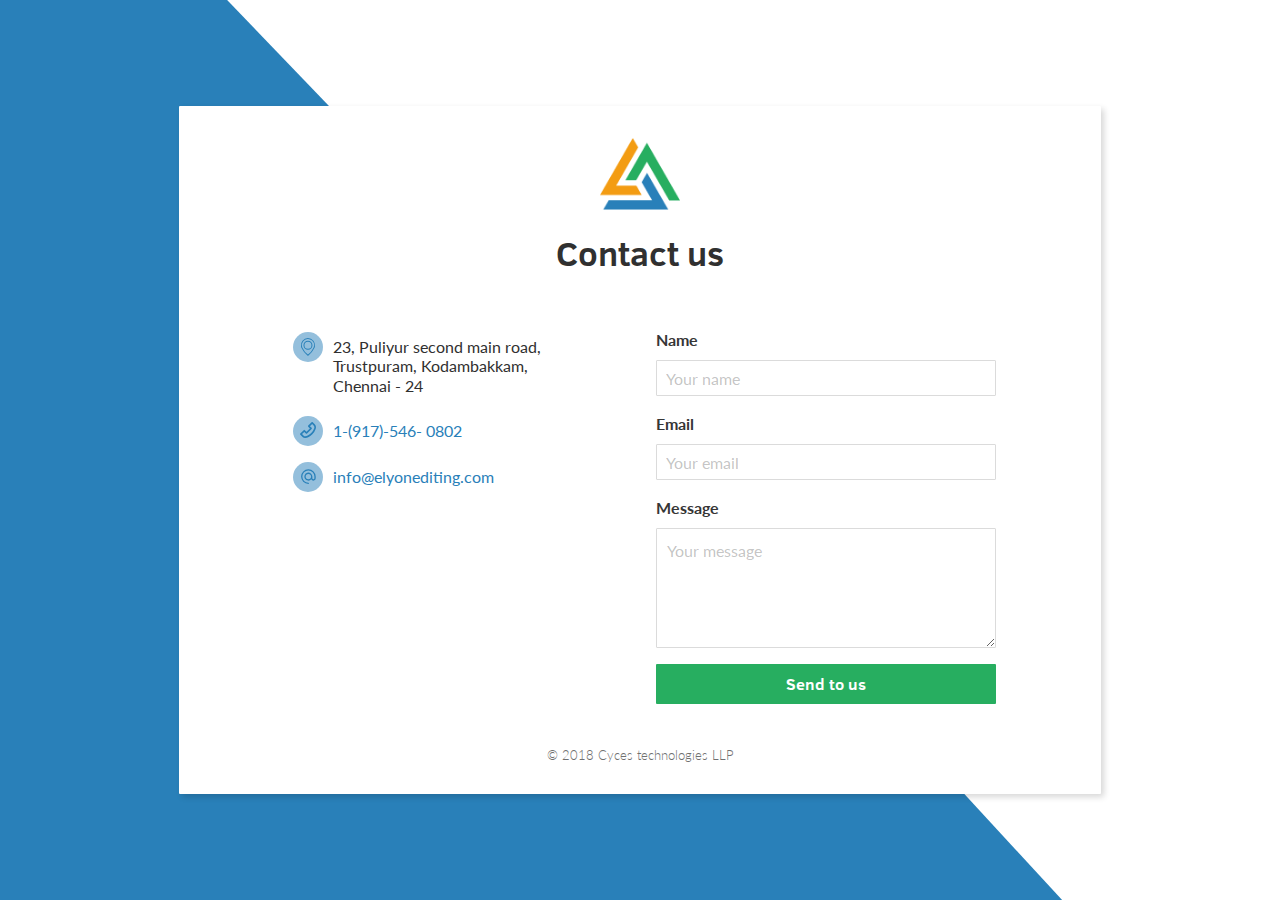
<file: contact.html>
<!DOCTYPE html><html lang="en"> <head> <meta charset="utf-8"> <meta name="viewport" content="width=device-width, initial-scale=1"> <title>Elyon editing</title> <link rel="apple-touch-icon" sizes="180x180" href="/apple-touch-icon.1db54822.png"> <link rel="icon" type="image/png" sizes="32x32" href="/favicon-32x32.2191fb69.png"> <link rel="icon" type="image/png" sizes="16x16" href="/favicon-16x16.8843dd9f.png"> <link rel="manifest" href="/site.ff34df42.webmanifest"> <link rel="mask-icon" href="/safari-pinned-tab.4523ee00.svg" color="#5bbad5"> <meta name="msapplication-TileColor" content="#da532c"> <meta name="theme-color" content="#ffffff"> <link rel="stylesheet" href="/style.9235f8fc.css"> </head> <body> <main> <section class="one-screen one-screen--blue"> <div class="container"> <div class="one-screen__body"> <div class="one-screen__body__header"> <a class="one-screen__body__brand" href="/index.html"> <img src="/ElyonIdentity.fceb2127.png" alt="Elyon Editing : Image editing for Photography, Ecommerce and Jewellery"> </a> <div class="one-screen__body__title"> <h1>Contact us</h1> </div> </div> <div class="one-screen__body__main"> <div class="columns"> <div class="column contact-info"> <div class="contact-info__row"> <img class="contact-info__row__icon" src="/contact-address-icon.84e5546b.svg" alt="address"> <div class="contact-info__row__content"> <p> 23, Puliyur second main road,<br> Trustpuram, Kodambakkam,<br> Chennai - 24 </p> </div> </div> <div class="contact-info__row"> <img class="contact-info__row__icon" src="/contact-phone-icon.9b1d7e01.svg" alt="phone"> <div class="contact-info__row__content"> <a href="tel:1-(917)-546- 0802"> 1-(917)-546- 0802 </a> </div> </div> <div class="contact-info__row"> <img class="contact-info__row__icon" src="/contact-email-icon.5f80a585.svg" alt="email"> <div class="contact-info__row__content"> <a href="mailto:info@elyonediting.com"> info@elyonediting.com </a> </div> </div> </div> <div class="column contact-form"> <form id="contactForm"> <div class="field"> <label class="label">Name</label> <div class="control"> <input class="input" type="text" name="name" placeholder="Your name"> </div> </div> <div class="field"> <label class="label">Email</label> <div class="control"> <input class="input" name="email" type="email" placeholder="Your email" value=""> </div> </div> <div class="field"> <label class="label">Message</label> <div class="control"> <textarea class="textarea" name="message" placeholder="Your message"></textarea> </div> </div> <div class="field"> <div class="control"> <button class="button is-primary is-fullwidth">Send to us</button> </div> </div> </form> </div> </div> </div> <div class="one-screen__body__footer"> <div class="copyright"> <p>© 2018 Cyces technologies LLP</p> </div> </div> </div> </div> </section> </main> <script src="/src.1d628480.js"></script> </body> </html>
</file>
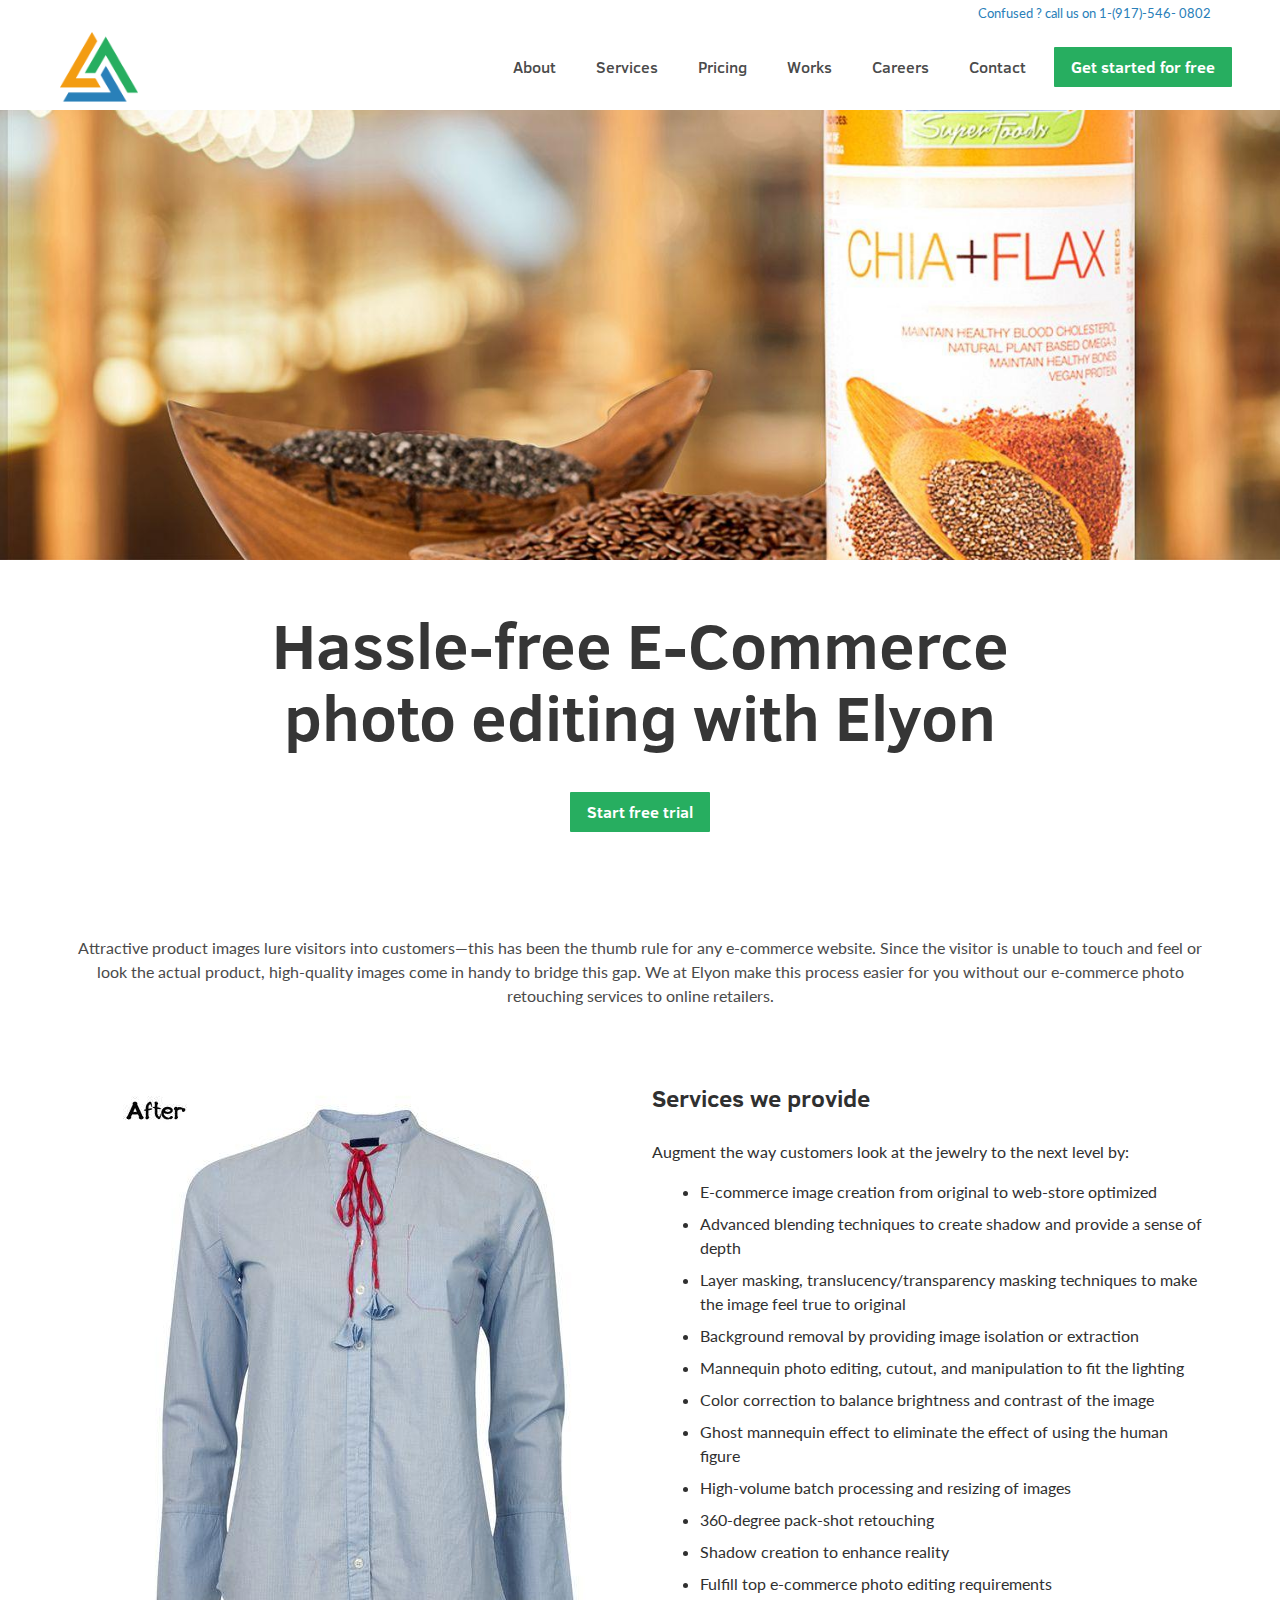
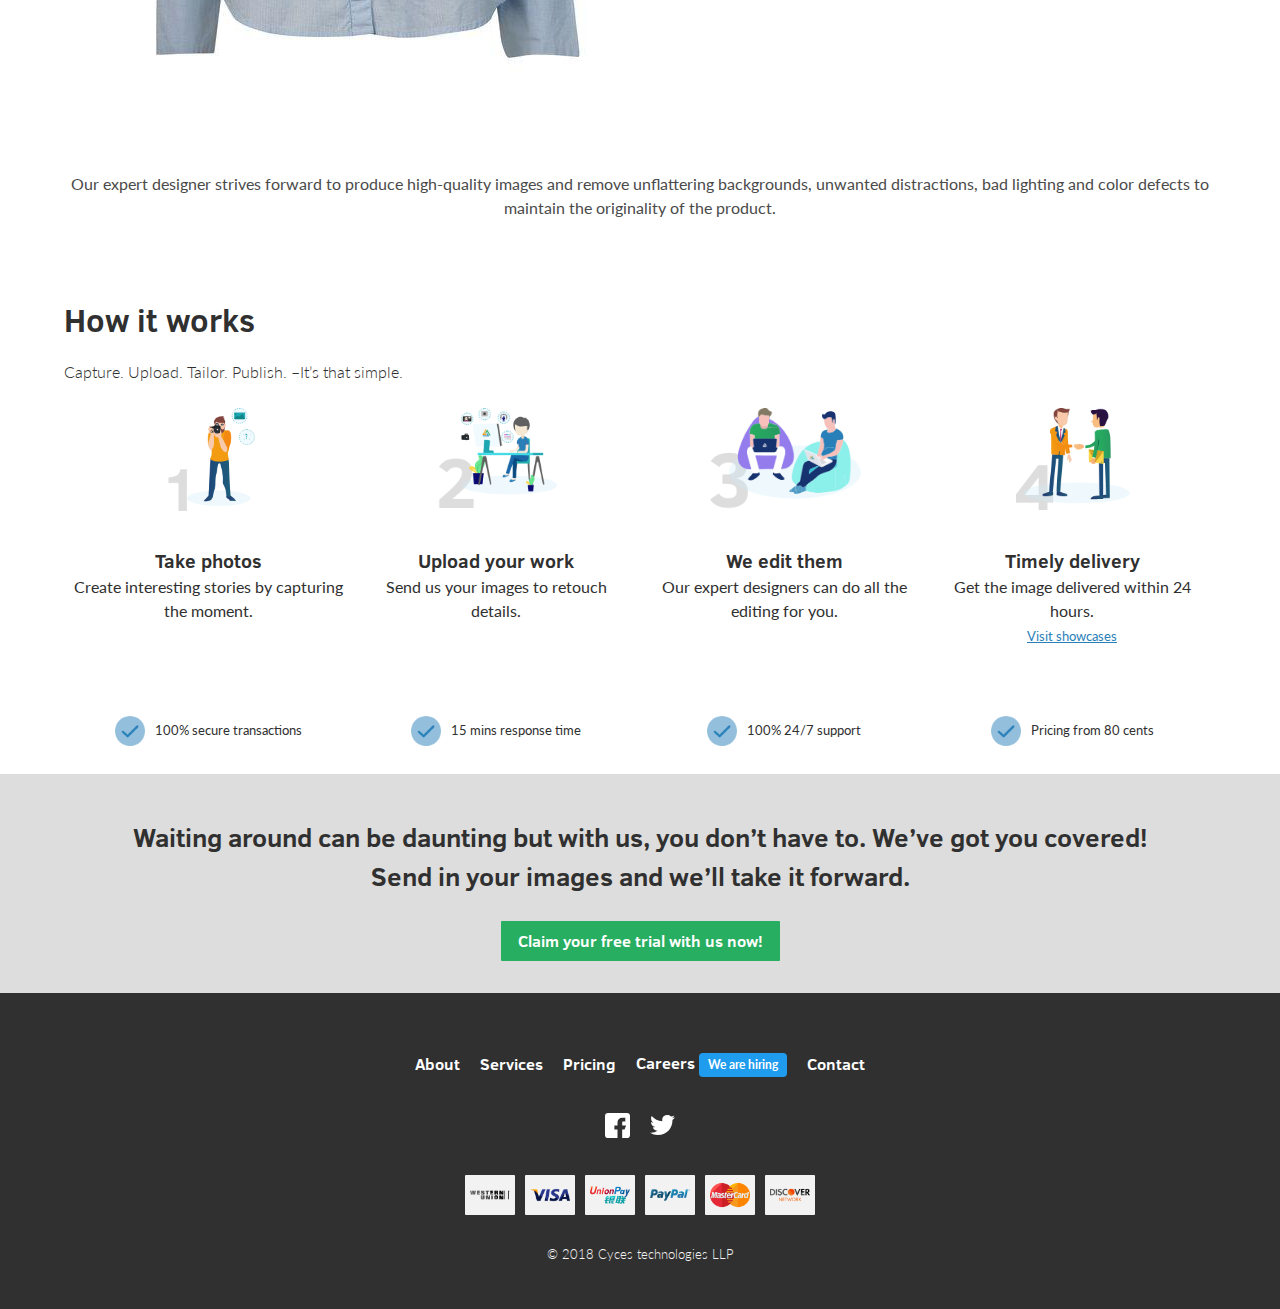
<file: ecommerce.html>
<!DOCTYPE html><html lang="en"> <head> <meta charset="utf-8"> <meta name="viewport" content="width=device-width, initial-scale=1"> <title>Elyon editing</title> <link rel="apple-touch-icon" sizes="180x180" href="/apple-touch-icon.1db54822.png"> <link rel="icon" type="image/png" sizes="32x32" href="/favicon-32x32.2191fb69.png"> <link rel="icon" type="image/png" sizes="16x16" href="/favicon-16x16.8843dd9f.png"> <link rel="manifest" href="/site.ff34df42.webmanifest"> <link rel="mask-icon" href="/safari-pinned-tab.4523ee00.svg" color="#5bbad5"> <meta name="msapplication-TileColor" content="#da532c"> <meta name="theme-color" content="#ffffff"> <link rel="stylesheet" href="/style.9235f8fc.css"> </head> <body> <header> <div class="secondary-navbar"> <div class="container"> <ul class="secondary-navbar__list"> <li><a class="secondary-navbar__list__item" href="tel:1-(917)-546- 0802"> Confused ? call us on 1-(917)-546- 0802 </a> </li> </ul> </div> </div> <nav class="navbar"> <div class="container"> <div class="navbar-brand"> <a class="navbar-item" href="/index.html"> <img src="/ElyonIdentity.fceb2127.png" alt="Elyon Editing : Image editing for Photography, Ecommerce and Jewellery"> </a> <div class="navbar-burger burger" data-target="navbarMenu"> <span></span> <span></span> <span></span> </div> </div> <div id="navbarMenu" class="navbar-menu"> <div class="navbar-end"> <a class="navbar-item" href="#"> About </a> <a class="navbar-item" href="/services.html"> Services </a> <a class="navbar-item" href="/upload.html"> Pricing </a> <a class="navbar-item" href="#"> Works </a> <a class="navbar-item" href="#"> Careers </a> <a class="navbar-item" href="/contact.html"> Contact </a> <a class="navbar-item button is-primary" href="#"> Get started for free </a> </div> </div> </div> </nav> </header> <main> <section class="banner"> <img src="/product copy2.f528e982.jpeg" class="banner__image" alt="Edited image background"> </section> <section class="hero generic-hero"> <div class="hero-body generic-hero__body"> <div class="container"> <h1 class="title"> Hassle-free E-Commerce <br> photo editing with Elyon </h1>  <button class="button is-primary"> Start free trial </button> </div> </div> </section> <section class="generic-body"> <div class="container"> <div class="columns generic-body__row"> <p class="align-center">Attractive product images lure visitors into customers—this has been the thumb rule for any e-commerce website. Since the visitor is unable to touch and feel or look the actual product, high-quality images come in handy to bridge this gap. We at Elyon make this process easier for you without our e-commerce photo retouching services to online retailers. </p> </div> <div class="columns generic-body__row"> <div class="column generic-body__row__image"> <img src="/dress2_1 copy.9fb4b734.jpeg" alt="Edited image"> </div> <div class="column generic-body__row__text align-left"> <h4>Services we provide</h4> <p> Augment the way customers look at the jewelry to the next level by: </p> <ul> <li>E-commerce image creation from original to web-store optimized</li> <li>Advanced blending techniques to create shadow and provide a sense of depth</li> <li>Layer masking, translucency/transparency masking techniques to make the image feel true to original</li> <li>Background removal by providing image isolation or extraction</li> <li>Mannequin photo editing, cutout, and manipulation to fit the lighting</li> <li> Color correction to balance brightness and contrast of the image</li> <li>Ghost mannequin effect to eliminate the effect of using the human figure </li> <li>High-volume batch processing and resizing of images</li> <li>360-degree pack-shot retouching</li> <li>Shadow creation to enhance reality </li> <li>Fulfill top e-commerce photo editing requirements</li> </ul> </div> </div>  <div class="columns generic-body__row"> <p class="align-center">Our expert designer strives forward to produce high-quality images and remove unflattering backgrounds, unwanted distractions, bad lighting and color defects to maintain the originality of the product.</p> </div> </div> </section> <section class="how-it-works"> <div class="container"> <h3 class="section-title">How it works</h3> <p class="section-description"> Capture. Upload. Tailor. Publish. –It’s that simple. </p> <div class="columns steps"> <div class="column step step-1"> <img src="/how-it-works-step-1.38d481fe.png" alt="Step 1"> <h4>Take photos </h4> <p>Create interesting stories by capturing the moment.</p> </div> <div class="column step step-2"> <img src="/how-it-works-step-2.2c64f017.png" alt="Step 2"> <h4>Upload your work</h4> <p>Send us your images to retouch details.</p> </div> <div class="column step step-3"> <img src="/how-it-works-step-3.d24dae7d.png" alt="Step 3"> <h4>We edit them</h4> <p> Our expert designers can do all the editing for you.</p> </div> <div class="column step step-4"> <img src="/how-it-works-step-4.f1e01304.png" alt="Step 4"> <h4>Timely delivery</h4> <p>Get the image delivered within 24 hours.</p> <a href="#">Visit showcases</a> </div> </div> </div> </section> <section class="values"> <div class="container"> <div class="columns values__content"> <div class="column values__item"> <img src="/tick-icon.14edb002.png" alt="values"> <p> 100% secure transactions</p> </div> <div class="column values__item"> <img src="/tick-icon.14edb002.png" alt="values"> <p> 15 mins response time</p> </div> <div class="column values__item"> <img src="/tick-icon.14edb002.png" alt="values"> <p> 100% 24/7 support</p> </div> <div class="column values__item"> <img src="/tick-icon.14edb002.png" alt="values"> <p> Pricing from 80 cents</p> </div> </div> </div> </section> <section class="footer-cta"> <div class="container"> <div class="columns footer-cta__content"> <div class="column footer-cta__main"> <h3>Waiting around can be daunting but with us, you don’t have to. We’ve got you covered! <br>Send in your images and we’ll take it forward. </h3> <button class="button is-primary">Claim your free trial with us now! </button> </div>  </div> </div> </section> </main> <footer class="footer"> <div class="footer-links"> <a href="#">About</a> <a href="/services.html">Services</a> <a href="/upload.html">Pricing</a> <a href="#">Careers&nbsp;<span class="tag is-info">We are hiring</span></a> <a href="/contact.html">Contact</a> </div> <div class="social-links"> <a href="#"><img src="/facebook.bc6bbf13.svg" alt="facebook"></a> <a href="#"><img src="/twitter.d44cb034.svg" alt="twitter"></a> </div> <div class="payment-links"> <a href="#"><img src="/005-western-union.3cc6d0a4.png" alt="western union"></a> <a href="#"><img src="/007-visa.17ac9bb6.png" alt="visa"></a> <a href="#"><img src="/008-unionpay.63aa8bfe.png" alt="unionpay"></a> <a href="#"><img src="/019-paypal.39115fa9.png" alt="paypal"></a> <a href="#"><img src="/023-mastercard-1.9fde6251.png" alt="mastercard"></a> <a href="#"><img src="/034-discover.7678a9f4.png" alt="discover"></a> </div> <div class="copyright"> <p>© 2018 Cyces technologies LLP</p> </div> </footer> <script src="/src.1d628480.js"></script> </body> </html>
</file>
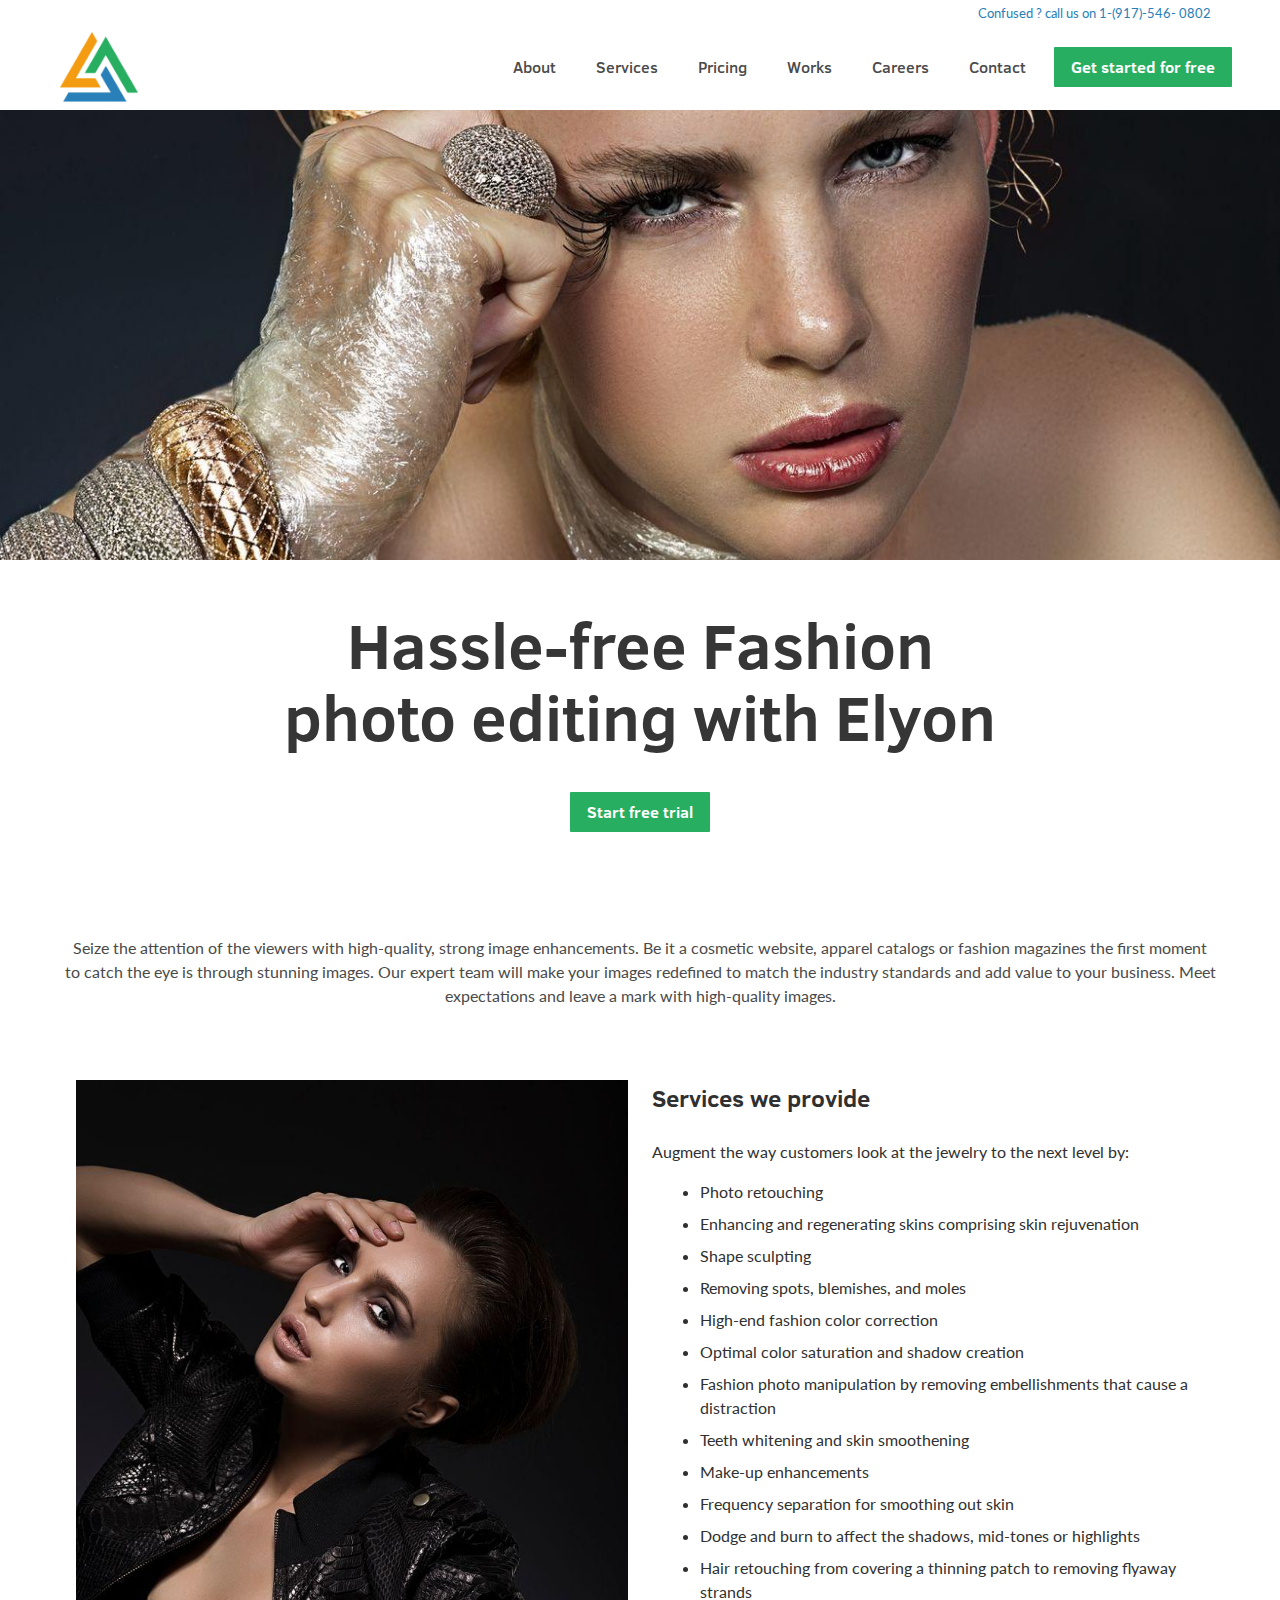
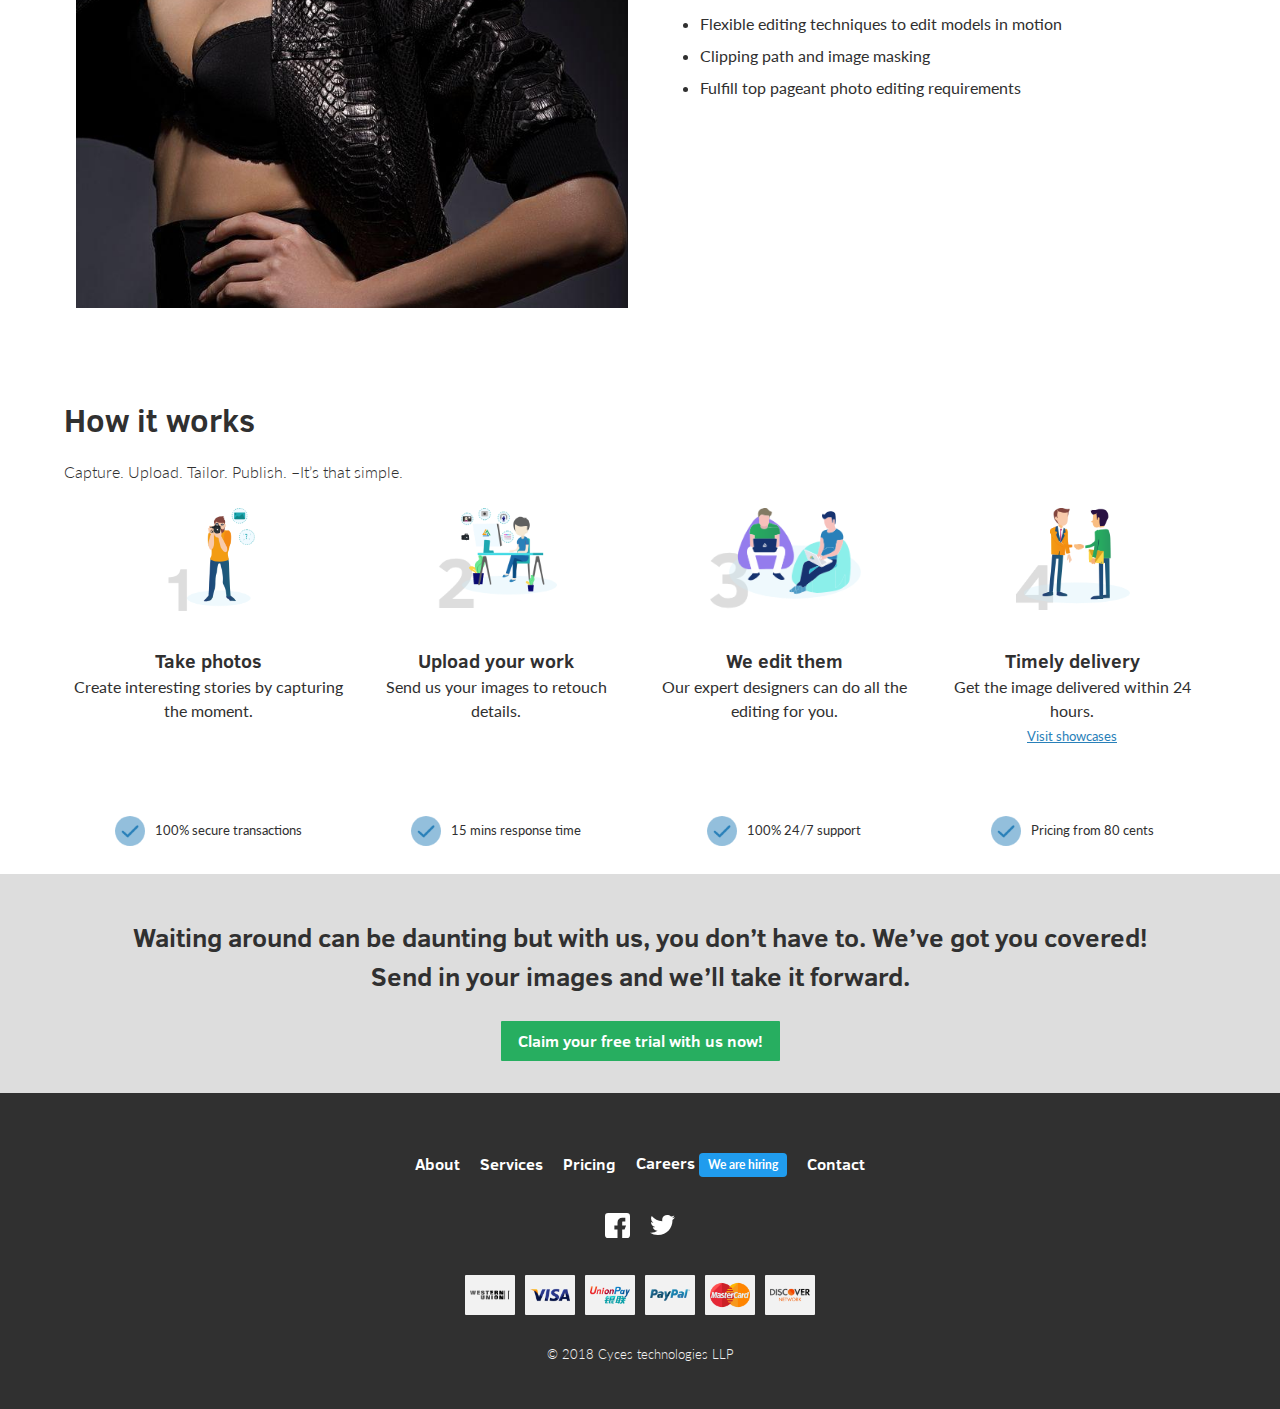
<file: fashion.html>
<!DOCTYPE html><html lang="en"> <head> <meta charset="utf-8"> <meta name="viewport" content="width=device-width, initial-scale=1"> <title>Elyon editing</title> <link rel="apple-touch-icon" sizes="180x180" href="/apple-touch-icon.1db54822.png"> <link rel="icon" type="image/png" sizes="32x32" href="/favicon-32x32.2191fb69.png"> <link rel="icon" type="image/png" sizes="16x16" href="/favicon-16x16.8843dd9f.png"> <link rel="manifest" href="/site.ff34df42.webmanifest"> <link rel="mask-icon" href="/safari-pinned-tab.4523ee00.svg" color="#5bbad5"> <meta name="msapplication-TileColor" content="#da532c"> <meta name="theme-color" content="#ffffff"> <link rel="stylesheet" href="/style.9235f8fc.css"> </head> <body> <header> <div class="secondary-navbar"> <div class="container"> <ul class="secondary-navbar__list"> <li><a class="secondary-navbar__list__item" href="tel:1-(917)-546- 0802"> Confused ? call us on 1-(917)-546- 0802 </a></li> </ul> </div> </div> <nav class="navbar"> <div class="container"> <div class="navbar-brand"> <a class="navbar-item" href="/index.html"> <img src="/ElyonIdentity.fceb2127.png" alt="Elyon Editing : Image editing for Photography, Ecommerce and Jewellery"> </a> <div class="navbar-burger burger" data-target="navbarMenu"> <span></span> <span></span> <span></span> </div> </div> <div id="navbarMenu" class="navbar-menu"> <div class="navbar-end"> <a class="navbar-item" href="#"> About </a> <a class="navbar-item" href="/services.html"> Services </a> <a class="navbar-item" href="/upload.html"> Pricing </a> <a class="navbar-item" href="#"> Works </a> <a class="navbar-item" href="#"> Careers </a> <a class="navbar-item" href="/contact.html"> Contact </a> <a class="navbar-item button is-primary" href="#"> Get started for free </a> </div> </div> </div> </nav> </header> <main> <section class="banner"> <img src="/fashion beauty retouch1 copy2.b9049fe1.jpeg" class="banner__image" alt="Edited image background"> </section> <section class="hero generic-hero"> <div class="hero-body generic-hero__body"> <div class="container"> <h1 class="title"> Hassle-free Fashion <br> photo editing with Elyon </h1>  <button class="button is-primary"> Start free trial </button> </div> </div> </section> <section class="generic-body"> <div class="container"> <div class="columns generic-body__row"> <p class="align-center">Seize the attention of the viewers with high-quality, strong image enhancements. Be it a cosmetic website, apparel catalogs or fashion magazines the first moment to catch the eye is through stunning images. Our expert team will make your images redefined to match the industry standards and add value to your business. Meet expectations and leave a mark with high-quality images. </p> </div> <div class="columns generic-body__row"> <div class="column generic-body__row__image"> <img src="/fashion beauty retouch2.dd81365b.jpeg" alt="Edited image"> </div> <div class="column generic-body__row__text align-left"> <h4>Services we provide</h4> <p> Augment the way customers look at the jewelry to the next level by: </p> <ul> <li>Photo retouching </li> <li>Enhancing and regenerating skins comprising skin rejuvenation</li> <li>Shape sculpting </li> <li>Removing spots, blemishes, and moles</li> <li>High-end fashion color correction</li> <li>Optimal color saturation and shadow creation</li> <li>Fashion photo manipulation by removing embellishments that cause a distraction</li> <li>Teeth whitening and skin smoothening </li> <li>Make-up enhancements</li> <li>Frequency separation for smoothing out skin</li> <li>Dodge and burn to affect the shadows, mid-tones or highlights</li> <li>Hair retouching from covering a thinning patch to removing flyaway strands</li> <li>Flexible editing techniques to edit models in motion</li> <li>Clipping path and image masking</li> <li>Fulfill top pageant photo editing requirements</li> </ul> </div> </div>  </div> </section> <section class="how-it-works"> <div class="container"> <h3 class="section-title">How it works</h3> <p class="section-description"> Capture. Upload. Tailor. Publish. –It’s that simple. </p> <div class="columns steps"> <div class="column step step-1"> <img src="/how-it-works-step-1.38d481fe.png" alt="Step 1"> <h4>Take photos </h4> <p>Create interesting stories by capturing the moment.</p> </div> <div class="column step step-2"> <img src="/how-it-works-step-2.2c64f017.png" alt="Step 2"> <h4>Upload your work</h4> <p>Send us your images to retouch details.</p> </div> <div class="column step step-3"> <img src="/how-it-works-step-3.d24dae7d.png" alt="Step 3"> <h4>We edit them</h4> <p> Our expert designers can do all the editing for you.</p> </div> <div class="column step step-4"> <img src="/how-it-works-step-4.f1e01304.png" alt="Step 4"> <h4>Timely delivery</h4> <p>Get the image delivered within 24 hours.</p> <a href="#">Visit showcases</a> </div> </div> </div> </section> <section class="values"> <div class="container"> <div class="columns values__content"> <div class="column values__item"> <img src="/tick-icon.14edb002.png" alt="values"> <p> 100% secure transactions</p> </div> <div class="column values__item"> <img src="/tick-icon.14edb002.png" alt="values"> <p> 15 mins response time</p> </div> <div class="column values__item"> <img src="/tick-icon.14edb002.png" alt="values"> <p> 100% 24/7 support</p> </div> <div class="column values__item"> <img src="/tick-icon.14edb002.png" alt="values"> <p> Pricing from 80 cents</p> </div> </div> </div> </section> <section class="footer-cta"> <div class="container"> <div class="columns footer-cta__content"> <div class="column footer-cta__main"> <h3>Waiting around can be daunting but with us, you don’t have to. We’ve got you covered! <br>Send in your images and we’ll take it forward. </h3> <button class="button is-primary">Claim your free trial with us now! </button> </div>  </div> </div> </section> </main> <footer class="footer"> <div class="footer-links"> <a href="#">About</a> <a href="/services.html">Services</a> <a href="/upload.html">Pricing</a> <a href="#">Careers&nbsp;<span class="tag is-info">We are hiring</span></a> <a href="/contact.html">Contact</a> </div> <div class="social-links"> <a href="#"><img src="/facebook.bc6bbf13.svg" alt="facebook"></a> <a href="#"><img src="/twitter.d44cb034.svg" alt="twitter"></a> </div> <div class="payment-links"> <a href="#"><img src="/005-western-union.3cc6d0a4.png" alt="western union"></a> <a href="#"><img src="/007-visa.17ac9bb6.png" alt="visa"></a> <a href="#"><img src="/008-unionpay.63aa8bfe.png" alt="unionpay"></a> <a href="#"><img src="/019-paypal.39115fa9.png" alt="paypal"></a> <a href="#"><img src="/023-mastercard-1.9fde6251.png" alt="mastercard"></a> <a href="#"><img src="/034-discover.7678a9f4.png" alt="discover"></a> </div> <div class="copyright"> <p>© 2018 Cyces technologies LLP</p> </div> </footer> <script src="/src.1d628480.js"></script> </body> </html>
</file>
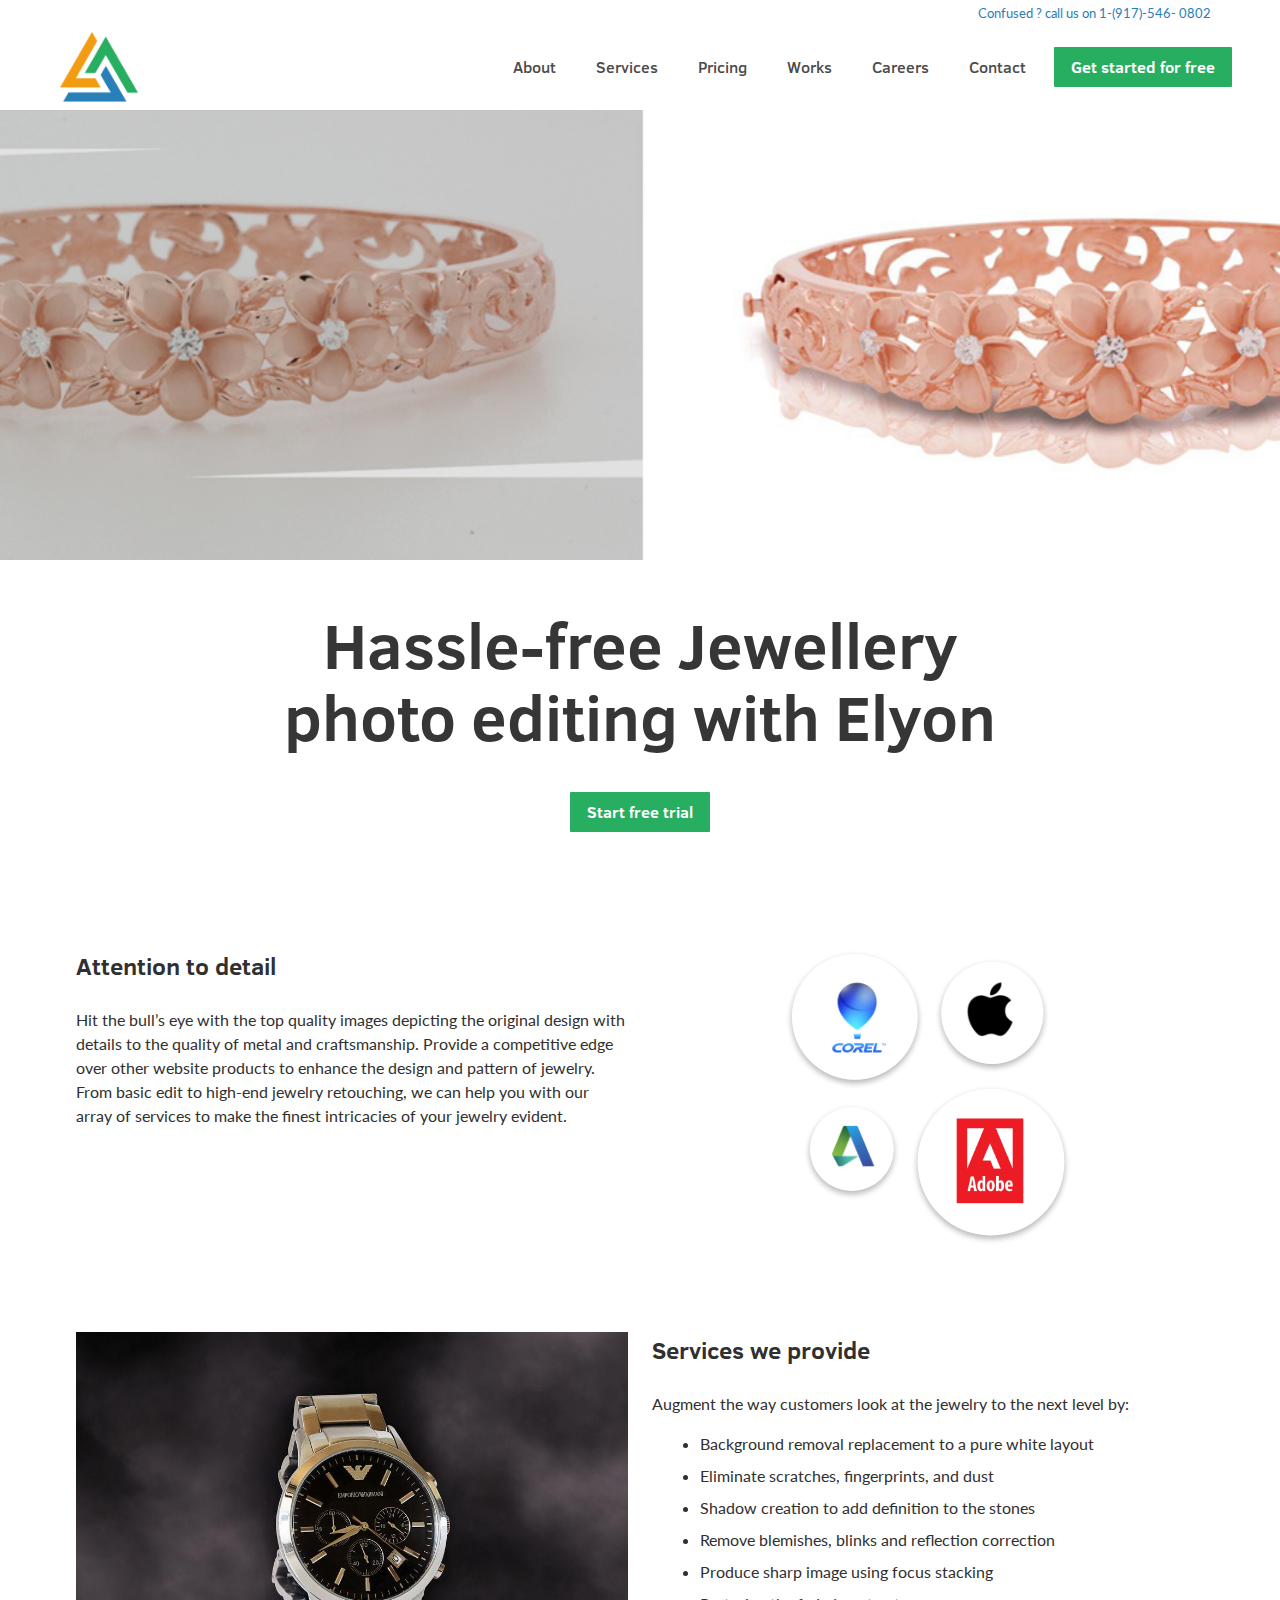
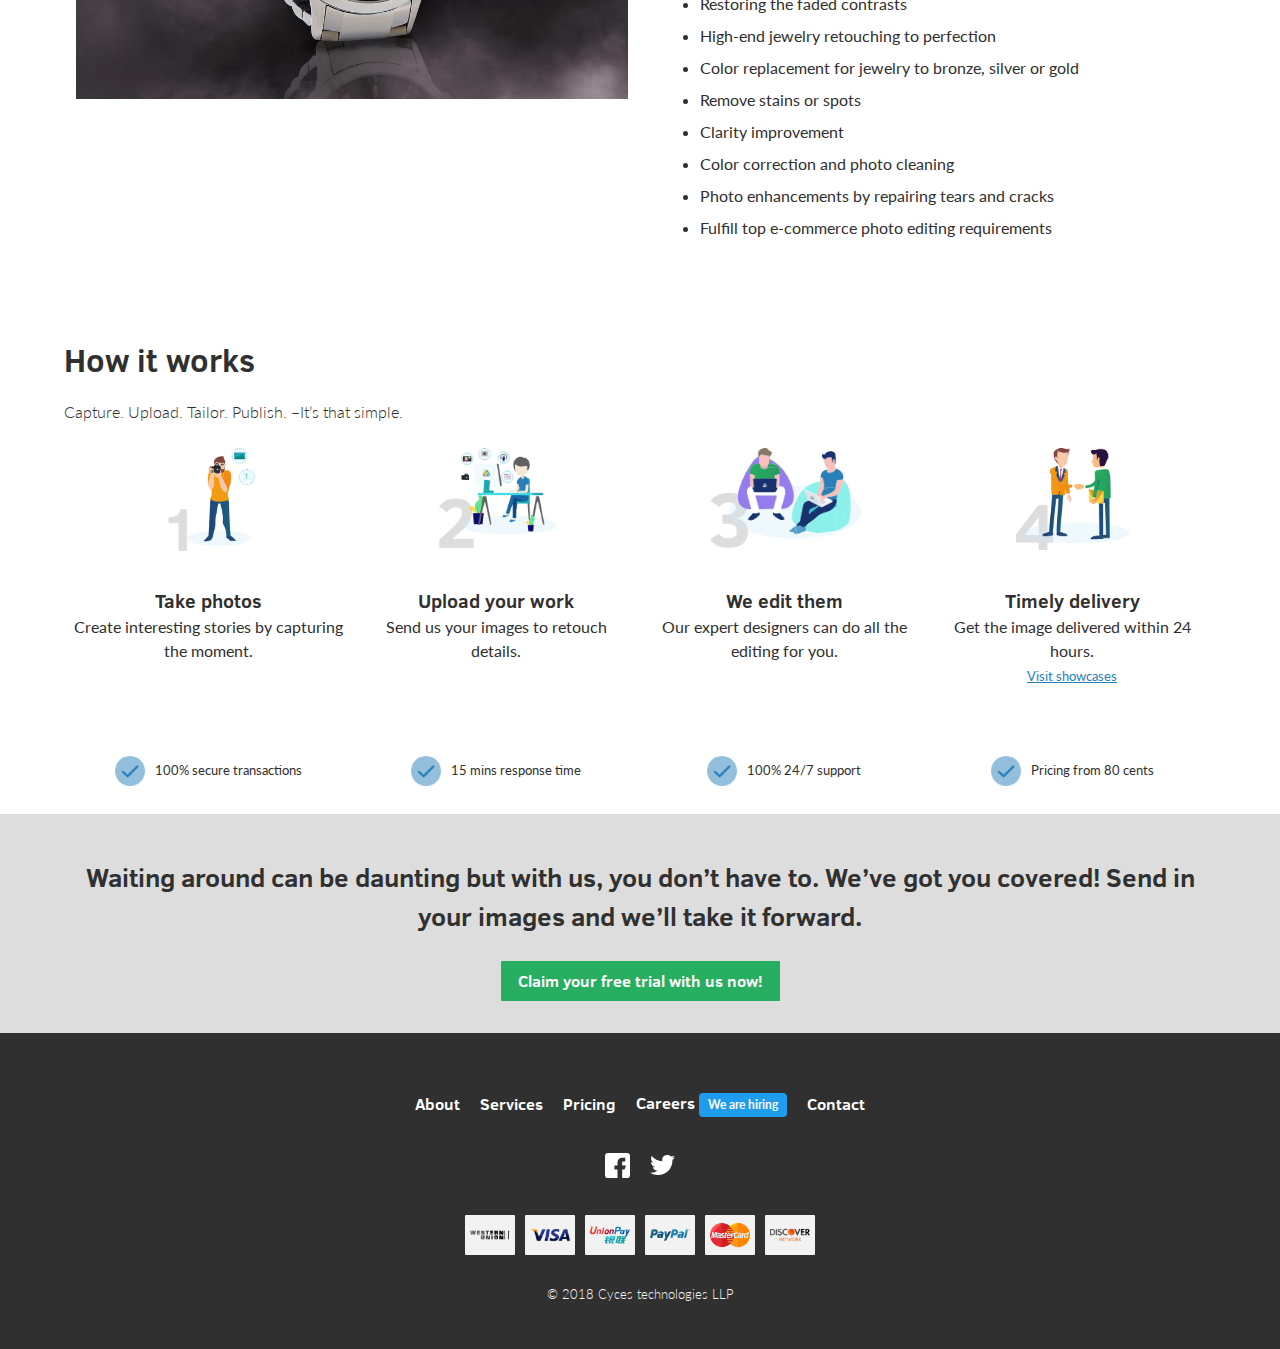
<file: jewellery.html>
<!DOCTYPE html><html lang="en"> <head> <meta charset="utf-8"> <meta name="viewport" content="width=device-width, initial-scale=1"> <title>Elyon editing</title> <link rel="apple-touch-icon" sizes="180x180" href="/apple-touch-icon.1db54822.png"> <link rel="icon" type="image/png" sizes="32x32" href="/favicon-32x32.2191fb69.png"> <link rel="icon" type="image/png" sizes="16x16" href="/favicon-16x16.8843dd9f.png"> <link rel="manifest" href="/site.ff34df42.webmanifest"> <link rel="mask-icon" href="/safari-pinned-tab.4523ee00.svg" color="#5bbad5"> <meta name="msapplication-TileColor" content="#da532c"> <meta name="theme-color" content="#ffffff"> <link rel="stylesheet" href="/style.9235f8fc.css"> </head> <body> <header> <div class="secondary-navbar"> <div class="container"> <ul class="secondary-navbar__list"> <li><a class="secondary-navbar__list__item" href="tel:1-(917)-546- 0802"> Confused ? call us on 1-(917)-546- 0802 </a> </li> </ul> </div> </div> <nav class="navbar"> <div class="container"> <div class="navbar-brand"> <a class="navbar-item" href="/index.html"> <img src="/ElyonIdentity.fceb2127.png" alt="Elyon Editing : Image editing for Photography, Ecommerce and Jewellery"> </a> <div class="navbar-burger burger" data-target="navbarMenu"> <span></span> <span></span> <span></span> </div> </div> <div id="navbarMenu" class="navbar-menu"> <div class="navbar-end"> <a class="navbar-item" href="#"> About </a> <a class="navbar-item" href="/services.html"> Services </a> <a class="navbar-item" href="/upload.html"> Pricing </a> <a class="navbar-item" href="#"> Works </a> <a class="navbar-item" href="#"> Careers </a> <a class="navbar-item" href="/contact.html"> Contact </a> <a class="navbar-item button is-primary" href="#"> Get started for free </a> </div> </div> </div> </nav> </header> <main> <section class="banner"> <img src="/jewellery-bg-before-after.43251388.jpg" class="banner__image" alt="Edited image background"> </section> <section class="hero generic-hero"> <div class="hero-body generic-hero__body"> <div class="container"> <h1 class="title"> Hassle-free Jewellery <br>photo editing with Elyon </h1>  <button class="button is-primary"> Start free trial </button> </div> </div> </section> <section class="generic-body"> <div class="container"> <div class="columns generic-body__row"> <div class="column generic-body__row__text align-left"> <h4>Attention to detail</h4> <p>Hit the bull’s eye with the top quality images depicting the original design with details to the quality of metal and craftsmanship. Provide a competitive edge over other website products to enhance the design and pattern of jewelry. From basic edit to high-end jewelry retouching, we can help you with our array of services to make the finest intricacies of your jewelry evident. </p> </div> <div class="column generic-body__row__image"> <img src="/generic_2.c78c714a.png" alt="Edited image"> </div> </div>  <div class="columns generic-body__row"> <div class="column generic-body__row__image"> <img src="/watch-product.9fea784c.jpeg" alt="Edited image"> </div> <div class="column generic-body__row__text align-left"> <h4>Services we provide</h4> <p> Augment the way customers look at the jewelry to the next level by: </p> <ul> <li>Background removal replacement to a pure white layout</li> <li>Eliminate scratches, fingerprints, and dust</li> <li>Shadow creation to add definition to the stones</li> <li>Remove blemishes, blinks and reflection correction</li> <li>Produce sharp image using focus stacking</li> <li>Restoring the faded contrasts</li> <li>High-end jewelry retouching to perfection</li> <li>Color replacement for jewelry to bronze, silver or gold</li> <li>Remove stains or spots</li> <li>Clarity improvement</li> <li>Color correction and photo cleaning</li> <li>Photo enhancements by repairing tears and cracks</li> <li>Fulfill top e-commerce photo editing requirements</li> </ul> </div> </div> </div> </section> <section class="how-it-works"> <div class="container"> <h3 class="section-title">How it works</h3> <p class="section-description"> Capture. Upload. Tailor. Publish. –It’s that simple. </p> <div class="columns steps"> <div class="column step step-1"> <img src="/how-it-works-step-1.38d481fe.png" alt="Step 1"> <h4>Take photos </h4> <p>Create interesting stories by capturing the moment.</p> </div> <div class="column step step-2"> <img src="/how-it-works-step-2.2c64f017.png" alt="Step 2"> <h4>Upload your work</h4> <p>Send us your images to retouch details.</p> </div> <div class="column step step-3"> <img src="/how-it-works-step-3.d24dae7d.png" alt="Step 3"> <h4>We edit them</h4> <p> Our expert designers can do all the editing for you.</p> </div> <div class="column step step-4"> <img src="/how-it-works-step-4.f1e01304.png" alt="Step 4"> <h4>Timely delivery</h4> <p>Get the image delivered within 24 hours.</p> <a href="#">Visit showcases</a> </div> </div> </div> </section> <section class="values"> <div class="container"> <div class="columns values__content"> <div class="column values__item"> <img src="/tick-icon.14edb002.png" alt="values"> <p> 100% secure transactions</p> </div> <div class="column values__item"> <img src="/tick-icon.14edb002.png" alt="values"> <p> 15 mins response time</p> </div> <div class="column values__item"> <img src="/tick-icon.14edb002.png" alt="values"> <p> 100% 24/7 support</p> </div> <div class="column values__item"> <img src="/tick-icon.14edb002.png" alt="values"> <p> Pricing from 80 cents</p> </div> </div> </div> </section> <section class="footer-cta"> <div class="container"> <div class="columns footer-cta__content"> <div class="column footer-cta__main"> <h3>Waiting around can be daunting but with us, you don’t have to. We’ve got you covered! Send in your images and we’ll take it forward. </h3> <button class="button is-primary">Claim your free trial with us now! </button> </div>  </div> </div> </section> </main> <footer class="footer"> <div class="footer-links"> <a href="#">About</a> <a href="/services.html">Services</a> <a href="/upload.html">Pricing</a> <a href="#">Careers&nbsp;<span class="tag is-info">We are hiring</span></a> <a href="/contact.html">Contact</a> </div> <div class="social-links"> <a href="#"><img src="/facebook.bc6bbf13.svg" alt="facebook"></a> <a href="#"><img src="/twitter.d44cb034.svg" alt="twitter"></a> </div> <div class="payment-links"> <a href="#"><img src="/005-western-union.3cc6d0a4.png" alt="western union"></a> <a href="#"><img src="/007-visa.17ac9bb6.png" alt="visa"></a> <a href="#"><img src="/008-unionpay.63aa8bfe.png" alt="unionpay"></a> <a href="#"><img src="/019-paypal.39115fa9.png" alt="paypal"></a> <a href="#"><img src="/023-mastercard-1.9fde6251.png" alt="mastercard"></a> <a href="#"><img src="/034-discover.7678a9f4.png" alt="discover"></a> </div> <div class="copyright"> <p>© 2018 Cyces technologies LLP</p> </div> </footer> <script src="/src.1d628480.js"></script> </body> </html>
</file>
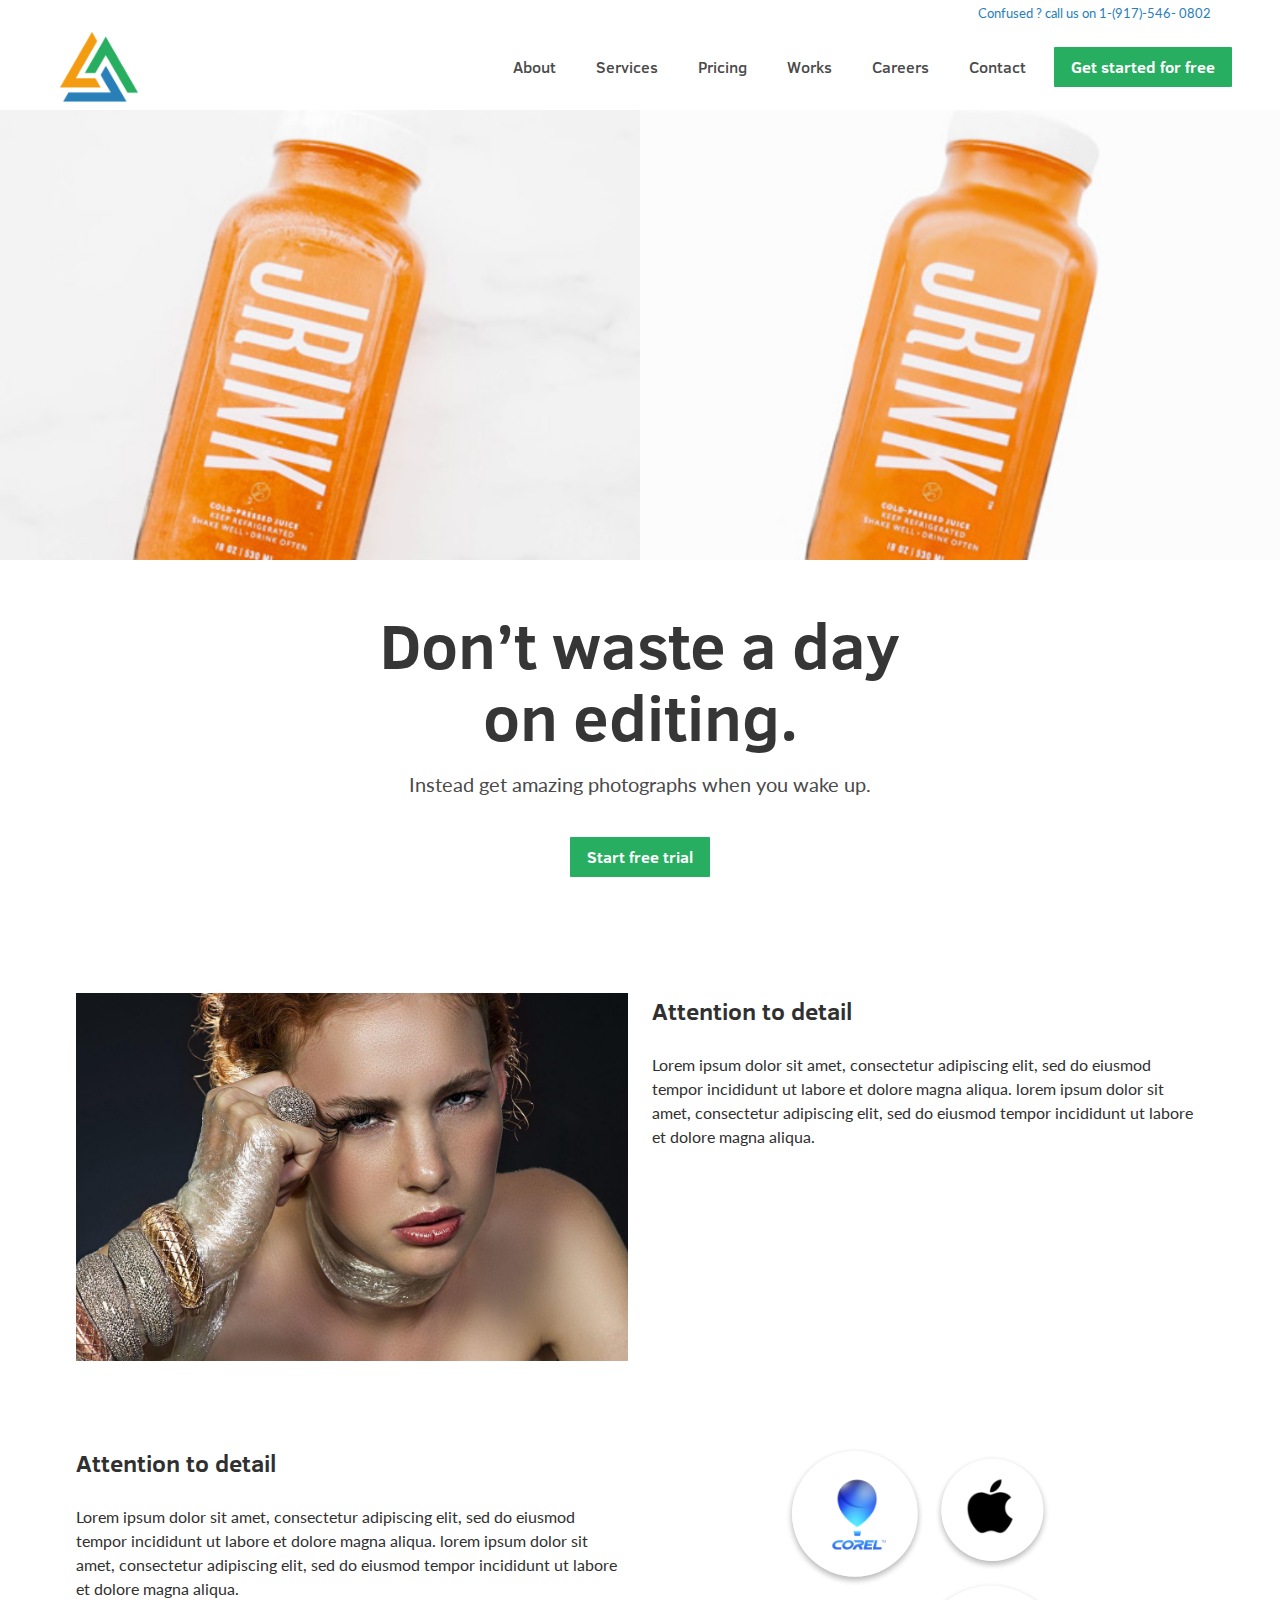
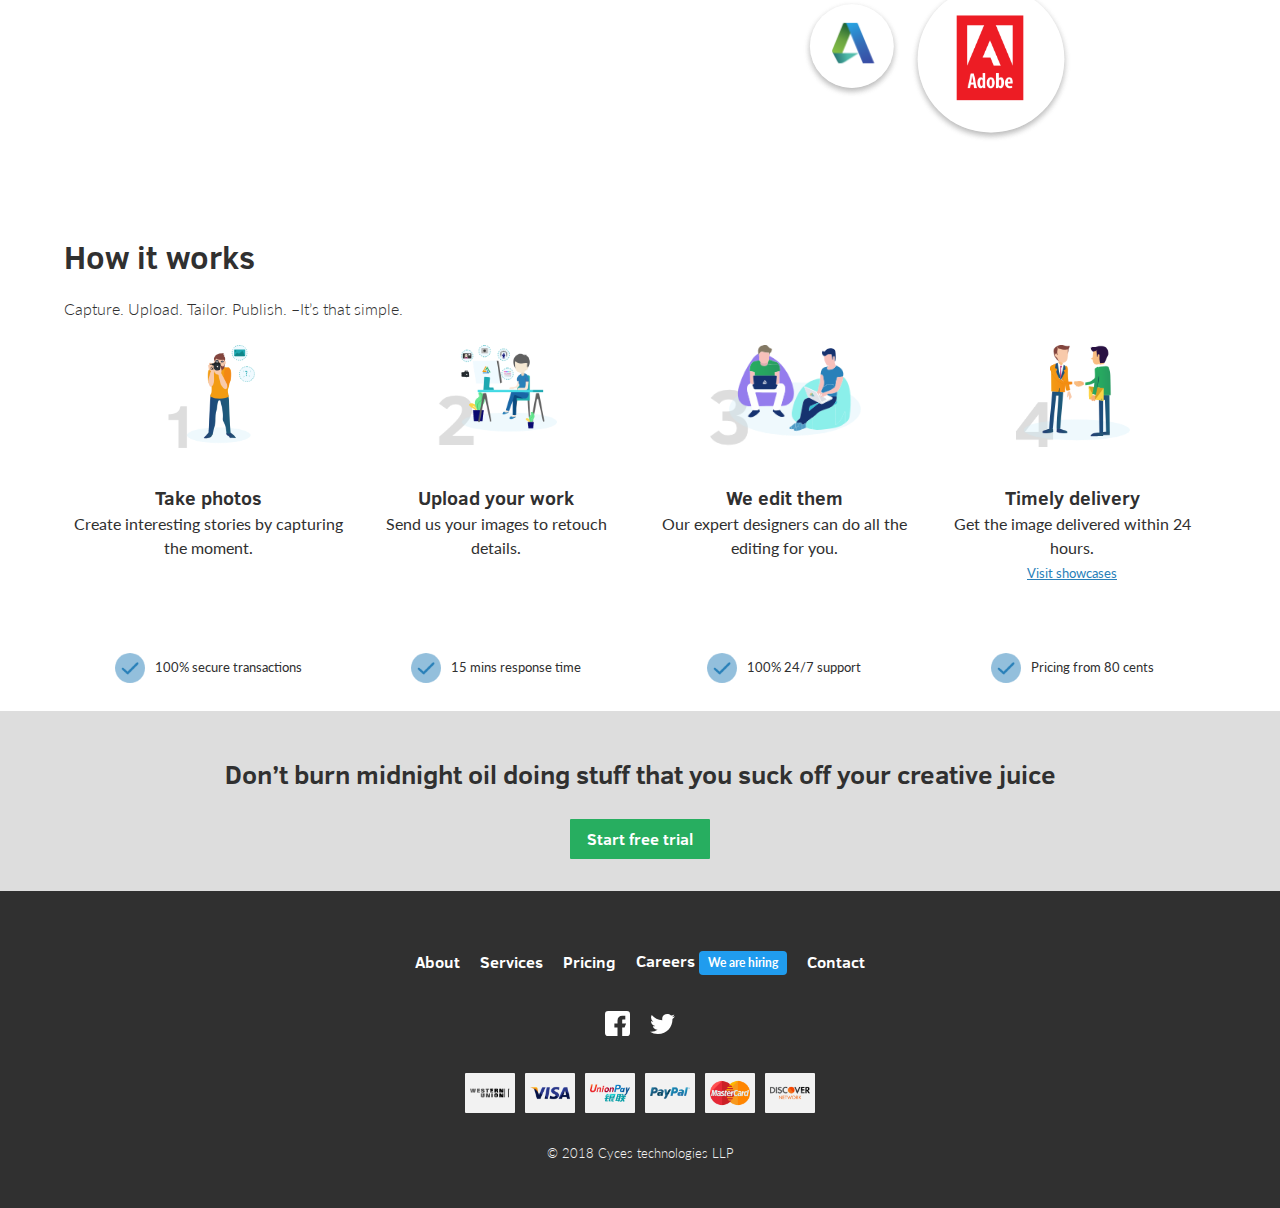
<file: services.html>
<!DOCTYPE html><html lang="en"> <head> <meta charset="utf-8"> <meta name="viewport" content="width=device-width, initial-scale=1"> <title>Elyon editing</title> <link rel="apple-touch-icon" sizes="180x180" href="/apple-touch-icon.1db54822.png"> <link rel="icon" type="image/png" sizes="32x32" href="/favicon-32x32.2191fb69.png"> <link rel="icon" type="image/png" sizes="16x16" href="/favicon-16x16.8843dd9f.png"> <link rel="manifest" href="/site.ff34df42.webmanifest"> <link rel="mask-icon" href="/safari-pinned-tab.4523ee00.svg" color="#5bbad5"> <meta name="msapplication-TileColor" content="#da532c"> <meta name="theme-color" content="#ffffff"> <link rel="stylesheet" href="/style.9235f8fc.css"> </head> <body> <header> <div class="secondary-navbar"> <div class="container"> <ul class="secondary-navbar__list"> <li> <a class="secondary-navbar__list__item" href="tel:1-(917)-546- 0802"> Confused ? call us on 1-(917)-546- 0802 </a> </li> </ul> </div> </div> <nav class="navbar"> <div class="container"> <div class="navbar-brand"> <a class="navbar-item" href="/index.html"> <img src="/ElyonIdentity.fceb2127.png" alt="Elyon Editing : Image editing for Photography, Ecommerce and Jewellery"> </a> <div class="navbar-burger burger" data-target="navbarMenu"> <span></span> <span></span> <span></span> </div> </div> <div id="navbarMenu" class="navbar-menu"> <div class="navbar-end"> <a class="navbar-item" href="#"> About </a> <a class="navbar-item" href="/services.html"> Services </a> <a class="navbar-item" href="/upload.html"> Pricing </a> <a class="navbar-item" href="#"> Works </a> <a class="navbar-item" href="#"> Careers </a> <a class="navbar-item" href="/contact.html"> Contact </a> <a class="navbar-item button is-primary" href="#"> Get started for free </a> </div> </div> </div> </nav> </header> <main> <section class="banner"> <img src="/generic-bg.e3376898.png" class="banner__image" alt="Edited image background"> </section> <section class="hero generic-hero"> <div class="hero-body generic-hero__body"> <div class="container"> <h1 class="title"> Don’t waste a day <br> on editing. </h1> <h2 class="subtitle"> Instead get amazing photographs when you wake up. </h2> <button class="button is-primary"> Start free trial </button> </div> </div> </section> <section class="generic-body"> <div class="container"> <div class="columns generic-body__row"> <div class="column generic-body__row__image"> <img src="/fashion beauty retouch1 copy2.b9049fe1.jpeg" alt="Edited image"> </div> <div class="column generic-body__row__text align-left"> <h4>Attention to detail</h4> <p> Lorem ipsum dolor sit amet, consectetur adipiscing elit, sed do eiusmod tempor incididunt ut labore et dolore magna aliqua. lorem ipsum dolor sit amet, consectetur adipiscing elit, sed do eiusmod tempor incididunt ut labore et dolore magna aliqua. </p> </div> </div> <div class="columns generic-body__row"> <div class="column generic-body__row__text align-left"> <h4>Attention to detail</h4> <p> Lorem ipsum dolor sit amet, consectetur adipiscing elit, sed do eiusmod tempor incididunt ut labore et dolore magna aliqua. lorem ipsum dolor sit amet, consectetur adipiscing elit, sed do eiusmod tempor incididunt ut labore et dolore magna aliqua. </p> </div> <div class="column generic-body__row__image"> <img src="/generic_2.c78c714a.png" alt="Edited image"> </div> </div> </div> </section> <section class="how-it-works"> <div class="container"> <h3 class="section-title">How it works</h3> <p class="section-description"> Capture. Upload. Tailor. Publish. –It’s that simple. </p> <div class="columns steps"> <div class="column step step-1"> <img src="/how-it-works-step-1.38d481fe.png" alt="Step 1"> <h4>Take photos </h4> <p>Create interesting stories by capturing the moment.</p> </div> <div class="column step step-2"> <img src="/how-it-works-step-2.2c64f017.png" alt="Step 2"> <h4>Upload your work</h4> <p>Send us your images to retouch details.</p> </div> <div class="column step step-3"> <img src="/how-it-works-step-3.d24dae7d.png" alt="Step 3"> <h4>We edit them</h4> <p> Our expert designers can do all the editing for you.</p> </div> <div class="column step step-4"> <img src="/how-it-works-step-4.f1e01304.png" alt="Step 4"> <h4>Timely delivery</h4> <p>Get the image delivered within 24 hours.</p> <a href="#">Visit showcases</a> </div> </div> </div> </section> <section class="values"> <div class="container"> <div class="columns values__content"> <div class="column values__item"> <img src="/tick-icon.14edb002.png" alt="values"> <p> 100% secure transactions</p> </div> <div class="column values__item"> <img src="/tick-icon.14edb002.png" alt="values"> <p> 15 mins response time</p> </div> <div class="column values__item"> <img src="/tick-icon.14edb002.png" alt="values"> <p> 100% 24/7 support</p> </div> <div class="column values__item"> <img src="/tick-icon.14edb002.png" alt="values"> <p> Pricing from 80 cents</p> </div> </div> </div> </section> <section class="footer-cta"> <div class="container"> <div class="columns footer-cta__content"> <div class="column footer-cta__main"> <h3>Don’t burn midnight oil doing stuff that you suck off your creative juice</h3> <button class="button is-primary">Start free trial</button> </div>  </div> </div> </section> </main> <footer class="footer"> <div class="footer-links"> <a href="#">About</a> <a href="/services.html">Services</a> <a href="/upload.html">Pricing</a> <a href="#">Careers&nbsp;<span class="tag is-info">We are hiring</span></a> <a href="/contact.html">Contact</a> </div> <div class="social-links"> <a href="#"><img src="/facebook.bc6bbf13.svg" alt="facebook"></a> <a href="#"><img src="/twitter.d44cb034.svg" alt="twitter"></a> </div> <div class="payment-links"> <a href="#"><img src="/005-western-union.3cc6d0a4.png" alt="western union"></a> <a href="#"><img src="/007-visa.17ac9bb6.png" alt="visa"></a> <a href="#"><img src="/008-unionpay.63aa8bfe.png" alt="unionpay"></a> <a href="#"><img src="/019-paypal.39115fa9.png" alt="paypal"></a> <a href="#"><img src="/023-mastercard-1.9fde6251.png" alt="mastercard"></a> <a href="#"><img src="/034-discover.7678a9f4.png" alt="discover"></a> </div> <div class="copyright"> <p>© 2018 Cyces technologies LLP</p> </div> </footer> <script src="/src.1d628480.js"></script> </body> </html>
</file>
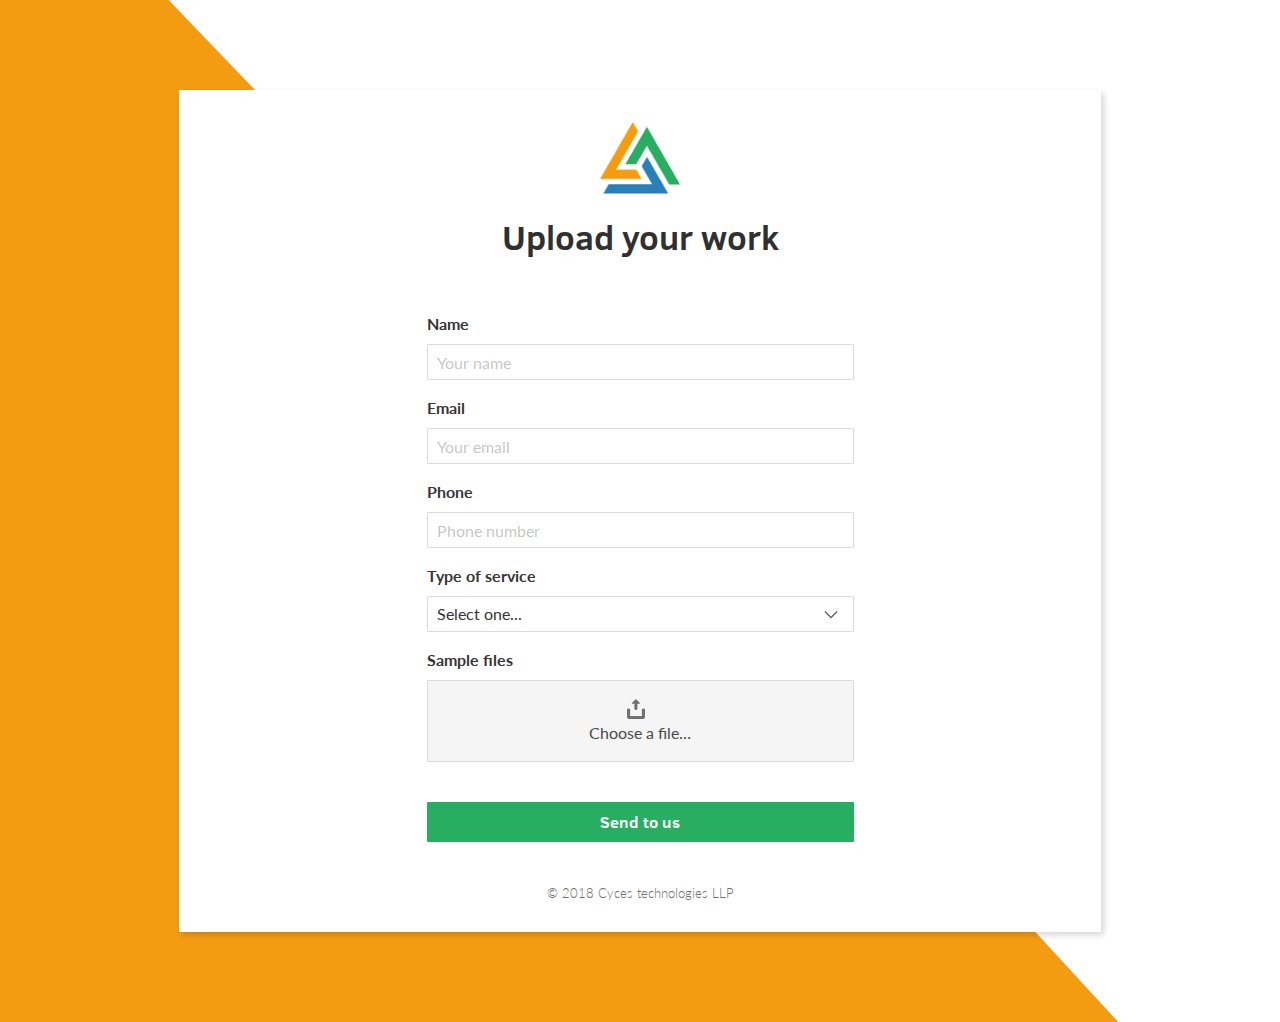
<file: upload.html>
<!DOCTYPE html><html lang="en"> <head> <meta charset="utf-8"> <meta name="viewport" content="width=device-width, initial-scale=1"> <title>Elyon editing</title> <link rel="apple-touch-icon" sizes="180x180" href="/apple-touch-icon.1db54822.png"> <link rel="icon" type="image/png" sizes="32x32" href="/favicon-32x32.2191fb69.png"> <link rel="icon" type="image/png" sizes="16x16" href="/favicon-16x16.8843dd9f.png"> <link rel="manifest" href="/site.ff34df42.webmanifest"> <link rel="mask-icon" href="/safari-pinned-tab.4523ee00.svg" color="#5bbad5"> <meta name="msapplication-TileColor" content="#da532c"> <meta name="theme-color" content="#ffffff"> <link rel="stylesheet" href="/style.9235f8fc.css"> </head> <body> <main> <section class="one-screen one-screen--orange"> <div class="container"> <div class="one-screen__body"> <div class="one-screen__body__header"> <a class="one-screen__body__brand" href="/index.html"> <img src="/ElyonIdentity.fceb2127.png" alt="Elyon Editing : Image editing for Photography, Ecommerce and Jewellery"> </a> <div class="one-screen__body__title"> <h1>Upload your work</h1> </div> </div> <div class="one-screen__body__main"> <div class="columns"> <div class="column upload-form"> <form id="uploadFileForm"> <div class="field"> <label class="label">Name</label> <div class="control"> <input class="input" type="text" name="name" placeholder="Your name"> </div> </div> <div class="field"> <label class="label">Email</label> <div class="control"> <input class="input" name="email" type="email" placeholder="Your email" value=""> </div> </div> <div class="field"> <label class="label">Phone</label> <div class="control"> <input class="input" name="phone" type="text" placeholder="Phone number" value=""> </div> </div> <div class="field"> <label class="label">Type of service</label> <div class="control"> <div class="select"> <select name="type-of-service"> <option>Select one...</option> <option>Clipping</option> <option>Masking</option> <option>Color correction</option> </select> </div> </div> </div> <div class="field"> <label class="label">Sample files</label> <div class="file is-boxed"> <label class="file-label"> <input class="file-input" type="file" name="files" multiple> <span class="file-cta"> <span class="file-icon"> <img src="/uploading-archive.3121c6d7.svg" class="custom-icon" alt="upload icon"> </span> <span class="file-label"> Choose a file… </span> </span> </label> </div> </div> <br> <div class="field"> <div class="control"> <button class="button is-primary is-fullwidth">Send to us</button> </div> </div> </form> </div> </div> </div> <div class="one-screen__body__footer"> <div class="copyright"> <p>© 2018 Cyces technologies LLP</p> </div> </div> </div> </div> </section> </main> <script src="/src.1d628480.js"></script> </body> </html>
</file>
<file: style.9235f8fc.css>
@import url("fonts.2fca19ec.css");
/*! bulma.io v0.7.1 | MIT License | github.com/jgthms/bulma */@keyframes spinAround{0%{transform:rotate(0deg)}to{transform:rotate(359deg)}}.breadcrumb,.button,.delete,.file,.is-unselectable,.modal-close,.pagination-ellipsis,.pagination-link,.pagination-next,.pagination-previous,.tabs{-moz-user-select:none;-ms-user-select:none;-webkit-touch-callout:none;-webkit-user-select:none;user-select:none}.navbar-link:after,.select:not(.is-multiple):not(.is-loading):after{border:3px solid transparent;border-radius:2px;border-right:0;border-top:0;content:" ";display:block;height:.625em;margin-top:-.4375em;pointer-events:none;position:absolute;top:50%;transform:rotate(-45deg);transform-origin:center;width:.625em}.block:not(:last-child),.box:not(:last-child),.breadcrumb:not(:last-child),.content:not(:last-child),.highlight:not(:last-child),.level:not(:last-child),.message:not(:last-child),.notification:not(:last-child),.progress:not(:last-child),.subtitle:not(:last-child),.table-container:not(:last-child),.table:not(:last-child),.tabs:not(:last-child),.title:not(:last-child){margin-bottom:1.5rem}.delete,.modal-close{-moz-appearance:none;-webkit-appearance:none;background-color:rgba(10,10,10,.2);border:none;border-radius:290486px;cursor:pointer;display:inline-block;flex-grow:0;flex-shrink:0;font-size:0;height:20px;max-height:20px;max-width:20px;min-height:20px;min-width:20px;outline:none;position:relative;vertical-align:top;width:20px}.delete:after,.delete:before,.modal-close:after,.modal-close:before{background-color:#fff;content:"";display:block;left:50%;position:absolute;top:50%;transform:translateX(-50%) translateY(-50%) rotate(45deg);transform-origin:center center}.delete:before,.modal-close:before{height:2px;width:50%}.delete:after,.modal-close:after{height:50%;width:2px}.delete:focus,.delete:hover,.modal-close:focus,.modal-close:hover{background-color:rgba(10,10,10,.3)}.delete:active,.modal-close:active{background-color:rgba(10,10,10,.4)}.is-small.delete,.is-small.modal-close{height:16px;max-height:16px;max-width:16px;min-height:16px;min-width:16px;width:16px}.is-medium.delete,.is-medium.modal-close{height:24px;max-height:24px;max-width:24px;min-height:24px;min-width:24px;width:24px}.is-large.delete,.is-large.modal-close{height:32px;max-height:32px;max-width:32px;min-height:32px;min-width:32px;width:32px}.button.is-loading:after,.control.is-loading:after,.loader,.select.is-loading:after{animation:spinAround .5s linear infinite;border-color:transparent transparent #dbdbdb #dbdbdb;border-radius:290486px;border-style:solid;border-width:2px;content:"";display:block;height:1em;position:relative;width:1em}.hero-video,.image.is-1by1 img,.image.is-1by2 img,.image.is-1by3 img,.image.is-2by1 img,.image.is-2by3 img,.image.is-3by1 img,.image.is-3by2 img,.image.is-3by4 img,.image.is-3by5 img,.image.is-4by3 img,.image.is-4by5 img,.image.is-5by3 img,.image.is-5by4 img,.image.is-9by16 img,.image.is-16by9 img,.image.is-square img,.is-overlay,.modal,.modal-background{bottom:0;left:0;position:absolute;right:0;top:0}.button,.file-cta,.file-name,.input,.pagination-ellipsis,.pagination-link,.pagination-next,.pagination-previous,.select select,.textarea{-moz-appearance:none;-webkit-appearance:none;align-items:center;border:1px solid transparent;border-radius:4px;box-shadow:none;display:inline-flex;font-size:1rem;height:2.25em;justify-content:flex-start;line-height:1.5;padding:calc(.375em - 1px) calc(.625em - 1px);position:relative;vertical-align:top}.button:active,.button:focus,.file-cta:active,.file-cta:focus,.file-name:active,.file-name:focus,.input:active,.input:focus,.is-active.button,.is-active.file-cta,.is-active.file-name,.is-active.input,.is-active.pagination-ellipsis,.is-active.pagination-link,.is-active.pagination-next,.is-active.pagination-previous,.is-active.textarea,.is-focused.button,.is-focused.file-cta,.is-focused.file-name,.is-focused.input,.is-focused.pagination-ellipsis,.is-focused.pagination-link,.is-focused.pagination-next,.is-focused.pagination-previous,.is-focused.textarea,.pagination-ellipsis:active,.pagination-ellipsis:focus,.pagination-link:active,.pagination-link:focus,.pagination-next:active,.pagination-next:focus,.pagination-previous:active,.pagination-previous:focus,.select select.is-active,.select select.is-focused,.select select:active,.select select:focus,.textarea:active,.textarea:focus{outline:none}.button[disabled],.file-cta[disabled],.file-name[disabled],.input[disabled],.pagination-ellipsis[disabled],.pagination-link[disabled],.pagination-next[disabled],.pagination-previous[disabled],.select select[disabled],.textarea[disabled]{cursor:not-allowed}

/*! minireset.css v0.0.3 | MIT License | github.com/jgthms/minireset.css */blockquote,body,dd,dl,dt,fieldset,figure,h1,h2,h3,h4,h5,h6,hr,html,iframe,legend,li,ol,p,pre,textarea,ul{margin:0;padding:0}h1,h2,h3,h4,h5,h6{font-size:100%;font-weight:400}ul{list-style:none}button,input,select,textarea{margin:0}html{box-sizing:border-box}*,:after,:before{box-sizing:inherit}audio,img,video{height:auto;max-width:100%}iframe{border:0}table{border-collapse:collapse;border-spacing:0}td,th{padding:0;text-align:left}html{-moz-osx-font-smoothing:grayscale;-webkit-font-smoothing:antialiased;background-color:#fff;font-size:16px;min-width:300px;overflow-x:hidden;overflow-y:scroll;text-rendering:optimizeLegibility;text-size-adjust:100%}article,aside,figure,footer,header,hgroup,section{display:block}body,button,input,select,textarea{font-family:Lato,sans-serif}code,pre{-moz-osx-font-smoothing:auto;-webkit-font-smoothing:auto;font-family:monospace}body{color:#4a4a4a;font-size:1rem;font-weight:400;line-height:1.5}a{color:#2980b9;cursor:pointer;text-decoration:none}a strong{color:currentColor}a:hover{color:#363636}code{color:#ff3860;font-size:.875em;font-weight:400;padding:.25em .5em}code,hr{background-color:#f5f5f5}hr{border:none;display:block;height:2px;margin:1.5rem 0}img{height:auto}input[type=checkbox],input[type=radio]{vertical-align:baseline}small{font-size:.875em}span{font-style:inherit;font-weight:inherit}strong{color:#363636;font-weight:700}pre{-webkit-overflow-scrolling:touch;background-color:#f5f5f5;color:#4a4a4a;font-size:.875em;overflow-x:auto;padding:1.25rem 1.5rem;white-space:pre;word-wrap:normal}pre code{background-color:transparent;color:currentColor;font-size:1em;padding:0}table td,table th{text-align:left;vertical-align:top}table th{color:#363636}.is-clearfix:after{clear:both;content:" ";display:table}.is-pulled-left{float:left!important}.is-pulled-right{float:right!important}.is-clipped{overflow:hidden!important}.is-size-1{font-size:3rem!important}.is-size-2{font-size:2.5rem!important}.is-size-3{font-size:2rem!important}.is-size-4{font-size:1.5rem!important}.is-size-5{font-size:1.25rem!important}.is-size-6{font-size:1rem!important}.is-size-7{font-size:.75rem!important}@media screen and (max-width:768px){.is-size-1-mobile{font-size:3rem!important}.is-size-2-mobile{font-size:2.5rem!important}.is-size-3-mobile{font-size:2rem!important}.is-size-4-mobile{font-size:1.5rem!important}.is-size-5-mobile{font-size:1.25rem!important}.is-size-6-mobile{font-size:1rem!important}.is-size-7-mobile{font-size:.75rem!important}}@media print,screen and (min-width:769px){.is-size-1-tablet{font-size:3rem!important}.is-size-2-tablet{font-size:2.5rem!important}.is-size-3-tablet{font-size:2rem!important}.is-size-4-tablet{font-size:1.5rem!important}.is-size-5-tablet{font-size:1.25rem!important}.is-size-6-tablet{font-size:1rem!important}.is-size-7-tablet{font-size:.75rem!important}}@media screen and (max-width:1087px){.is-size-1-touch{font-size:3rem!important}.is-size-2-touch{font-size:2.5rem!important}.is-size-3-touch{font-size:2rem!important}.is-size-4-touch{font-size:1.5rem!important}.is-size-5-touch{font-size:1.25rem!important}.is-size-6-touch{font-size:1rem!important}.is-size-7-touch{font-size:.75rem!important}}@media screen and (min-width:1088px){.is-size-1-desktop{font-size:3rem!important}.is-size-2-desktop{font-size:2.5rem!important}.is-size-3-desktop{font-size:2rem!important}.is-size-4-desktop{font-size:1.5rem!important}.is-size-5-desktop{font-size:1.25rem!important}.is-size-6-desktop{font-size:1rem!important}.is-size-7-desktop{font-size:.75rem!important}}@media screen and (min-width:1280px){.is-size-1-widescreen{font-size:3rem!important}.is-size-2-widescreen{font-size:2.5rem!important}.is-size-3-widescreen{font-size:2rem!important}.is-size-4-widescreen{font-size:1.5rem!important}.is-size-5-widescreen{font-size:1.25rem!important}.is-size-6-widescreen{font-size:1rem!important}.is-size-7-widescreen{font-size:.75rem!important}}@media screen and (min-width:1472px){.is-size-1-fullhd{font-size:3rem!important}.is-size-2-fullhd{font-size:2.5rem!important}.is-size-3-fullhd{font-size:2rem!important}.is-size-4-fullhd{font-size:1.5rem!important}.is-size-5-fullhd{font-size:1.25rem!important}.is-size-6-fullhd{font-size:1rem!important}.is-size-7-fullhd{font-size:.75rem!important}}.has-text-centered{text-align:center!important}.has-text-justified{text-align:justify!important}.has-text-left{text-align:left!important}.has-text-right{text-align:right!important}@media screen and (max-width:768px){.has-text-centered-mobile{text-align:center!important}}@media print,screen and (min-width:769px){.has-text-centered-tablet{text-align:center!important}}@media screen and (min-width:769px) and (max-width:1087px){.has-text-centered-tablet-only{text-align:center!important}}@media screen and (max-width:1087px){.has-text-centered-touch{text-align:center!important}}@media screen and (min-width:1088px){.has-text-centered-desktop{text-align:center!important}}@media screen and (min-width:1088px) and (max-width:1279px){.has-text-centered-desktop-only{text-align:center!important}}@media screen and (min-width:1280px){.has-text-centered-widescreen{text-align:center!important}}@media screen and (min-width:1280px) and (max-width:1471px){.has-text-centered-widescreen-only{text-align:center!important}}@media screen and (min-width:1472px){.has-text-centered-fullhd{text-align:center!important}}@media screen and (max-width:768px){.has-text-justified-mobile{text-align:justify!important}}@media print,screen and (min-width:769px){.has-text-justified-tablet{text-align:justify!important}}@media screen and (min-width:769px) and (max-width:1087px){.has-text-justified-tablet-only{text-align:justify!important}}@media screen and (max-width:1087px){.has-text-justified-touch{text-align:justify!important}}@media screen and (min-width:1088px){.has-text-justified-desktop{text-align:justify!important}}@media screen and (min-width:1088px) and (max-width:1279px){.has-text-justified-desktop-only{text-align:justify!important}}@media screen and (min-width:1280px){.has-text-justified-widescreen{text-align:justify!important}}@media screen and (min-width:1280px) and (max-width:1471px){.has-text-justified-widescreen-only{text-align:justify!important}}@media screen and (min-width:1472px){.has-text-justified-fullhd{text-align:justify!important}}@media screen and (max-width:768px){.has-text-left-mobile{text-align:left!important}}@media print,screen and (min-width:769px){.has-text-left-tablet{text-align:left!important}}@media screen and (min-width:769px) and (max-width:1087px){.has-text-left-tablet-only{text-align:left!important}}@media screen and (max-width:1087px){.has-text-left-touch{text-align:left!important}}@media screen and (min-width:1088px){.has-text-left-desktop{text-align:left!important}}@media screen and (min-width:1088px) and (max-width:1279px){.has-text-left-desktop-only{text-align:left!important}}@media screen and (min-width:1280px){.has-text-left-widescreen{text-align:left!important}}@media screen and (min-width:1280px) and (max-width:1471px){.has-text-left-widescreen-only{text-align:left!important}}@media screen and (min-width:1472px){.has-text-left-fullhd{text-align:left!important}}@media screen and (max-width:768px){.has-text-right-mobile{text-align:right!important}}@media print,screen and (min-width:769px){.has-text-right-tablet{text-align:right!important}}@media screen and (min-width:769px) and (max-width:1087px){.has-text-right-tablet-only{text-align:right!important}}@media screen and (max-width:1087px){.has-text-right-touch{text-align:right!important}}@media screen and (min-width:1088px){.has-text-right-desktop{text-align:right!important}}@media screen and (min-width:1088px) and (max-width:1279px){.has-text-right-desktop-only{text-align:right!important}}@media screen and (min-width:1280px){.has-text-right-widescreen{text-align:right!important}}@media screen and (min-width:1280px) and (max-width:1471px){.has-text-right-widescreen-only{text-align:right!important}}@media screen and (min-width:1472px){.has-text-right-fullhd{text-align:right!important}}.is-capitalized{text-transform:capitalize!important}.is-lowercase{text-transform:lowercase!important}.is-uppercase{text-transform:uppercase!important}.is-italic{font-style:italic!important}.has-text-white{color:#fff!important}a.has-text-white:focus,a.has-text-white:hover{color:#e6e6e6!important}.has-background-white{background-color:#fff!important}.has-text-black{color:#0a0a0a!important}a.has-text-black:focus,a.has-text-black:hover{color:#000!important}.has-background-black{background-color:#0a0a0a!important}.has-text-light{color:#f5f5f5!important}a.has-text-light:focus,a.has-text-light:hover{color:#dbdbdb!important}.has-background-light{background-color:#f5f5f5!important}.has-text-dark{color:#363636!important}a.has-text-dark:focus,a.has-text-dark:hover{color:#1c1c1c!important}.has-background-dark{background-color:#363636!important}.has-text-primary{color:#27ae60!important}a.has-text-primary:focus,a.has-text-primary:hover{color:#1e8449!important}.has-background-primary{background-color:#27ae60!important}.has-text-link{color:#2980b9!important}a.has-text-link:focus,a.has-text-link:hover{color:#20638f!important}.has-background-link{background-color:#2980b9!important}.has-text-info{color:#209cee!important}a.has-text-info:focus,a.has-text-info:hover{color:#0f81cc!important}.has-background-info{background-color:#209cee!important}.has-text-success{color:#23d160!important}a.has-text-success:focus,a.has-text-success:hover{color:#1ca64c!important}.has-background-success{background-color:#23d160!important}.has-text-warning{color:#ffdd57!important}a.has-text-warning:focus,a.has-text-warning:hover{color:#ffd324!important}.has-background-warning{background-color:#ffdd57!important}.has-text-danger{color:#ff3860!important}a.has-text-danger:focus,a.has-text-danger:hover{color:#ff0537!important}.has-background-danger{background-color:#ff3860!important}.has-text-black-bis{color:#121212!important}.has-background-black-bis{background-color:#121212!important}.has-text-black-ter{color:#242424!important}.has-background-black-ter{background-color:#242424!important}.has-text-grey-darker{color:#363636!important}.has-background-grey-darker{background-color:#363636!important}.has-text-grey-dark{color:#4a4a4a!important}.has-background-grey-dark{background-color:#4a4a4a!important}.has-text-grey{color:#7a7a7a!important}.has-background-grey{background-color:#7a7a7a!important}.has-text-grey-light{color:#b5b5b5!important}.has-background-grey-light{background-color:#b5b5b5!important}.has-text-grey-lighter{color:#dbdbdb!important}.has-background-grey-lighter{background-color:#dbdbdb!important}.has-text-white-ter{color:#f5f5f5!important}.has-background-white-ter{background-color:#f5f5f5!important}.has-text-white-bis{color:#fafafa!important}.has-background-white-bis{background-color:#fafafa!important}.has-text-weight-light{font-weight:300!important}.has-text-weight-normal{font-weight:400!important}.has-text-weight-semibold{font-weight:600!important}.has-text-weight-bold{font-weight:700!important}.is-block{display:block!important}@media screen and (max-width:768px){.is-block-mobile{display:block!important}}@media print,screen and (min-width:769px){.is-block-tablet{display:block!important}}@media screen and (min-width:769px) and (max-width:1087px){.is-block-tablet-only{display:block!important}}@media screen and (max-width:1087px){.is-block-touch{display:block!important}}@media screen and (min-width:1088px){.is-block-desktop{display:block!important}}@media screen and (min-width:1088px) and (max-width:1279px){.is-block-desktop-only{display:block!important}}@media screen and (min-width:1280px){.is-block-widescreen{display:block!important}}@media screen and (min-width:1280px) and (max-width:1471px){.is-block-widescreen-only{display:block!important}}@media screen and (min-width:1472px){.is-block-fullhd{display:block!important}}.is-flex{display:flex!important}@media screen and (max-width:768px){.is-flex-mobile{display:flex!important}}@media print,screen and (min-width:769px){.is-flex-tablet{display:flex!important}}@media screen and (min-width:769px) and (max-width:1087px){.is-flex-tablet-only{display:flex!important}}@media screen and (max-width:1087px){.is-flex-touch{display:flex!important}}@media screen and (min-width:1088px){.is-flex-desktop{display:flex!important}}@media screen and (min-width:1088px) and (max-width:1279px){.is-flex-desktop-only{display:flex!important}}@media screen and (min-width:1280px){.is-flex-widescreen{display:flex!important}}@media screen and (min-width:1280px) and (max-width:1471px){.is-flex-widescreen-only{display:flex!important}}@media screen and (min-width:1472px){.is-flex-fullhd{display:flex!important}}.is-inline{display:inline!important}@media screen and (max-width:768px){.is-inline-mobile{display:inline!important}}@media print,screen and (min-width:769px){.is-inline-tablet{display:inline!important}}@media screen and (min-width:769px) and (max-width:1087px){.is-inline-tablet-only{display:inline!important}}@media screen and (max-width:1087px){.is-inline-touch{display:inline!important}}@media screen and (min-width:1088px){.is-inline-desktop{display:inline!important}}@media screen and (min-width:1088px) and (max-width:1279px){.is-inline-desktop-only{display:inline!important}}@media screen and (min-width:1280px){.is-inline-widescreen{display:inline!important}}@media screen and (min-width:1280px) and (max-width:1471px){.is-inline-widescreen-only{display:inline!important}}@media screen and (min-width:1472px){.is-inline-fullhd{display:inline!important}}.is-inline-block{display:inline-block!important}@media screen and (max-width:768px){.is-inline-block-mobile{display:inline-block!important}}@media print,screen and (min-width:769px){.is-inline-block-tablet{display:inline-block!important}}@media screen and (min-width:769px) and (max-width:1087px){.is-inline-block-tablet-only{display:inline-block!important}}@media screen and (max-width:1087px){.is-inline-block-touch{display:inline-block!important}}@media screen and (min-width:1088px){.is-inline-block-desktop{display:inline-block!important}}@media screen and (min-width:1088px) and (max-width:1279px){.is-inline-block-desktop-only{display:inline-block!important}}@media screen and (min-width:1280px){.is-inline-block-widescreen{display:inline-block!important}}@media screen and (min-width:1280px) and (max-width:1471px){.is-inline-block-widescreen-only{display:inline-block!important}}@media screen and (min-width:1472px){.is-inline-block-fullhd{display:inline-block!important}}.is-inline-flex{display:inline-flex!important}@media screen and (max-width:768px){.is-inline-flex-mobile{display:inline-flex!important}}@media print,screen and (min-width:769px){.is-inline-flex-tablet{display:inline-flex!important}}@media screen and (min-width:769px) and (max-width:1087px){.is-inline-flex-tablet-only{display:inline-flex!important}}@media screen and (max-width:1087px){.is-inline-flex-touch{display:inline-flex!important}}@media screen and (min-width:1088px){.is-inline-flex-desktop{display:inline-flex!important}}@media screen and (min-width:1088px) and (max-width:1279px){.is-inline-flex-desktop-only{display:inline-flex!important}}@media screen and (min-width:1280px){.is-inline-flex-widescreen{display:inline-flex!important}}@media screen and (min-width:1280px) and (max-width:1471px){.is-inline-flex-widescreen-only{display:inline-flex!important}}@media screen and (min-width:1472px){.is-inline-flex-fullhd{display:inline-flex!important}}.is-hidden{display:none!important}@media screen and (max-width:768px){.is-hidden-mobile{display:none!important}}@media print,screen and (min-width:769px){.is-hidden-tablet{display:none!important}}@media screen and (min-width:769px) and (max-width:1087px){.is-hidden-tablet-only{display:none!important}}@media screen and (max-width:1087px){.is-hidden-touch{display:none!important}}@media screen and (min-width:1088px){.is-hidden-desktop{display:none!important}}@media screen and (min-width:1088px) and (max-width:1279px){.is-hidden-desktop-only{display:none!important}}@media screen and (min-width:1280px){.is-hidden-widescreen{display:none!important}}@media screen and (min-width:1280px) and (max-width:1471px){.is-hidden-widescreen-only{display:none!important}}@media screen and (min-width:1472px){.is-hidden-fullhd{display:none!important}}.is-invisible{visibility:hidden!important}@media screen and (max-width:768px){.is-invisible-mobile{visibility:hidden!important}}@media print,screen and (min-width:769px){.is-invisible-tablet{visibility:hidden!important}}@media screen and (min-width:769px) and (max-width:1087px){.is-invisible-tablet-only{visibility:hidden!important}}@media screen and (max-width:1087px){.is-invisible-touch{visibility:hidden!important}}@media screen and (min-width:1088px){.is-invisible-desktop{visibility:hidden!important}}@media screen and (min-width:1088px) and (max-width:1279px){.is-invisible-desktop-only{visibility:hidden!important}}@media screen and (min-width:1280px){.is-invisible-widescreen{visibility:hidden!important}}@media screen and (min-width:1280px) and (max-width:1471px){.is-invisible-widescreen-only{visibility:hidden!important}}@media screen and (min-width:1472px){.is-invisible-fullhd{visibility:hidden!important}}.is-marginless{margin:0!important}.is-paddingless{padding:0!important}.is-radiusless{border-radius:0!important}.is-shadowless{box-shadow:none!important}.box{background-color:#fff;border-radius:6px;box-shadow:0 2px 3px rgba(10,10,10,.1),0 0 0 1px rgba(10,10,10,.1);color:#4a4a4a;display:block;padding:1.25rem}a.box:focus,a.box:hover{box-shadow:0 2px 3px rgba(10,10,10,.1),0 0 0 1px #2980b9}a.box:active{box-shadow:inset 0 1px 2px rgba(10,10,10,.2),0 0 0 1px #2980b9}.button{background-color:#fff;border-color:#dbdbdb;border-width:1px;color:#363636;cursor:pointer;justify-content:center;padding:calc(.375em - 1px) .75em;text-align:center;white-space:nowrap}.button strong{color:inherit}.button .icon,.button .icon.is-large,.button .icon.is-medium,.button .icon.is-small{height:1.5em;width:1.5em}.button .icon:first-child:not(:last-child){margin-left:calc(-.375em - 1px);margin-right:.1875em}.button .icon:last-child:not(:first-child){margin-left:.1875em;margin-right:calc(-.375em - 1px)}.button .icon:first-child:last-child{margin-left:calc(-.375em - 1px);margin-right:calc(-.375em - 1px)}.button.is-hovered,.button:hover{border-color:#b5b5b5;color:#363636}.button.is-focused,.button:focus{border-color:#3273dc;color:#363636}.button.is-focused:not(:active),.button:focus:not(:active){box-shadow:0 0 0 .125em rgba(41,128,185,.25)}.button.is-active,.button:active{border-color:#4a4a4a;color:#363636}.button.is-text{background-color:transparent;border-color:transparent;color:#4a4a4a;text-decoration:underline}.button.is-text.is-focused,.button.is-text.is-hovered,.button.is-text:focus,.button.is-text:hover{background-color:#f5f5f5;color:#363636}.button.is-text.is-active,.button.is-text:active{background-color:#e8e8e8;color:#363636}.button.is-text[disabled]{background-color:transparent;border-color:transparent;box-shadow:none}.button.is-white{background-color:#fff;border-color:transparent;color:#0a0a0a}.button.is-white.is-hovered,.button.is-white:hover{background-color:#f9f9f9;border-color:transparent;color:#0a0a0a}.button.is-white.is-focused,.button.is-white:focus{border-color:transparent;color:#0a0a0a}.button.is-white.is-focused:not(:active),.button.is-white:focus:not(:active){box-shadow:0 0 0 .125em hsla(0,0%,100%,.25)}.button.is-white.is-active,.button.is-white:active{background-color:#f2f2f2;border-color:transparent;color:#0a0a0a}.button.is-white[disabled]{background-color:#fff;border-color:transparent;box-shadow:none}.button.is-white.is-inverted{background-color:#0a0a0a;color:#fff}.button.is-white.is-inverted:hover{background-color:#000}.button.is-white.is-inverted[disabled]{background-color:#0a0a0a;border-color:transparent;box-shadow:none;color:#fff}.button.is-white.is-loading:after{border-color:transparent transparent #0a0a0a #0a0a0a!important}.button.is-white.is-outlined{background-color:transparent;border-color:#fff;color:#fff}.button.is-white.is-outlined:focus,.button.is-white.is-outlined:hover{background-color:#fff;border-color:#fff;color:#0a0a0a}.button.is-white.is-outlined.is-loading:after{border-color:transparent transparent #fff #fff!important}.button.is-white.is-outlined[disabled]{background-color:transparent;border-color:#fff;box-shadow:none;color:#fff}.button.is-white.is-inverted.is-outlined{background-color:transparent;border-color:#0a0a0a;color:#0a0a0a}.button.is-white.is-inverted.is-outlined:focus,.button.is-white.is-inverted.is-outlined:hover{background-color:#0a0a0a;color:#fff}.button.is-white.is-inverted.is-outlined[disabled]{background-color:transparent;border-color:#0a0a0a;box-shadow:none;color:#0a0a0a}.button.is-black{background-color:#0a0a0a;border-color:transparent;color:#fff}.button.is-black.is-hovered,.button.is-black:hover{background-color:#040404;border-color:transparent;color:#fff}.button.is-black.is-focused,.button.is-black:focus{border-color:transparent;color:#fff}.button.is-black.is-focused:not(:active),.button.is-black:focus:not(:active){box-shadow:0 0 0 .125em rgba(10,10,10,.25)}.button.is-black.is-active,.button.is-black:active{background-color:#000;border-color:transparent;color:#fff}.button.is-black[disabled]{background-color:#0a0a0a;border-color:transparent;box-shadow:none}.button.is-black.is-inverted{background-color:#fff;color:#0a0a0a}.button.is-black.is-inverted:hover{background-color:#f2f2f2}.button.is-black.is-inverted[disabled]{background-color:#fff;border-color:transparent;box-shadow:none;color:#0a0a0a}.button.is-black.is-loading:after{border-color:transparent transparent #fff #fff!important}.button.is-black.is-outlined{background-color:transparent;border-color:#0a0a0a;color:#0a0a0a}.button.is-black.is-outlined:focus,.button.is-black.is-outlined:hover{background-color:#0a0a0a;border-color:#0a0a0a;color:#fff}.button.is-black.is-outlined.is-loading:after{border-color:transparent transparent #0a0a0a #0a0a0a!important}.button.is-black.is-outlined[disabled]{background-color:transparent;border-color:#0a0a0a;box-shadow:none;color:#0a0a0a}.button.is-black.is-inverted.is-outlined{background-color:transparent;border-color:#fff;color:#fff}.button.is-black.is-inverted.is-outlined:focus,.button.is-black.is-inverted.is-outlined:hover{background-color:#fff;color:#0a0a0a}.button.is-black.is-inverted.is-outlined[disabled]{background-color:transparent;border-color:#fff;box-shadow:none;color:#fff}.button.is-light{background-color:#f5f5f5;border-color:transparent;color:#363636}.button.is-light.is-hovered,.button.is-light:hover{background-color:#eee;border-color:transparent;color:#363636}.button.is-light.is-focused,.button.is-light:focus{border-color:transparent;color:#363636}.button.is-light.is-focused:not(:active),.button.is-light:focus:not(:active){box-shadow:0 0 0 .125em hsla(0,0%,96.1%,.25)}.button.is-light.is-active,.button.is-light:active{background-color:#e8e8e8;border-color:transparent;color:#363636}.button.is-light[disabled]{background-color:#f5f5f5;border-color:transparent;box-shadow:none}.button.is-light.is-inverted{background-color:#363636;color:#f5f5f5}.button.is-light.is-inverted:hover{background-color:#292929}.button.is-light.is-inverted[disabled]{background-color:#363636;border-color:transparent;box-shadow:none;color:#f5f5f5}.button.is-light.is-loading:after{border-color:transparent transparent #363636 #363636!important}.button.is-light.is-outlined{background-color:transparent;border-color:#f5f5f5;color:#f5f5f5}.button.is-light.is-outlined:focus,.button.is-light.is-outlined:hover{background-color:#f5f5f5;border-color:#f5f5f5;color:#363636}.button.is-light.is-outlined.is-loading:after{border-color:transparent transparent #f5f5f5 #f5f5f5!important}.button.is-light.is-outlined[disabled]{background-color:transparent;border-color:#f5f5f5;box-shadow:none;color:#f5f5f5}.button.is-light.is-inverted.is-outlined{background-color:transparent;border-color:#363636;color:#363636}.button.is-light.is-inverted.is-outlined:focus,.button.is-light.is-inverted.is-outlined:hover{background-color:#363636;color:#f5f5f5}.button.is-light.is-inverted.is-outlined[disabled]{background-color:transparent;border-color:#363636;box-shadow:none;color:#363636}.button.is-dark{background-color:#363636;border-color:transparent;color:#f5f5f5}.button.is-dark.is-hovered,.button.is-dark:hover{background-color:#2f2f2f;border-color:transparent;color:#f5f5f5}.button.is-dark.is-focused,.button.is-dark:focus{border-color:transparent;color:#f5f5f5}.button.is-dark.is-focused:not(:active),.button.is-dark:focus:not(:active){box-shadow:0 0 0 .125em rgba(54,54,54,.25)}.button.is-dark.is-active,.button.is-dark:active{background-color:#292929;border-color:transparent;color:#f5f5f5}.button.is-dark[disabled]{background-color:#363636;border-color:transparent;box-shadow:none}.button.is-dark.is-inverted{background-color:#f5f5f5;color:#363636}.button.is-dark.is-inverted:hover{background-color:#e8e8e8}.button.is-dark.is-inverted[disabled]{background-color:#f5f5f5;border-color:transparent;box-shadow:none;color:#363636}.button.is-dark.is-loading:after{border-color:transparent transparent #f5f5f5 #f5f5f5!important}.button.is-dark.is-outlined{background-color:transparent;border-color:#363636;color:#363636}.button.is-dark.is-outlined:focus,.button.is-dark.is-outlined:hover{background-color:#363636;border-color:#363636;color:#f5f5f5}.button.is-dark.is-outlined.is-loading:after{border-color:transparent transparent #363636 #363636!important}.button.is-dark.is-outlined[disabled]{background-color:transparent;border-color:#363636;box-shadow:none;color:#363636}.button.is-dark.is-inverted.is-outlined{background-color:transparent;border-color:#f5f5f5;color:#f5f5f5}.button.is-dark.is-inverted.is-outlined:focus,.button.is-dark.is-inverted.is-outlined:hover{background-color:#f5f5f5;color:#363636}.button.is-dark.is-inverted.is-outlined[disabled]{background-color:transparent;border-color:#f5f5f5;box-shadow:none;color:#f5f5f5}.button.is-primary{background-color:#27ae60;border-color:transparent;color:#fff}.button.is-primary.is-hovered,.button.is-primary:hover{background-color:#25a45a;border-color:transparent;color:#fff}.button.is-primary.is-focused,.button.is-primary:focus{border-color:transparent;color:#fff}.button.is-primary.is-focused:not(:active),.button.is-primary:focus:not(:active){box-shadow:0 0 0 .125em rgba(39,174,96,.25)}.button.is-primary.is-active,.button.is-primary:active{background-color:#295;border-color:transparent;color:#fff}.button.is-primary[disabled]{background-color:#27ae60;border-color:transparent;box-shadow:none}.button.is-primary.is-inverted{background-color:#fff;color:#27ae60}.button.is-primary.is-inverted:hover{background-color:#f2f2f2}.button.is-primary.is-inverted[disabled]{background-color:#fff;border-color:transparent;box-shadow:none;color:#27ae60}.button.is-primary.is-loading:after{border-color:transparent transparent #fff #fff!important}.button.is-primary.is-outlined{background-color:transparent;border-color:#27ae60;color:#27ae60}.button.is-primary.is-outlined:focus,.button.is-primary.is-outlined:hover{background-color:#27ae60;border-color:#27ae60;color:#fff}.button.is-primary.is-outlined.is-loading:after{border-color:transparent transparent #27ae60 #27ae60!important}.button.is-primary.is-outlined[disabled]{background-color:transparent;border-color:#27ae60;box-shadow:none;color:#27ae60}.button.is-primary.is-inverted.is-outlined{background-color:transparent;border-color:#fff;color:#fff}.button.is-primary.is-inverted.is-outlined:focus,.button.is-primary.is-inverted.is-outlined:hover{background-color:#fff;color:#27ae60}.button.is-primary.is-inverted.is-outlined[disabled]{background-color:transparent;border-color:#fff;box-shadow:none;color:#fff}.button.is-link{background-color:#2980b9;border-color:transparent;color:#fff}.button.is-link.is-hovered,.button.is-link:hover{background-color:#2779af;border-color:transparent;color:#fff}.button.is-link.is-focused,.button.is-link:focus{border-color:transparent;color:#fff}.button.is-link.is-focused:not(:active),.button.is-link:focus:not(:active){box-shadow:0 0 0 .125em rgba(41,128,185,.25)}.button.is-link.is-active,.button.is-link:active{background-color:#2472a4;border-color:transparent;color:#fff}.button.is-link[disabled]{background-color:#2980b9;border-color:transparent;box-shadow:none}.button.is-link.is-inverted{background-color:#fff;color:#2980b9}.button.is-link.is-inverted:hover{background-color:#f2f2f2}.button.is-link.is-inverted[disabled]{background-color:#fff;border-color:transparent;box-shadow:none;color:#2980b9}.button.is-link.is-loading:after{border-color:transparent transparent #fff #fff!important}.button.is-link.is-outlined{background-color:transparent;border-color:#2980b9;color:#2980b9}.button.is-link.is-outlined:focus,.button.is-link.is-outlined:hover{background-color:#2980b9;border-color:#2980b9;color:#fff}.button.is-link.is-outlined.is-loading:after{border-color:transparent transparent #2980b9 #2980b9!important}.button.is-link.is-outlined[disabled]{background-color:transparent;border-color:#2980b9;box-shadow:none;color:#2980b9}.button.is-link.is-inverted.is-outlined{background-color:transparent;border-color:#fff;color:#fff}.button.is-link.is-inverted.is-outlined:focus,.button.is-link.is-inverted.is-outlined:hover{background-color:#fff;color:#2980b9}.button.is-link.is-inverted.is-outlined[disabled]{background-color:transparent;border-color:#fff;box-shadow:none;color:#fff}.button.is-info{background-color:#209cee;border-color:transparent;color:#fff}.button.is-info.is-hovered,.button.is-info:hover{background-color:#1496ed;border-color:transparent;color:#fff}.button.is-info.is-focused,.button.is-info:focus{border-color:transparent;color:#fff}.button.is-info.is-focused:not(:active),.button.is-info:focus:not(:active){box-shadow:0 0 0 .125em rgba(32,156,238,.25)}.button.is-info.is-active,.button.is-info:active{background-color:#118fe4;border-color:transparent;color:#fff}.button.is-info[disabled]{background-color:#209cee;border-color:transparent;box-shadow:none}.button.is-info.is-inverted{background-color:#fff;color:#209cee}.button.is-info.is-inverted:hover{background-color:#f2f2f2}.button.is-info.is-inverted[disabled]{background-color:#fff;border-color:transparent;box-shadow:none;color:#209cee}.button.is-info.is-loading:after{border-color:transparent transparent #fff #fff!important}.button.is-info.is-outlined{background-color:transparent;border-color:#209cee;color:#209cee}.button.is-info.is-outlined:focus,.button.is-info.is-outlined:hover{background-color:#209cee;border-color:#209cee;color:#fff}.button.is-info.is-outlined.is-loading:after{border-color:transparent transparent #209cee #209cee!important}.button.is-info.is-outlined[disabled]{background-color:transparent;border-color:#209cee;box-shadow:none;color:#209cee}.button.is-info.is-inverted.is-outlined{background-color:transparent;border-color:#fff;color:#fff}.button.is-info.is-inverted.is-outlined:focus,.button.is-info.is-inverted.is-outlined:hover{background-color:#fff;color:#209cee}.button.is-info.is-inverted.is-outlined[disabled]{background-color:transparent;border-color:#fff;box-shadow:none;color:#fff}.button.is-success{background-color:#23d160;border-color:transparent;color:#fff}.button.is-success.is-hovered,.button.is-success:hover{background-color:#22c65b;border-color:transparent;color:#fff}.button.is-success.is-focused,.button.is-success:focus{border-color:transparent;color:#fff}.button.is-success.is-focused:not(:active),.button.is-success:focus:not(:active){box-shadow:0 0 0 .125em rgba(35,209,96,.25)}.button.is-success.is-active,.button.is-success:active{background-color:#20bc56;border-color:transparent;color:#fff}.button.is-success[disabled]{background-color:#23d160;border-color:transparent;box-shadow:none}.button.is-success.is-inverted{background-color:#fff;color:#23d160}.button.is-success.is-inverted:hover{background-color:#f2f2f2}.button.is-success.is-inverted[disabled]{background-color:#fff;border-color:transparent;box-shadow:none;color:#23d160}.button.is-success.is-loading:after{border-color:transparent transparent #fff #fff!important}.button.is-success.is-outlined{background-color:transparent;border-color:#23d160;color:#23d160}.button.is-success.is-outlined:focus,.button.is-success.is-outlined:hover{background-color:#23d160;border-color:#23d160;color:#fff}.button.is-success.is-outlined.is-loading:after{border-color:transparent transparent #23d160 #23d160!important}.button.is-success.is-outlined[disabled]{background-color:transparent;border-color:#23d160;box-shadow:none;color:#23d160}.button.is-success.is-inverted.is-outlined{background-color:transparent;border-color:#fff;color:#fff}.button.is-success.is-inverted.is-outlined:focus,.button.is-success.is-inverted.is-outlined:hover{background-color:#fff;color:#23d160}.button.is-success.is-inverted.is-outlined[disabled]{background-color:transparent;border-color:#fff;box-shadow:none;color:#fff}.button.is-warning{background-color:#ffdd57;border-color:transparent;color:rgba(0,0,0,.7)}.button.is-warning.is-hovered,.button.is-warning:hover{background-color:#ffdb4a;border-color:transparent;color:rgba(0,0,0,.7)}.button.is-warning.is-focused,.button.is-warning:focus{border-color:transparent;color:rgba(0,0,0,.7)}.button.is-warning.is-focused:not(:active),.button.is-warning:focus:not(:active){box-shadow:0 0 0 .125em rgba(255,221,87,.25)}.button.is-warning.is-active,.button.is-warning:active{background-color:#ffd83d;border-color:transparent;color:rgba(0,0,0,.7)}.button.is-warning[disabled]{background-color:#ffdd57;border-color:transparent;box-shadow:none}.button.is-warning.is-inverted{color:#ffdd57}.button.is-warning.is-inverted,.button.is-warning.is-inverted:hover{background-color:rgba(0,0,0,.7)}.button.is-warning.is-inverted[disabled]{background-color:rgba(0,0,0,.7);border-color:transparent;box-shadow:none;color:#ffdd57}.button.is-warning.is-loading:after{border-color:transparent transparent rgba(0,0,0,.7) rgba(0,0,0,.7)!important}.button.is-warning.is-outlined{background-color:transparent;border-color:#ffdd57;color:#ffdd57}.button.is-warning.is-outlined:focus,.button.is-warning.is-outlined:hover{background-color:#ffdd57;border-color:#ffdd57;color:rgba(0,0,0,.7)}.button.is-warning.is-outlined.is-loading:after{border-color:transparent transparent #ffdd57 #ffdd57!important}.button.is-warning.is-outlined[disabled]{background-color:transparent;border-color:#ffdd57;box-shadow:none;color:#ffdd57}.button.is-warning.is-inverted.is-outlined{background-color:transparent;border-color:rgba(0,0,0,.7);color:rgba(0,0,0,.7)}.button.is-warning.is-inverted.is-outlined:focus,.button.is-warning.is-inverted.is-outlined:hover{background-color:rgba(0,0,0,.7);color:#ffdd57}.button.is-warning.is-inverted.is-outlined[disabled]{background-color:transparent;border-color:rgba(0,0,0,.7);box-shadow:none;color:rgba(0,0,0,.7)}.button.is-danger{background-color:#ff3860;border-color:transparent;color:#fff}.button.is-danger.is-hovered,.button.is-danger:hover{background-color:#ff2b56;border-color:transparent;color:#fff}.button.is-danger.is-focused,.button.is-danger:focus{border-color:transparent;color:#fff}.button.is-danger.is-focused:not(:active),.button.is-danger:focus:not(:active){box-shadow:0 0 0 .125em rgba(255,56,96,.25)}.button.is-danger.is-active,.button.is-danger:active{background-color:#ff1f4b;border-color:transparent;color:#fff}.button.is-danger[disabled]{background-color:#ff3860;border-color:transparent;box-shadow:none}.button.is-danger.is-inverted{background-color:#fff;color:#ff3860}.button.is-danger.is-inverted:hover{background-color:#f2f2f2}.button.is-danger.is-inverted[disabled]{background-color:#fff;border-color:transparent;box-shadow:none;color:#ff3860}.button.is-danger.is-loading:after{border-color:transparent transparent #fff #fff!important}.button.is-danger.is-outlined{background-color:transparent;border-color:#ff3860;color:#ff3860}.button.is-danger.is-outlined:focus,.button.is-danger.is-outlined:hover{background-color:#ff3860;border-color:#ff3860;color:#fff}.button.is-danger.is-outlined.is-loading:after{border-color:transparent transparent #ff3860 #ff3860!important}.button.is-danger.is-outlined[disabled]{background-color:transparent;border-color:#ff3860;box-shadow:none;color:#ff3860}.button.is-danger.is-inverted.is-outlined{background-color:transparent;border-color:#fff;color:#fff}.button.is-danger.is-inverted.is-outlined:focus,.button.is-danger.is-inverted.is-outlined:hover{background-color:#fff;color:#ff3860}.button.is-danger.is-inverted.is-outlined[disabled]{background-color:transparent;border-color:#fff;box-shadow:none;color:#fff}.button.is-small{border-radius:2px;font-size:.75rem}.button.is-medium{font-size:1.25rem}.button.is-large{font-size:1.5rem}.button[disabled]{background-color:#fff;border-color:#dbdbdb;box-shadow:none;opacity:.5}.button.is-fullwidth{display:flex;width:100%}.button.is-loading{color:transparent!important;pointer-events:none}.button.is-loading:after{left:calc(50% - .5em);position:absolute;position:absolute!important;top:calc(50% - .5em)}.button.is-static{background-color:#f5f5f5;border-color:#dbdbdb;box-shadow:none;color:#7a7a7a;pointer-events:none}.button.is-rounded{border-radius:290486px;padding-left:1em;padding-right:1em}.buttons{align-items:center;display:flex;flex-wrap:wrap;justify-content:flex-start}.buttons .button{margin-bottom:.5rem}.buttons .button:not(:last-child){margin-right:.5rem}.buttons:last-child{margin-bottom:-.5rem}.buttons:not(:last-child){margin-bottom:1rem}.buttons.has-addons .button:not(:first-child){border-bottom-left-radius:0;border-top-left-radius:0}.buttons.has-addons .button:not(:last-child){border-bottom-right-radius:0;border-top-right-radius:0;margin-right:-1px}.buttons.has-addons .button:last-child{margin-right:0}.buttons.has-addons .button.is-hovered,.buttons.has-addons .button:hover{z-index:2}.buttons.has-addons .button.is-active,.buttons.has-addons .button.is-focused,.buttons.has-addons .button.is-selected,.buttons.has-addons .button:active,.buttons.has-addons .button:focus{z-index:3}.buttons.has-addons .button.is-active:hover,.buttons.has-addons .button.is-focused:hover,.buttons.has-addons .button.is-selected:hover,.buttons.has-addons .button:active:hover,.buttons.has-addons .button:focus:hover{z-index:4}.buttons.has-addons .button.is-expanded{flex-grow:1}.buttons.is-centered{justify-content:center}.buttons.is-right{justify-content:flex-end}.container{margin:0 auto;position:relative}@media screen and (min-width:1088px){.container{max-width:960px;width:960px}.container.is-fluid{margin-left:64px;margin-right:64px;max-width:none;width:auto}}@media screen and (max-width:1279px){.container.is-widescreen{max-width:1152px;width:auto}}@media screen and (max-width:1471px){.container.is-fullhd{max-width:1344px;width:auto}}@media screen and (min-width:1280px){.container{max-width:1152px;width:1152px}}@media screen and (min-width:1472px){.container{max-width:1344px;width:1344px}}.content li+li{margin-top:.25em}.content blockquote:not(:last-child),.content dl:not(:last-child),.content ol:not(:last-child),.content p:not(:last-child),.content pre:not(:last-child),.content table:not(:last-child),.content ul:not(:last-child){margin-bottom:1em}.content h1,.content h2,.content h3,.content h4,.content h5,.content h6{color:#363636;font-weight:600;line-height:1.125}.content h1{font-size:2em;margin-bottom:.5em}.content h1:not(:first-child){margin-top:1em}.content h2{font-size:1.75em;margin-bottom:.5714em}.content h2:not(:first-child){margin-top:1.1428em}.content h3{font-size:1.5em;margin-bottom:.6666em}.content h3:not(:first-child){margin-top:1.3333em}.content h4{font-size:1.25em;margin-bottom:.8em}.content h5{font-size:1.125em;margin-bottom:.8888em}.content h6{font-size:1em;margin-bottom:1em}.content blockquote{background-color:#f5f5f5;border-left:5px solid #dbdbdb;padding:1.25em 1.5em}.content ol{list-style:decimal outside}.content ol,.content ul{margin-left:2em;margin-top:1em}.content ul{list-style:disc outside}.content ul ul{list-style-type:circle;margin-top:.5em}.content ul ul ul{list-style-type:square}.content dd{margin-left:2em}.content figure{margin-left:2em;margin-right:2em;text-align:center}.content figure:not(:first-child){margin-top:2em}.content figure:not(:last-child){margin-bottom:2em}.content figure img{display:inline-block}.content figure figcaption{font-style:italic}.content pre{-webkit-overflow-scrolling:touch;overflow-x:auto;padding:1.25em 1.5em;white-space:pre;word-wrap:normal}.content sub,.content sup{font-size:75%}.content table{width:100%}.content table td,.content table th{border:solid #dbdbdb;border-width:0 0 1px;padding:.5em .75em;vertical-align:top}.content table th{color:#363636;text-align:left}.content table thead td,.content table thead th{border-width:0 0 2px;color:#363636}.content table tfoot td,.content table tfoot th{border-width:2px 0 0;color:#363636}.content table tbody tr:last-child td,.content table tbody tr:last-child th{border-bottom-width:0}.content.is-small{font-size:.75rem}.content.is-medium{font-size:1.25rem}.content.is-large{font-size:1.5rem}.input,.textarea{background-color:#fff;border-color:#dbdbdb;box-shadow:inset 0 1px 2px rgba(10,10,10,.1);color:#363636;max-width:100%;width:100%}.input::-moz-placeholder,.textarea::-moz-placeholder{color:rgba(54,54,54,.3)}.input::-webkit-input-placeholder,.textarea::-webkit-input-placeholder{color:rgba(54,54,54,.3)}.input:-moz-placeholder,.textarea:-moz-placeholder{color:rgba(54,54,54,.3)}.input:-ms-input-placeholder,.textarea:-ms-input-placeholder{color:rgba(54,54,54,.3)}.input.is-hovered,.input:hover,.textarea.is-hovered,.textarea:hover{border-color:#b5b5b5}.input.is-active,.input.is-focused,.input:active,.input:focus,.textarea.is-active,.textarea.is-focused,.textarea:active,.textarea:focus{border-color:#2980b9;box-shadow:0 0 0 .125em rgba(41,128,185,.25)}.input[disabled],.textarea[disabled]{background-color:#f5f5f5;border-color:#f5f5f5;box-shadow:none;color:#7a7a7a}.input[disabled]::-moz-placeholder,.textarea[disabled]::-moz-placeholder{color:hsla(0,0%,47.8%,.3)}.input[disabled]::-webkit-input-placeholder,.textarea[disabled]::-webkit-input-placeholder{color:hsla(0,0%,47.8%,.3)}.input[disabled]:-moz-placeholder,.textarea[disabled]:-moz-placeholder{color:hsla(0,0%,47.8%,.3)}.input[disabled]:-ms-input-placeholder,.textarea[disabled]:-ms-input-placeholder{color:hsla(0,0%,47.8%,.3)}.input[readonly],.textarea[readonly]{box-shadow:none}.input.is-white,.textarea.is-white{border-color:#fff}.input.is-white.is-active,.input.is-white.is-focused,.input.is-white:active,.input.is-white:focus,.textarea.is-white.is-active,.textarea.is-white.is-focused,.textarea.is-white:active,.textarea.is-white:focus{box-shadow:0 0 0 .125em hsla(0,0%,100%,.25)}.input.is-black,.textarea.is-black{border-color:#0a0a0a}.input.is-black.is-active,.input.is-black.is-focused,.input.is-black:active,.input.is-black:focus,.textarea.is-black.is-active,.textarea.is-black.is-focused,.textarea.is-black:active,.textarea.is-black:focus{box-shadow:0 0 0 .125em rgba(10,10,10,.25)}.input.is-light,.textarea.is-light{border-color:#f5f5f5}.input.is-light.is-active,.input.is-light.is-focused,.input.is-light:active,.input.is-light:focus,.textarea.is-light.is-active,.textarea.is-light.is-focused,.textarea.is-light:active,.textarea.is-light:focus{box-shadow:0 0 0 .125em hsla(0,0%,96.1%,.25)}.input.is-dark,.textarea.is-dark{border-color:#363636}.input.is-dark.is-active,.input.is-dark.is-focused,.input.is-dark:active,.input.is-dark:focus,.textarea.is-dark.is-active,.textarea.is-dark.is-focused,.textarea.is-dark:active,.textarea.is-dark:focus{box-shadow:0 0 0 .125em rgba(54,54,54,.25)}.input.is-primary,.textarea.is-primary{border-color:#27ae60}.input.is-primary.is-active,.input.is-primary.is-focused,.input.is-primary:active,.input.is-primary:focus,.textarea.is-primary.is-active,.textarea.is-primary.is-focused,.textarea.is-primary:active,.textarea.is-primary:focus{box-shadow:0 0 0 .125em rgba(39,174,96,.25)}.input.is-link,.textarea.is-link{border-color:#2980b9}.input.is-link.is-active,.input.is-link.is-focused,.input.is-link:active,.input.is-link:focus,.textarea.is-link.is-active,.textarea.is-link.is-focused,.textarea.is-link:active,.textarea.is-link:focus{box-shadow:0 0 0 .125em rgba(41,128,185,.25)}.input.is-info,.textarea.is-info{border-color:#209cee}.input.is-info.is-active,.input.is-info.is-focused,.input.is-info:active,.input.is-info:focus,.textarea.is-info.is-active,.textarea.is-info.is-focused,.textarea.is-info:active,.textarea.is-info:focus{box-shadow:0 0 0 .125em rgba(32,156,238,.25)}.input.is-success,.textarea.is-success{border-color:#23d160}.input.is-success.is-active,.input.is-success.is-focused,.input.is-success:active,.input.is-success:focus,.textarea.is-success.is-active,.textarea.is-success.is-focused,.textarea.is-success:active,.textarea.is-success:focus{box-shadow:0 0 0 .125em rgba(35,209,96,.25)}.input.is-warning,.textarea.is-warning{border-color:#ffdd57}.input.is-warning.is-active,.input.is-warning.is-focused,.input.is-warning:active,.input.is-warning:focus,.textarea.is-warning.is-active,.textarea.is-warning.is-focused,.textarea.is-warning:active,.textarea.is-warning:focus{box-shadow:0 0 0 .125em rgba(255,221,87,.25)}.input.is-danger,.textarea.is-danger{border-color:#ff3860}.input.is-danger.is-active,.input.is-danger.is-focused,.input.is-danger:active,.input.is-danger:focus,.textarea.is-danger.is-active,.textarea.is-danger.is-focused,.textarea.is-danger:active,.textarea.is-danger:focus{box-shadow:0 0 0 .125em rgba(255,56,96,.25)}.input.is-small,.textarea.is-small{border-radius:2px;font-size:.75rem}.input.is-medium,.textarea.is-medium{font-size:1.25rem}.input.is-large,.textarea.is-large{font-size:1.5rem}.input.is-fullwidth,.textarea.is-fullwidth{display:block;width:100%}.input.is-inline,.textarea.is-inline{display:inline;width:auto}.input.is-rounded{border-radius:290486px;padding-left:1em;padding-right:1em}.input.is-static{background-color:transparent;border-color:transparent;box-shadow:none;padding-left:0;padding-right:0}.textarea{display:block;max-width:100%;min-width:100%;padding:.625em;resize:vertical}.textarea:not([rows]){max-height:600px;min-height:120px}.textarea[rows]{height:auto}.textarea.has-fixed-size{resize:none}.checkbox,.radio{cursor:pointer;display:inline-block;line-height:1.25;position:relative}.checkbox input,.radio input{cursor:pointer}.checkbox:hover,.radio:hover{color:#363636}.checkbox[disabled],.radio[disabled]{color:#7a7a7a;cursor:not-allowed}.radio+.radio{margin-left:.5em}.select{display:inline-block;max-width:100%;position:relative;vertical-align:top}.select:not(.is-multiple){height:2.25em}.select:not(.is-multiple):not(.is-loading):after{border-color:#2980b9;right:1.125em;z-index:4}.select.is-rounded select{border-radius:290486px;padding-left:1em}.select select{background-color:#fff;border-color:#dbdbdb;color:#363636;cursor:pointer;display:block;font-size:1em;max-width:100%;outline:none}.select select::-moz-placeholder{color:rgba(54,54,54,.3)}.select select::-webkit-input-placeholder{color:rgba(54,54,54,.3)}.select select:-moz-placeholder{color:rgba(54,54,54,.3)}.select select:-ms-input-placeholder{color:rgba(54,54,54,.3)}.select select.is-hovered,.select select:hover{border-color:#b5b5b5}.select select.is-active,.select select.is-focused,.select select:active,.select select:focus{border-color:#2980b9;box-shadow:0 0 0 .125em rgba(41,128,185,.25)}.select select[disabled]{background-color:#f5f5f5;border-color:#f5f5f5;box-shadow:none;color:#7a7a7a}.select select[disabled]::-moz-placeholder{color:hsla(0,0%,47.8%,.3)}.select select[disabled]::-webkit-input-placeholder{color:hsla(0,0%,47.8%,.3)}.select select[disabled]:-moz-placeholder{color:hsla(0,0%,47.8%,.3)}.select select[disabled]:-ms-input-placeholder{color:hsla(0,0%,47.8%,.3)}.select select::-ms-expand{display:none}.select select[disabled]:hover{border-color:#f5f5f5}.select select:not([multiple]){padding-right:2.5em}.select select[multiple]{height:auto;padding:0}.select select[multiple] option{padding:.5em 1em}.select:not(.is-multiple):not(.is-loading):hover:after{border-color:#363636}.select.is-white:not(:hover):after,.select.is-white select{border-color:#fff}.select.is-white select.is-hovered,.select.is-white select:hover{border-color:#f2f2f2}.select.is-white select.is-active,.select.is-white select.is-focused,.select.is-white select:active,.select.is-white select:focus{box-shadow:0 0 0 .125em hsla(0,0%,100%,.25)}.select.is-black:not(:hover):after,.select.is-black select{border-color:#0a0a0a}.select.is-black select.is-hovered,.select.is-black select:hover{border-color:#000}.select.is-black select.is-active,.select.is-black select.is-focused,.select.is-black select:active,.select.is-black select:focus{box-shadow:0 0 0 .125em rgba(10,10,10,.25)}.select.is-light:not(:hover):after,.select.is-light select{border-color:#f5f5f5}.select.is-light select.is-hovered,.select.is-light select:hover{border-color:#e8e8e8}.select.is-light select.is-active,.select.is-light select.is-focused,.select.is-light select:active,.select.is-light select:focus{box-shadow:0 0 0 .125em hsla(0,0%,96.1%,.25)}.select.is-dark:not(:hover):after,.select.is-dark select{border-color:#363636}.select.is-dark select.is-hovered,.select.is-dark select:hover{border-color:#292929}.select.is-dark select.is-active,.select.is-dark select.is-focused,.select.is-dark select:active,.select.is-dark select:focus{box-shadow:0 0 0 .125em rgba(54,54,54,.25)}.select.is-primary:not(:hover):after,.select.is-primary select{border-color:#27ae60}.select.is-primary select.is-hovered,.select.is-primary select:hover{border-color:#295}.select.is-primary select.is-active,.select.is-primary select.is-focused,.select.is-primary select:active,.select.is-primary select:focus{box-shadow:0 0 0 .125em rgba(39,174,96,.25)}.select.is-link:not(:hover):after,.select.is-link select{border-color:#2980b9}.select.is-link select.is-hovered,.select.is-link select:hover{border-color:#2472a4}.select.is-link select.is-active,.select.is-link select.is-focused,.select.is-link select:active,.select.is-link select:focus{box-shadow:0 0 0 .125em rgba(41,128,185,.25)}.select.is-info:not(:hover):after,.select.is-info select{border-color:#209cee}.select.is-info select.is-hovered,.select.is-info select:hover{border-color:#118fe4}.select.is-info select.is-active,.select.is-info select.is-focused,.select.is-info select:active,.select.is-info select:focus{box-shadow:0 0 0 .125em rgba(32,156,238,.25)}.select.is-success:not(:hover):after,.select.is-success select{border-color:#23d160}.select.is-success select.is-hovered,.select.is-success select:hover{border-color:#20bc56}.select.is-success select.is-active,.select.is-success select.is-focused,.select.is-success select:active,.select.is-success select:focus{box-shadow:0 0 0 .125em rgba(35,209,96,.25)}.select.is-warning:not(:hover):after,.select.is-warning select{border-color:#ffdd57}.select.is-warning select.is-hovered,.select.is-warning select:hover{border-color:#ffd83d}.select.is-warning select.is-active,.select.is-warning select.is-focused,.select.is-warning select:active,.select.is-warning select:focus{box-shadow:0 0 0 .125em rgba(255,221,87,.25)}.select.is-danger:not(:hover):after,.select.is-danger select{border-color:#ff3860}.select.is-danger select.is-hovered,.select.is-danger select:hover{border-color:#ff1f4b}.select.is-danger select.is-active,.select.is-danger select.is-focused,.select.is-danger select:active,.select.is-danger select:focus{box-shadow:0 0 0 .125em rgba(255,56,96,.25)}.select.is-small{border-radius:2px;font-size:.75rem}.select.is-medium{font-size:1.25rem}.select.is-large{font-size:1.5rem}.select.is-disabled:after{border-color:#7a7a7a}.select.is-fullwidth,.select.is-fullwidth select{width:100%}.select.is-loading:after{margin-top:0;position:absolute;right:.625em;top:.625em;transform:none}.select.is-loading.is-small:after{font-size:.75rem}.select.is-loading.is-medium:after{font-size:1.25rem}.select.is-loading.is-large:after{font-size:1.5rem}.file{align-items:stretch;display:flex;justify-content:flex-start;position:relative}.file.is-white .file-cta{background-color:#fff;border-color:transparent;color:#0a0a0a}.file.is-white.is-hovered .file-cta,.file.is-white:hover .file-cta{background-color:#f9f9f9;border-color:transparent;color:#0a0a0a}.file.is-white.is-focused .file-cta,.file.is-white:focus .file-cta{border-color:transparent;box-shadow:0 0 .5em hsla(0,0%,100%,.25);color:#0a0a0a}.file.is-white.is-active .file-cta,.file.is-white:active .file-cta{background-color:#f2f2f2;border-color:transparent;color:#0a0a0a}.file.is-black .file-cta{background-color:#0a0a0a;border-color:transparent;color:#fff}.file.is-black.is-hovered .file-cta,.file.is-black:hover .file-cta{background-color:#040404;border-color:transparent;color:#fff}.file.is-black.is-focused .file-cta,.file.is-black:focus .file-cta{border-color:transparent;box-shadow:0 0 .5em rgba(10,10,10,.25);color:#fff}.file.is-black.is-active .file-cta,.file.is-black:active .file-cta{background-color:#000;border-color:transparent;color:#fff}.file.is-light .file-cta{background-color:#f5f5f5;border-color:transparent;color:#363636}.file.is-light.is-hovered .file-cta,.file.is-light:hover .file-cta{background-color:#eee;border-color:transparent;color:#363636}.file.is-light.is-focused .file-cta,.file.is-light:focus .file-cta{border-color:transparent;box-shadow:0 0 .5em hsla(0,0%,96.1%,.25);color:#363636}.file.is-light.is-active .file-cta,.file.is-light:active .file-cta{background-color:#e8e8e8;border-color:transparent;color:#363636}.file.is-dark .file-cta{background-color:#363636;border-color:transparent;color:#f5f5f5}.file.is-dark.is-hovered .file-cta,.file.is-dark:hover .file-cta{background-color:#2f2f2f;border-color:transparent;color:#f5f5f5}.file.is-dark.is-focused .file-cta,.file.is-dark:focus .file-cta{border-color:transparent;box-shadow:0 0 .5em rgba(54,54,54,.25);color:#f5f5f5}.file.is-dark.is-active .file-cta,.file.is-dark:active .file-cta{background-color:#292929;border-color:transparent;color:#f5f5f5}.file.is-primary .file-cta{background-color:#27ae60;border-color:transparent;color:#fff}.file.is-primary.is-hovered .file-cta,.file.is-primary:hover .file-cta{background-color:#25a45a;border-color:transparent;color:#fff}.file.is-primary.is-focused .file-cta,.file.is-primary:focus .file-cta{border-color:transparent;box-shadow:0 0 .5em rgba(39,174,96,.25);color:#fff}.file.is-primary.is-active .file-cta,.file.is-primary:active .file-cta{background-color:#295;border-color:transparent;color:#fff}.file.is-link .file-cta{background-color:#2980b9;border-color:transparent;color:#fff}.file.is-link.is-hovered .file-cta,.file.is-link:hover .file-cta{background-color:#2779af;border-color:transparent;color:#fff}.file.is-link.is-focused .file-cta,.file.is-link:focus .file-cta{border-color:transparent;box-shadow:0 0 .5em rgba(41,128,185,.25);color:#fff}.file.is-link.is-active .file-cta,.file.is-link:active .file-cta{background-color:#2472a4;border-color:transparent;color:#fff}.file.is-info .file-cta{background-color:#209cee;border-color:transparent;color:#fff}.file.is-info.is-hovered .file-cta,.file.is-info:hover .file-cta{background-color:#1496ed;border-color:transparent;color:#fff}.file.is-info.is-focused .file-cta,.file.is-info:focus .file-cta{border-color:transparent;box-shadow:0 0 .5em rgba(32,156,238,.25);color:#fff}.file.is-info.is-active .file-cta,.file.is-info:active .file-cta{background-color:#118fe4;border-color:transparent;color:#fff}.file.is-success .file-cta{background-color:#23d160;border-color:transparent;color:#fff}.file.is-success.is-hovered .file-cta,.file.is-success:hover .file-cta{background-color:#22c65b;border-color:transparent;color:#fff}.file.is-success.is-focused .file-cta,.file.is-success:focus .file-cta{border-color:transparent;box-shadow:0 0 .5em rgba(35,209,96,.25);color:#fff}.file.is-success.is-active .file-cta,.file.is-success:active .file-cta{background-color:#20bc56;border-color:transparent;color:#fff}.file.is-warning .file-cta{background-color:#ffdd57;border-color:transparent;color:rgba(0,0,0,.7)}.file.is-warning.is-hovered .file-cta,.file.is-warning:hover .file-cta{background-color:#ffdb4a;border-color:transparent;color:rgba(0,0,0,.7)}.file.is-warning.is-focused .file-cta,.file.is-warning:focus .file-cta{border-color:transparent;box-shadow:0 0 .5em rgba(255,221,87,.25);color:rgba(0,0,0,.7)}.file.is-warning.is-active .file-cta,.file.is-warning:active .file-cta{background-color:#ffd83d;border-color:transparent;color:rgba(0,0,0,.7)}.file.is-danger .file-cta{background-color:#ff3860;border-color:transparent;color:#fff}.file.is-danger.is-hovered .file-cta,.file.is-danger:hover .file-cta{background-color:#ff2b56;border-color:transparent;color:#fff}.file.is-danger.is-focused .file-cta,.file.is-danger:focus .file-cta{border-color:transparent;box-shadow:0 0 .5em rgba(255,56,96,.25);color:#fff}.file.is-danger.is-active .file-cta,.file.is-danger:active .file-cta{background-color:#ff1f4b;border-color:transparent;color:#fff}.file.is-small{font-size:.75rem}.file.is-medium{font-size:1.25rem}.file.is-medium .file-icon .fa{font-size:21px}.file.is-large{font-size:1.5rem}.file.is-large .file-icon .fa{font-size:28px}.file.has-name .file-cta{border-bottom-right-radius:0;border-top-right-radius:0}.file.has-name .file-name{border-bottom-left-radius:0;border-top-left-radius:0}.file.has-name.is-empty .file-cta{border-radius:4px}.file.has-name.is-empty .file-name{display:none}.file.is-boxed .file-label{flex-direction:column}.file.is-boxed .file-cta{flex-direction:column;height:auto;padding:1em 3em}.file.is-boxed .file-name{border-width:0 1px 1px}.file.is-boxed .file-icon{height:1.5em;width:1.5em}.file.is-boxed .file-icon .fa{font-size:21px}.file.is-boxed.is-small .file-icon .fa{font-size:14px}.file.is-boxed.is-medium .file-icon .fa{font-size:28px}.file.is-boxed.is-large .file-icon .fa{font-size:35px}.file.is-boxed.has-name .file-cta{border-radius:4px 4px 0 0}.file.is-boxed.has-name .file-name{border-radius:0 0 4px 4px;border-width:0 1px 1px}.file.is-centered{justify-content:center}.file.is-fullwidth .file-label{width:100%}.file.is-fullwidth .file-name{flex-grow:1;max-width:none}.file.is-right{justify-content:flex-end}.file.is-right .file-cta{border-radius:0 4px 4px 0}.file.is-right .file-name{border-radius:4px 0 0 4px;border-width:1px 0 1px 1px;order:-1}.file-label{align-items:stretch;cursor:pointer;display:flex;justify-content:flex-start;overflow:hidden;position:relative}.file-label:hover .file-cta{background-color:#eee;color:#363636}.file-label:hover .file-name{border-color:#d5d5d5}.file-label:active .file-cta{background-color:#e8e8e8;color:#363636}.file-label:active .file-name{border-color:#cfcfcf}.file-input{height:.01em;left:0;outline:none;position:absolute;top:0;width:.01em}.file-cta,.file-name{border-color:#dbdbdb;border-radius:4px;font-size:1em;padding-left:1em;padding-right:1em;white-space:nowrap}.file-cta{background-color:#f5f5f5;color:#4a4a4a}.file-name{border:1px solid #dbdbdb;border-left-width:0;display:block;max-width:16em;overflow:hidden;text-align:left;text-overflow:ellipsis}.file-icon{align-items:center;display:flex;height:1em;justify-content:center;margin-right:.5em;width:1em}.file-icon .fa{font-size:14px}.label{color:#363636;display:block;font-size:1rem;font-weight:700}.label:not(:last-child){margin-bottom:.5em}.label.is-small{font-size:.75rem}.label.is-medium{font-size:1.25rem}.label.is-large{font-size:1.5rem}.help{display:block;font-size:.75rem;margin-top:.25rem}.help.is-white{color:#fff}.help.is-black{color:#0a0a0a}.help.is-light{color:#f5f5f5}.help.is-dark{color:#363636}.help.is-primary{color:#27ae60}.help.is-link{color:#2980b9}.help.is-info{color:#209cee}.help.is-success{color:#23d160}.help.is-warning{color:#ffdd57}.help.is-danger{color:#ff3860}.field:not(:last-child){margin-bottom:.75rem}.field.has-addons{display:flex;justify-content:flex-start}.field.has-addons .control:not(:last-child){margin-right:-1px}.field.has-addons .control:not(:first-child):not(:last-child) .button,.field.has-addons .control:not(:first-child):not(:last-child) .input,.field.has-addons .control:not(:first-child):not(:last-child) .select select{border-radius:0}.field.has-addons .control:first-child .button,.field.has-addons .control:first-child .input,.field.has-addons .control:first-child .select select{border-bottom-right-radius:0;border-top-right-radius:0}.field.has-addons .control:last-child .button,.field.has-addons .control:last-child .input,.field.has-addons .control:last-child .select select{border-bottom-left-radius:0;border-top-left-radius:0}.field.has-addons .control .button.is-hovered,.field.has-addons .control .button:hover,.field.has-addons .control .input.is-hovered,.field.has-addons .control .input:hover,.field.has-addons .control .select select.is-hovered,.field.has-addons .control .select select:hover{z-index:2}.field.has-addons .control .button.is-active,.field.has-addons .control .button.is-focused,.field.has-addons .control .button:active,.field.has-addons .control .button:focus,.field.has-addons .control .input.is-active,.field.has-addons .control .input.is-focused,.field.has-addons .control .input:active,.field.has-addons .control .input:focus,.field.has-addons .control .select select.is-active,.field.has-addons .control .select select.is-focused,.field.has-addons .control .select select:active,.field.has-addons .control .select select:focus{z-index:3}.field.has-addons .control .button.is-active:hover,.field.has-addons .control .button.is-focused:hover,.field.has-addons .control .button:active:hover,.field.has-addons .control .button:focus:hover,.field.has-addons .control .input.is-active:hover,.field.has-addons .control .input.is-focused:hover,.field.has-addons .control .input:active:hover,.field.has-addons .control .input:focus:hover,.field.has-addons .control .select select.is-active:hover,.field.has-addons .control .select select.is-focused:hover,.field.has-addons .control .select select:active:hover,.field.has-addons .control .select select:focus:hover{z-index:4}.field.has-addons .control.is-expanded{flex-grow:1}.field.has-addons.has-addons-centered{justify-content:center}.field.has-addons.has-addons-right{justify-content:flex-end}.field.has-addons.has-addons-fullwidth .control{flex-grow:1;flex-shrink:0}.field.is-grouped{display:flex;justify-content:flex-start}.field.is-grouped>.control{flex-shrink:0}.field.is-grouped>.control:not(:last-child){margin-bottom:0;margin-right:.75rem}.field.is-grouped>.control.is-expanded{flex-grow:1;flex-shrink:1}.field.is-grouped.is-grouped-centered{justify-content:center}.field.is-grouped.is-grouped-right{justify-content:flex-end}.field.is-grouped.is-grouped-multiline{flex-wrap:wrap}.field.is-grouped.is-grouped-multiline>.control:last-child,.field.is-grouped.is-grouped-multiline>.control:not(:last-child){margin-bottom:.75rem}.field.is-grouped.is-grouped-multiline:last-child{margin-bottom:-.75rem}.field.is-grouped.is-grouped-multiline:not(:last-child){margin-bottom:0}@media print,screen and (min-width:769px){.field.is-horizontal{display:flex}}.field-label .label{font-size:inherit}@media screen and (max-width:768px){.field-label{margin-bottom:.5rem}}@media print,screen and (min-width:769px){.field-label{flex-basis:0;flex-grow:1;flex-shrink:0;margin-right:1.5rem;text-align:right}.field-label.is-small{font-size:.75rem;padding-top:.375em}.field-label.is-normal{padding-top:.375em}.field-label.is-medium{font-size:1.25rem;padding-top:.375em}.field-label.is-large{font-size:1.5rem;padding-top:.375em}}.field-body .field .field{margin-bottom:0}@media print,screen and (min-width:769px){.field-body{display:flex;flex-basis:0;flex-grow:5;flex-shrink:1}.field-body .field{margin-bottom:0}.field-body>.field{flex-shrink:1}.field-body>.field:not(.is-narrow){flex-grow:1}.field-body>.field:not(:last-child){margin-right:.75rem}}.control{font-size:1rem;position:relative;text-align:left}.control.has-icon .icon{color:#dbdbdb;height:2.25em;pointer-events:none;position:absolute;top:0;width:2.25em;z-index:4}.control.has-icon .input:focus+.icon{color:#7a7a7a}.control.has-icon .input.is-small+.icon{font-size:.75rem}.control.has-icon .input.is-medium+.icon{font-size:1.25rem}.control.has-icon .input.is-large+.icon{font-size:1.5rem}.control.has-icon:not(.has-icon-right) .icon{left:0}.control.has-icon:not(.has-icon-right) .input{padding-left:2.25em}.control.has-icon.has-icon-right .icon{right:0}.control.has-icon.has-icon-right .input{padding-right:2.25em}.control.has-icons-left .input:focus~.icon,.control.has-icons-left .select:focus~.icon,.control.has-icons-right .input:focus~.icon,.control.has-icons-right .select:focus~.icon{color:#7a7a7a}.control.has-icons-left .input.is-small~.icon,.control.has-icons-left .select.is-small~.icon,.control.has-icons-right .input.is-small~.icon,.control.has-icons-right .select.is-small~.icon{font-size:.75rem}.control.has-icons-left .input.is-medium~.icon,.control.has-icons-left .select.is-medium~.icon,.control.has-icons-right .input.is-medium~.icon,.control.has-icons-right .select.is-medium~.icon{font-size:1.25rem}.control.has-icons-left .input.is-large~.icon,.control.has-icons-left .select.is-large~.icon,.control.has-icons-right .input.is-large~.icon,.control.has-icons-right .select.is-large~.icon{font-size:1.5rem}.control.has-icons-left .icon,.control.has-icons-right .icon{color:#dbdbdb;height:2.25em;pointer-events:none;position:absolute;top:0;width:2.25em;z-index:4}.control.has-icons-left .input,.control.has-icons-left .select select{padding-left:2.25em}.control.has-icons-left .icon.is-left{left:0}.control.has-icons-right .input,.control.has-icons-right .select select{padding-right:2.25em}.control.has-icons-right .icon.is-right{right:0}.control.is-loading:after{position:absolute!important;right:.625em;top:.625em;z-index:4}.control.is-loading.is-small:after{font-size:.75rem}.control.is-loading.is-medium:after{font-size:1.25rem}.control.is-loading.is-large:after{font-size:1.5rem}.icon{align-items:center;display:inline-flex;height:1.5rem;justify-content:center;width:1.5rem}.icon.is-small{height:1rem;width:1rem}.icon.is-medium{height:2rem;width:2rem}.icon.is-large{height:3rem;width:3rem}.image{display:block;position:relative}.image img{display:block;height:auto;width:100%}.image img.is-rounded{border-radius:290486px}.image.is-1by1 img,.image.is-1by2 img,.image.is-1by3 img,.image.is-2by1 img,.image.is-2by3 img,.image.is-3by1 img,.image.is-3by2 img,.image.is-3by4 img,.image.is-3by5 img,.image.is-4by3 img,.image.is-4by5 img,.image.is-5by3 img,.image.is-5by4 img,.image.is-9by16 img,.image.is-16by9 img,.image.is-square img{height:100%;width:100%}.image.is-1by1,.image.is-square{padding-top:100%}.image.is-5by4{padding-top:80%}.image.is-4by3{padding-top:75%}.image.is-3by2{padding-top:66.6666%}.image.is-5by3{padding-top:60%}.image.is-16by9{padding-top:56.25%}.image.is-2by1{padding-top:50%}.image.is-3by1{padding-top:33.3333%}.image.is-4by5{padding-top:125%}.image.is-3by4{padding-top:133.3333%}.image.is-2by3{padding-top:150%}.image.is-3by5{padding-top:166.6666%}.image.is-9by16{padding-top:177.7777%}.image.is-1by2{padding-top:200%}.image.is-1by3{padding-top:300%}.image.is-16x16{height:16px;width:16px}.image.is-24x24{height:24px;width:24px}.image.is-32x32{height:32px;width:32px}.image.is-48x48{height:48px;width:48px}.image.is-64x64{height:64px;width:64px}.image.is-96x96{height:96px;width:96px}.image.is-128x128{height:128px;width:128px}.notification{background-color:#f5f5f5;border-radius:4px;padding:1.25rem 2.5rem 1.25rem 1.5rem;position:relative}.notification a:not(.button){color:currentColor;text-decoration:underline}.notification strong{color:currentColor}.notification code,.notification pre{background:#fff}.notification pre code{background:transparent}.notification>.delete{position:absolute;right:.5rem;top:.5rem}.notification .content,.notification .subtitle,.notification .title{color:currentColor}.notification.is-white{background-color:#fff;color:#0a0a0a}.notification.is-black{background-color:#0a0a0a;color:#fff}.notification.is-light{background-color:#f5f5f5;color:#363636}.notification.is-dark{background-color:#363636;color:#f5f5f5}.notification.is-primary{background-color:#27ae60;color:#fff}.notification.is-link{background-color:#2980b9;color:#fff}.notification.is-info{background-color:#209cee;color:#fff}.notification.is-success{background-color:#23d160;color:#fff}.notification.is-warning{background-color:#ffdd57;color:rgba(0,0,0,.7)}.notification.is-danger{background-color:#ff3860;color:#fff}.progress{-moz-appearance:none;-webkit-appearance:none;border:none;border-radius:290486px;display:block;height:1rem;overflow:hidden;padding:0;width:100%}.progress::-webkit-progress-bar{background-color:#dbdbdb}.progress::-webkit-progress-value{background-color:#4a4a4a}.progress::-moz-progress-bar{background-color:#4a4a4a}.progress::-ms-fill{background-color:#4a4a4a;border:none}.progress.is-white::-webkit-progress-value{background-color:#fff}.progress.is-white::-moz-progress-bar{background-color:#fff}.progress.is-white::-ms-fill{background-color:#fff}.progress.is-black::-webkit-progress-value{background-color:#0a0a0a}.progress.is-black::-moz-progress-bar{background-color:#0a0a0a}.progress.is-black::-ms-fill{background-color:#0a0a0a}.progress.is-light::-webkit-progress-value{background-color:#f5f5f5}.progress.is-light::-moz-progress-bar{background-color:#f5f5f5}.progress.is-light::-ms-fill{background-color:#f5f5f5}.progress.is-dark::-webkit-progress-value{background-color:#363636}.progress.is-dark::-moz-progress-bar{background-color:#363636}.progress.is-dark::-ms-fill{background-color:#363636}.progress.is-primary::-webkit-progress-value{background-color:#27ae60}.progress.is-primary::-moz-progress-bar{background-color:#27ae60}.progress.is-primary::-ms-fill{background-color:#27ae60}.progress.is-link::-webkit-progress-value{background-color:#2980b9}.progress.is-link::-moz-progress-bar{background-color:#2980b9}.progress.is-link::-ms-fill{background-color:#2980b9}.progress.is-info::-webkit-progress-value{background-color:#209cee}.progress.is-info::-moz-progress-bar{background-color:#209cee}.progress.is-info::-ms-fill{background-color:#209cee}.progress.is-success::-webkit-progress-value{background-color:#23d160}.progress.is-success::-moz-progress-bar{background-color:#23d160}.progress.is-success::-ms-fill{background-color:#23d160}.progress.is-warning::-webkit-progress-value{background-color:#ffdd57}.progress.is-warning::-moz-progress-bar{background-color:#ffdd57}.progress.is-warning::-ms-fill{background-color:#ffdd57}.progress.is-danger::-webkit-progress-value{background-color:#ff3860}.progress.is-danger::-moz-progress-bar{background-color:#ff3860}.progress.is-danger::-ms-fill{background-color:#ff3860}.progress.is-small{height:.75rem}.progress.is-medium{height:1.25rem}.progress.is-large{height:1.5rem}.table{background-color:#fff;color:#363636}.table td,.table th{border:solid #dbdbdb;border-width:0 0 1px;padding:.5em .75em;vertical-align:top}.table td.is-white,.table th.is-white{background-color:#fff;border-color:#fff;color:#0a0a0a}.table td.is-black,.table th.is-black{background-color:#0a0a0a;border-color:#0a0a0a;color:#fff}.table td.is-light,.table th.is-light{background-color:#f5f5f5;border-color:#f5f5f5;color:#363636}.table td.is-dark,.table th.is-dark{background-color:#363636;border-color:#363636;color:#f5f5f5}.table td.is-primary,.table th.is-primary{background-color:#27ae60;border-color:#27ae60;color:#fff}.table td.is-link,.table th.is-link{background-color:#2980b9;border-color:#2980b9;color:#fff}.table td.is-info,.table th.is-info{background-color:#209cee;border-color:#209cee;color:#fff}.table td.is-success,.table th.is-success{background-color:#23d160;border-color:#23d160;color:#fff}.table td.is-warning,.table th.is-warning{background-color:#ffdd57;border-color:#ffdd57;color:rgba(0,0,0,.7)}.table td.is-danger,.table th.is-danger{background-color:#ff3860;border-color:#ff3860;color:#fff}.table td.is-narrow,.table th.is-narrow{white-space:nowrap;width:1%}.table td.is-selected,.table th.is-selected{background-color:#27ae60;color:#fff}.table td.is-selected a,.table td.is-selected strong,.table th.is-selected a,.table th.is-selected strong{color:currentColor}.table th{color:#363636;text-align:left}.table tr.is-selected{background-color:#27ae60;color:#fff}.table tr.is-selected a,.table tr.is-selected strong{color:currentColor}.table tr.is-selected td,.table tr.is-selected th{border-color:#fff;color:currentColor}.table thead td,.table thead th{border-width:0 0 2px;color:#363636}.table tfoot td,.table tfoot th{border-width:2px 0 0;color:#363636}.table tbody tr:last-child td,.table tbody tr:last-child th{border-bottom-width:0}.table.is-bordered td,.table.is-bordered th{border-width:1px}.table.is-bordered tr:last-child td,.table.is-bordered tr:last-child th{border-bottom-width:1px}.table.is-fullwidth{width:100%}.table.is-hoverable tbody tr:not(.is-selected):hover{background-color:#fafafa}.table.is-hoverable.is-striped tbody tr:not(.is-selected):hover{background-color:#f5f5f5}.table.is-narrow td,.table.is-narrow th{padding:.25em .5em}.table.is-striped tbody tr:not(.is-selected):nth-child(2n){background-color:#fafafa}.table-container{-webkit-overflow-scrolling:touch;max-width:100%;overflow:auto;overflow-y:hidden}.tags{align-items:center;display:flex;flex-wrap:wrap;justify-content:flex-start}.tags .tag{margin-bottom:.5rem}.tags .tag:not(:last-child){margin-right:.5rem}.tags:last-child{margin-bottom:-.5rem}.tags:not(:last-child){margin-bottom:1rem}.tags.has-addons .tag{margin-right:0}.tags.has-addons .tag:not(:first-child){border-bottom-left-radius:0;border-top-left-radius:0}.tags.has-addons .tag:not(:last-child){border-bottom-right-radius:0;border-top-right-radius:0}.tags.is-centered{justify-content:center}.tags.is-centered .tag{margin-left:.25rem;margin-right:.25rem}.tags.is-right{justify-content:flex-end}.tags.is-right .tag:not(:first-child){margin-left:.5rem}.tags.is-right .tag:not(:last-child){margin-right:0}.tag:not(body){align-items:center;background-color:#f5f5f5;border-radius:4px;color:#4a4a4a;display:inline-flex;font-size:.75rem;height:2em;justify-content:center;line-height:1.5;padding-left:.75em;padding-right:.75em;white-space:nowrap}.tag:not(body) .delete{margin-left:.25rem;margin-right:-.375rem}.tag:not(body).is-white{background-color:#fff;color:#0a0a0a}.tag:not(body).is-black{background-color:#0a0a0a;color:#fff}.tag:not(body).is-light{background-color:#f5f5f5;color:#363636}.tag:not(body).is-dark{background-color:#363636;color:#f5f5f5}.tag:not(body).is-primary{background-color:#27ae60;color:#fff}.tag:not(body).is-link{background-color:#2980b9;color:#fff}.tag:not(body).is-info{background-color:#209cee;color:#fff}.tag:not(body).is-success{background-color:#23d160;color:#fff}.tag:not(body).is-warning{background-color:#ffdd57;color:rgba(0,0,0,.7)}.tag:not(body).is-danger{background-color:#ff3860;color:#fff}.tag:not(body).is-medium{font-size:1rem}.tag:not(body).is-large{font-size:1.25rem}.tag:not(body) .icon:first-child:not(:last-child){margin-left:-.375em;margin-right:.1875em}.tag:not(body) .icon:last-child:not(:first-child){margin-left:.1875em;margin-right:-.375em}.tag:not(body) .icon:first-child:last-child{margin-left:-.375em;margin-right:-.375em}.tag:not(body).is-delete{margin-left:1px;padding:0;position:relative;width:2em}.tag:not(body).is-delete:after,.tag:not(body).is-delete:before{background-color:currentColor;content:"";display:block;left:50%;position:absolute;top:50%;transform:translateX(-50%) translateY(-50%) rotate(45deg);transform-origin:center center}.tag:not(body).is-delete:before{height:1px;width:50%}.tag:not(body).is-delete:after{height:50%;width:1px}.tag:not(body).is-delete:focus,.tag:not(body).is-delete:hover{background-color:#e8e8e8}.tag:not(body).is-delete:active{background-color:#dbdbdb}.tag:not(body).is-rounded{border-radius:290486px}a.tag:hover{text-decoration:underline}.subtitle,.title{word-break:break-word}.subtitle em,.subtitle span,.title em,.title span{font-weight:inherit}.subtitle sub,.subtitle sup,.title sub,.title sup{font-size:.75em}.subtitle .tag,.title .tag{vertical-align:middle}.title{color:#363636;font-size:2rem;font-weight:600;line-height:1.125}.title strong{color:inherit;font-weight:inherit}.title+.highlight{margin-top:-.75rem}.title:not(.is-spaced)+.subtitle{margin-top:-1.25rem}.title.is-1{font-size:3rem}.title.is-2{font-size:2.5rem}.title.is-3{font-size:2rem}.title.is-4{font-size:1.5rem}.title.is-5{font-size:1.25rem}.title.is-6{font-size:1rem}.title.is-7{font-size:.75rem}.subtitle{color:#4a4a4a;font-size:1.25rem;font-weight:400;line-height:1.25}.subtitle strong{color:#363636;font-weight:600}.subtitle:not(.is-spaced)+.title{margin-top:-1.25rem}.subtitle.is-1{font-size:3rem}.subtitle.is-2{font-size:2.5rem}.subtitle.is-3{font-size:2rem}.subtitle.is-4{font-size:1.5rem}.subtitle.is-5{font-size:1.25rem}.subtitle.is-6{font-size:1rem}.subtitle.is-7{font-size:.75rem}.heading{display:block;font-size:11px;letter-spacing:1px;margin-bottom:5px;text-transform:uppercase}.highlight{font-weight:400;max-width:100%;overflow:hidden;padding:0}.highlight pre{max-width:100%;overflow:auto}.number{align-items:center;background-color:#f5f5f5;border-radius:290486px;display:inline-flex;font-size:1.25rem;height:2em;justify-content:center;margin-right:1.5rem;min-width:2.5em;padding:.25rem .5rem;text-align:center;vertical-align:top}.breadcrumb{font-size:1rem;white-space:nowrap}.breadcrumb a{align-items:center;color:#2980b9;display:flex;justify-content:center;padding:0 .75em}.breadcrumb a:hover{color:#363636}.breadcrumb li{align-items:center;display:flex}.breadcrumb li:first-child a{padding-left:0}.breadcrumb li.is-active a{color:#363636;cursor:default;pointer-events:none}.breadcrumb li+li:before{color:#b5b5b5;content:"\0002f"}.breadcrumb ol,.breadcrumb ul{align-items:flex-start;display:flex;flex-wrap:wrap;justify-content:flex-start}.breadcrumb .icon:first-child{margin-right:.5em}.breadcrumb .icon:last-child{margin-left:.5em}.breadcrumb.is-centered ol,.breadcrumb.is-centered ul{justify-content:center}.breadcrumb.is-right ol,.breadcrumb.is-right ul{justify-content:flex-end}.breadcrumb.is-small{font-size:.75rem}.breadcrumb.is-medium{font-size:1.25rem}.breadcrumb.is-large{font-size:1.5rem}.breadcrumb.has-arrow-separator li+li:before{content:"\02192"}.breadcrumb.has-bullet-separator li+li:before{content:"\02022"}.breadcrumb.has-dot-separator li+li:before{content:"\000b7"}.breadcrumb.has-succeeds-separator li+li:before{content:"\0227B"}.card{background-color:#fff;box-shadow:0 2px 3px rgba(10,10,10,.1),0 0 0 1px rgba(10,10,10,.1);color:#4a4a4a;max-width:100%;position:relative}.card-header{align-items:stretch;background-color:none;box-shadow:0 1px 2px rgba(10,10,10,.1);display:flex}.card-header-title{align-items:center;color:#363636;display:flex;flex-grow:1;font-weight:700;padding:.75rem}.card-header-icon,.card-header-title.is-centered{justify-content:center}.card-header-icon{align-items:center;cursor:pointer;display:flex;padding:.75rem}.card-image{display:block;position:relative}.card-content{background-color:none;padding:1.5rem}.card-footer{align-items:stretch;background-color:none;border-top:1px solid #dbdbdb;display:flex}.card-footer-item{align-items:center;display:flex;flex-basis:0;flex-grow:1;flex-shrink:0;justify-content:center;padding:.75rem}.card-footer-item:not(:last-child){border-right:1px solid #dbdbdb}.card .media:not(:last-child){margin-bottom:.75rem}.dropdown{display:inline-flex;position:relative;vertical-align:top}.dropdown.is-active .dropdown-menu,.dropdown.is-hoverable:hover .dropdown-menu{display:block}.dropdown.is-right .dropdown-menu{left:auto;right:0}.dropdown.is-up .dropdown-menu{bottom:100%;padding-bottom:4px;padding-top:0;top:auto}.dropdown-menu{display:none;left:0;min-width:12rem;padding-top:4px;position:absolute;top:100%;z-index:20}.dropdown-content{background-color:#fff;border-radius:4px;box-shadow:0 2px 3px rgba(10,10,10,.1),0 0 0 1px rgba(10,10,10,.1);padding-bottom:.5rem;padding-top:.5rem}.dropdown-item{color:#4a4a4a;display:block;font-size:.875rem;line-height:1.5;padding:.375rem 1rem;position:relative}a.dropdown-item{padding-right:3rem;white-space:nowrap}a.dropdown-item:hover{background-color:#f5f5f5;color:#0a0a0a}a.dropdown-item.is-active{background-color:#2980b9;color:#fff}.dropdown-divider{background-color:#dbdbdb;border:none;display:block;height:1px;margin:.5rem 0}.level{align-items:center;justify-content:space-between}.level code{border-radius:4px}.level img{display:inline-block;vertical-align:top}.level.is-mobile,.level.is-mobile .level-left,.level.is-mobile .level-right{display:flex}.level.is-mobile .level-left+.level-right{margin-top:0}.level.is-mobile .level-item{margin-right:.75rem}.level.is-mobile .level-item:not(:last-child){margin-bottom:0}.level.is-mobile .level-item:not(.is-narrow){flex-grow:1}@media print,screen and (min-width:769px){.level{display:flex}.level>.level-item:not(.is-narrow){flex-grow:1}}.level-item{align-items:center;display:flex;flex-basis:auto;flex-grow:0;flex-shrink:0;justify-content:center}.level-item .subtitle,.level-item .title{margin-bottom:0}@media screen and (max-width:768px){.level-item:not(:last-child){margin-bottom:.75rem}}.level-left,.level-right{flex-basis:auto;flex-grow:0;flex-shrink:0}.level-left .level-item.is-flexible,.level-right .level-item.is-flexible{flex-grow:1}@media print,screen and (min-width:769px){.level-left .level-item:not(:last-child),.level-right .level-item:not(:last-child){margin-right:.75rem}}.level-left{align-items:center;justify-content:flex-start}@media screen and (max-width:768px){.level-left+.level-right{margin-top:1.5rem}}@media print,screen and (min-width:769px){.level-left{display:flex}}.level-right{align-items:center;justify-content:flex-end}@media print,screen and (min-width:769px){.level-right{display:flex}}.media{align-items:flex-start;display:flex;text-align:left}.media .content:not(:last-child){margin-bottom:.75rem}.media .media{border-top:1px solid hsla(0,0%,85.9%,.5);display:flex;padding-top:.75rem}.media .media .content:not(:last-child),.media .media .control:not(:last-child){margin-bottom:.5rem}.media .media .media{padding-top:.5rem}.media .media .media+.media{margin-top:.5rem}.media+.media{border-top:1px solid hsla(0,0%,85.9%,.5);margin-top:1rem;padding-top:1rem}.media.is-large+.media{margin-top:1.5rem;padding-top:1.5rem}.media-left,.media-right{flex-basis:auto;flex-grow:0;flex-shrink:0}.media-left{margin-right:1rem}.media-right{margin-left:1rem}.media-content{flex-basis:auto;flex-grow:1;flex-shrink:1;text-align:left}.menu{font-size:1rem}.menu.is-small{font-size:.75rem}.menu.is-medium{font-size:1.25rem}.menu.is-large{font-size:1.5rem}.menu-list{line-height:1.25}.menu-list a{border-radius:2px;color:#4a4a4a;display:block;padding:.5em .75em}.menu-list a:hover{background-color:#f5f5f5;color:#363636}.menu-list a.is-active{background-color:#2980b9;color:#fff}.menu-list li ul{border-left:1px solid #dbdbdb;margin:.75em;padding-left:.75em}.menu-label{color:#7a7a7a;font-size:.75em;letter-spacing:.1em;text-transform:uppercase}.menu-label:not(:first-child){margin-top:1em}.menu-label:not(:last-child){margin-bottom:1em}.message{background-color:#f5f5f5;border-radius:4px;font-size:1rem}.message strong{color:currentColor}.message a:not(.button):not(.tag){color:currentColor;text-decoration:underline}.message.is-small{font-size:.75rem}.message.is-medium{font-size:1.25rem}.message.is-large{font-size:1.5rem}.message.is-white{background-color:#fff}.message.is-white .message-header{background-color:#fff;color:#0a0a0a}.message.is-white .message-body{border-color:#fff;color:#4d4d4d}.message.is-black{background-color:#fafafa}.message.is-black .message-header{background-color:#0a0a0a;color:#fff}.message.is-black .message-body{border-color:#0a0a0a;color:#090909}.message.is-light{background-color:#fafafa}.message.is-light .message-header{background-color:#f5f5f5;color:#363636}.message.is-light .message-body{border-color:#f5f5f5;color:#505050}.message.is-dark{background-color:#fafafa}.message.is-dark .message-header{background-color:#363636;color:#f5f5f5}.message.is-dark .message-body{border-color:#363636;color:#2a2a2a}.message.is-primary{background-color:#f7fdf9}.message.is-primary .message-header{background-color:#27ae60;color:#fff}.message.is-primary .message-body{border-color:#27ae60;color:#133e25}.message.is-link{background-color:#f7fbfd}.message.is-link .message-header{background-color:#2980b9;color:#fff}.message.is-link .message-body{border-color:#2980b9;color:#1e4d6b}.message.is-info{background-color:#f6fbfe}.message.is-info .message-header{background-color:#209cee;color:#fff}.message.is-info .message-body{border-color:#209cee;color:#12537e}.message.is-success{background-color:#f6fef9}.message.is-success .message-header{background-color:#23d160;color:#fff}.message.is-success .message-body{border-color:#23d160;color:#0e301a}.message.is-warning{background-color:#fffdf5}.message.is-warning .message-header{background-color:#ffdd57;color:rgba(0,0,0,.7)}.message.is-warning .message-body{border-color:#ffdd57;color:#3b3108}.message.is-danger{background-color:#fff5f7}.message.is-danger .message-header{background-color:#ff3860;color:#fff}.message.is-danger .message-body{border-color:#ff3860;color:#cd0930}.message-header{align-items:center;background-color:#4a4a4a;border-radius:4px 4px 0 0;color:#fff;display:flex;font-weight:700;justify-content:space-between;line-height:1.25;padding:.75em 1em;position:relative}.message-header .delete{flex-grow:0;flex-shrink:0;margin-left:.75em}.message-header+.message-body{border-top-left-radius:0;border-top-right-radius:0;border-width:0}.message-body{border:solid #dbdbdb;border-radius:4px;border-width:0 0 0 4px;color:#4a4a4a;padding:1.25em 1.5em}.message-body code,.message-body pre{background-color:#fff}.message-body pre code{background-color:transparent}.modal{align-items:center;display:none;justify-content:center;overflow:hidden;position:fixed;z-index:40}.modal.is-active{display:flex}.modal-background{background-color:rgba(10,10,10,.86)}.modal-card,.modal-content{margin:0 20px;max-height:calc(100vh - 160px);overflow:auto;position:relative;width:100%}@media print,screen and (min-width:769px){.modal-card,.modal-content{margin:0 auto;max-height:calc(100vh - 40px);width:640px}}.modal-close{background:none;height:40px;position:fixed;right:20px;top:20px;width:40px}.modal-card{display:flex;flex-direction:column;max-height:calc(100vh - 40px);overflow:hidden}.modal-card-foot,.modal-card-head{align-items:center;background-color:#f5f5f5;display:flex;flex-shrink:0;justify-content:flex-start;padding:20px;position:relative}.modal-card-head{border-bottom:1px solid #dbdbdb;border-top-left-radius:6px;border-top-right-radius:6px}.modal-card-title{color:#363636;flex-grow:1;flex-shrink:0;font-size:1.5rem;line-height:1}.modal-card-foot{border-bottom-left-radius:6px;border-bottom-right-radius:6px;border-top:1px solid #dbdbdb}.modal-card-foot .button:not(:last-child){margin-right:10px}.modal-card-body{-webkit-overflow-scrolling:touch;background-color:#fff;flex-grow:1;flex-shrink:1;overflow:auto;padding:20px}.navbar{background-color:#fff;min-height:3.25rem;position:relative;z-index:30}.navbar.is-white{background-color:#fff;color:#0a0a0a}.navbar.is-white .navbar-brand .navbar-link,.navbar.is-white .navbar-brand>.navbar-item{color:#0a0a0a}.navbar.is-white .navbar-brand .navbar-link.is-active,.navbar.is-white .navbar-brand .navbar-link:hover,.navbar.is-white .navbar-brand>a.navbar-item.is-active,.navbar.is-white .navbar-brand>a.navbar-item:hover{background-color:#f2f2f2;color:#0a0a0a}.navbar.is-white .navbar-brand .navbar-link:after{border-color:#0a0a0a}@media screen and (min-width:1088px){.navbar.is-white .navbar-end .navbar-link,.navbar.is-white .navbar-end>.navbar-item,.navbar.is-white .navbar-start .navbar-link,.navbar.is-white .navbar-start>.navbar-item{color:#0a0a0a}.navbar.is-white .navbar-end .navbar-link.is-active,.navbar.is-white .navbar-end .navbar-link:hover,.navbar.is-white .navbar-end>a.navbar-item.is-active,.navbar.is-white .navbar-end>a.navbar-item:hover,.navbar.is-white .navbar-start .navbar-link.is-active,.navbar.is-white .navbar-start .navbar-link:hover,.navbar.is-white .navbar-start>a.navbar-item.is-active,.navbar.is-white .navbar-start>a.navbar-item:hover{background-color:#f2f2f2;color:#0a0a0a}.navbar.is-white .navbar-end .navbar-link:after,.navbar.is-white .navbar-start .navbar-link:after{border-color:#0a0a0a}.navbar.is-white .navbar-item.has-dropdown.is-active .navbar-link,.navbar.is-white .navbar-item.has-dropdown:hover .navbar-link{background-color:#f2f2f2;color:#0a0a0a}.navbar.is-white .navbar-dropdown a.navbar-item.is-active{background-color:#fff;color:#0a0a0a}}.navbar.is-black{background-color:#0a0a0a;color:#fff}.navbar.is-black .navbar-brand .navbar-link,.navbar.is-black .navbar-brand>.navbar-item{color:#fff}.navbar.is-black .navbar-brand .navbar-link.is-active,.navbar.is-black .navbar-brand .navbar-link:hover,.navbar.is-black .navbar-brand>a.navbar-item.is-active,.navbar.is-black .navbar-brand>a.navbar-item:hover{background-color:#000;color:#fff}.navbar.is-black .navbar-brand .navbar-link:after{border-color:#fff}@media screen and (min-width:1088px){.navbar.is-black .navbar-end .navbar-link,.navbar.is-black .navbar-end>.navbar-item,.navbar.is-black .navbar-start .navbar-link,.navbar.is-black .navbar-start>.navbar-item{color:#fff}.navbar.is-black .navbar-end .navbar-link.is-active,.navbar.is-black .navbar-end .navbar-link:hover,.navbar.is-black .navbar-end>a.navbar-item.is-active,.navbar.is-black .navbar-end>a.navbar-item:hover,.navbar.is-black .navbar-start .navbar-link.is-active,.navbar.is-black .navbar-start .navbar-link:hover,.navbar.is-black .navbar-start>a.navbar-item.is-active,.navbar.is-black .navbar-start>a.navbar-item:hover{background-color:#000;color:#fff}.navbar.is-black .navbar-end .navbar-link:after,.navbar.is-black .navbar-start .navbar-link:after{border-color:#fff}.navbar.is-black .navbar-item.has-dropdown.is-active .navbar-link,.navbar.is-black .navbar-item.has-dropdown:hover .navbar-link{background-color:#000;color:#fff}.navbar.is-black .navbar-dropdown a.navbar-item.is-active{background-color:#0a0a0a;color:#fff}}.navbar.is-light{background-color:#f5f5f5;color:#363636}.navbar.is-light .navbar-brand .navbar-link,.navbar.is-light .navbar-brand>.navbar-item{color:#363636}.navbar.is-light .navbar-brand .navbar-link.is-active,.navbar.is-light .navbar-brand .navbar-link:hover,.navbar.is-light .navbar-brand>a.navbar-item.is-active,.navbar.is-light .navbar-brand>a.navbar-item:hover{background-color:#e8e8e8;color:#363636}.navbar.is-light .navbar-brand .navbar-link:after{border-color:#363636}@media screen and (min-width:1088px){.navbar.is-light .navbar-end .navbar-link,.navbar.is-light .navbar-end>.navbar-item,.navbar.is-light .navbar-start .navbar-link,.navbar.is-light .navbar-start>.navbar-item{color:#363636}.navbar.is-light .navbar-end .navbar-link.is-active,.navbar.is-light .navbar-end .navbar-link:hover,.navbar.is-light .navbar-end>a.navbar-item.is-active,.navbar.is-light .navbar-end>a.navbar-item:hover,.navbar.is-light .navbar-start .navbar-link.is-active,.navbar.is-light .navbar-start .navbar-link:hover,.navbar.is-light .navbar-start>a.navbar-item.is-active,.navbar.is-light .navbar-start>a.navbar-item:hover{background-color:#e8e8e8;color:#363636}.navbar.is-light .navbar-end .navbar-link:after,.navbar.is-light .navbar-start .navbar-link:after{border-color:#363636}.navbar.is-light .navbar-item.has-dropdown.is-active .navbar-link,.navbar.is-light .navbar-item.has-dropdown:hover .navbar-link{background-color:#e8e8e8;color:#363636}.navbar.is-light .navbar-dropdown a.navbar-item.is-active{background-color:#f5f5f5;color:#363636}}.navbar.is-dark{background-color:#363636;color:#f5f5f5}.navbar.is-dark .navbar-brand .navbar-link,.navbar.is-dark .navbar-brand>.navbar-item{color:#f5f5f5}.navbar.is-dark .navbar-brand .navbar-link.is-active,.navbar.is-dark .navbar-brand .navbar-link:hover,.navbar.is-dark .navbar-brand>a.navbar-item.is-active,.navbar.is-dark .navbar-brand>a.navbar-item:hover{background-color:#292929;color:#f5f5f5}.navbar.is-dark .navbar-brand .navbar-link:after{border-color:#f5f5f5}@media screen and (min-width:1088px){.navbar.is-dark .navbar-end .navbar-link,.navbar.is-dark .navbar-end>.navbar-item,.navbar.is-dark .navbar-start .navbar-link,.navbar.is-dark .navbar-start>.navbar-item{color:#f5f5f5}.navbar.is-dark .navbar-end .navbar-link.is-active,.navbar.is-dark .navbar-end .navbar-link:hover,.navbar.is-dark .navbar-end>a.navbar-item.is-active,.navbar.is-dark .navbar-end>a.navbar-item:hover,.navbar.is-dark .navbar-start .navbar-link.is-active,.navbar.is-dark .navbar-start .navbar-link:hover,.navbar.is-dark .navbar-start>a.navbar-item.is-active,.navbar.is-dark .navbar-start>a.navbar-item:hover{background-color:#292929;color:#f5f5f5}.navbar.is-dark .navbar-end .navbar-link:after,.navbar.is-dark .navbar-start .navbar-link:after{border-color:#f5f5f5}.navbar.is-dark .navbar-item.has-dropdown.is-active .navbar-link,.navbar.is-dark .navbar-item.has-dropdown:hover .navbar-link{background-color:#292929;color:#f5f5f5}.navbar.is-dark .navbar-dropdown a.navbar-item.is-active{background-color:#363636;color:#f5f5f5}}.navbar.is-primary{background-color:#27ae60;color:#fff}.navbar.is-primary .navbar-brand .navbar-link,.navbar.is-primary .navbar-brand>.navbar-item{color:#fff}.navbar.is-primary .navbar-brand .navbar-link.is-active,.navbar.is-primary .navbar-brand .navbar-link:hover,.navbar.is-primary .navbar-brand>a.navbar-item.is-active,.navbar.is-primary .navbar-brand>a.navbar-item:hover{background-color:#295;color:#fff}.navbar.is-primary .navbar-brand .navbar-link:after{border-color:#fff}@media screen and (min-width:1088px){.navbar.is-primary .navbar-end .navbar-link,.navbar.is-primary .navbar-end>.navbar-item,.navbar.is-primary .navbar-start .navbar-link,.navbar.is-primary .navbar-start>.navbar-item{color:#fff}.navbar.is-primary .navbar-end .navbar-link.is-active,.navbar.is-primary .navbar-end .navbar-link:hover,.navbar.is-primary .navbar-end>a.navbar-item.is-active,.navbar.is-primary .navbar-end>a.navbar-item:hover,.navbar.is-primary .navbar-start .navbar-link.is-active,.navbar.is-primary .navbar-start .navbar-link:hover,.navbar.is-primary .navbar-start>a.navbar-item.is-active,.navbar.is-primary .navbar-start>a.navbar-item:hover{background-color:#295;color:#fff}.navbar.is-primary .navbar-end .navbar-link:after,.navbar.is-primary .navbar-start .navbar-link:after{border-color:#fff}.navbar.is-primary .navbar-item.has-dropdown.is-active .navbar-link,.navbar.is-primary .navbar-item.has-dropdown:hover .navbar-link{background-color:#295;color:#fff}.navbar.is-primary .navbar-dropdown a.navbar-item.is-active{background-color:#27ae60;color:#fff}}.navbar.is-link{background-color:#2980b9;color:#fff}.navbar.is-link .navbar-brand .navbar-link,.navbar.is-link .navbar-brand>.navbar-item{color:#fff}.navbar.is-link .navbar-brand .navbar-link.is-active,.navbar.is-link .navbar-brand .navbar-link:hover,.navbar.is-link .navbar-brand>a.navbar-item.is-active,.navbar.is-link .navbar-brand>a.navbar-item:hover{background-color:#2472a4;color:#fff}.navbar.is-link .navbar-brand .navbar-link:after{border-color:#fff}@media screen and (min-width:1088px){.navbar.is-link .navbar-end .navbar-link,.navbar.is-link .navbar-end>.navbar-item,.navbar.is-link .navbar-start .navbar-link,.navbar.is-link .navbar-start>.navbar-item{color:#fff}.navbar.is-link .navbar-end .navbar-link.is-active,.navbar.is-link .navbar-end .navbar-link:hover,.navbar.is-link .navbar-end>a.navbar-item.is-active,.navbar.is-link .navbar-end>a.navbar-item:hover,.navbar.is-link .navbar-start .navbar-link.is-active,.navbar.is-link .navbar-start .navbar-link:hover,.navbar.is-link .navbar-start>a.navbar-item.is-active,.navbar.is-link .navbar-start>a.navbar-item:hover{background-color:#2472a4;color:#fff}.navbar.is-link .navbar-end .navbar-link:after,.navbar.is-link .navbar-start .navbar-link:after{border-color:#fff}.navbar.is-link .navbar-item.has-dropdown.is-active .navbar-link,.navbar.is-link .navbar-item.has-dropdown:hover .navbar-link{background-color:#2472a4;color:#fff}.navbar.is-link .navbar-dropdown a.navbar-item.is-active{background-color:#2980b9;color:#fff}}.navbar.is-info{background-color:#209cee;color:#fff}.navbar.is-info .navbar-brand .navbar-link,.navbar.is-info .navbar-brand>.navbar-item{color:#fff}.navbar.is-info .navbar-brand .navbar-link.is-active,.navbar.is-info .navbar-brand .navbar-link:hover,.navbar.is-info .navbar-brand>a.navbar-item.is-active,.navbar.is-info .navbar-brand>a.navbar-item:hover{background-color:#118fe4;color:#fff}.navbar.is-info .navbar-brand .navbar-link:after{border-color:#fff}@media screen and (min-width:1088px){.navbar.is-info .navbar-end .navbar-link,.navbar.is-info .navbar-end>.navbar-item,.navbar.is-info .navbar-start .navbar-link,.navbar.is-info .navbar-start>.navbar-item{color:#fff}.navbar.is-info .navbar-end .navbar-link.is-active,.navbar.is-info .navbar-end .navbar-link:hover,.navbar.is-info .navbar-end>a.navbar-item.is-active,.navbar.is-info .navbar-end>a.navbar-item:hover,.navbar.is-info .navbar-start .navbar-link.is-active,.navbar.is-info .navbar-start .navbar-link:hover,.navbar.is-info .navbar-start>a.navbar-item.is-active,.navbar.is-info .navbar-start>a.navbar-item:hover{background-color:#118fe4;color:#fff}.navbar.is-info .navbar-end .navbar-link:after,.navbar.is-info .navbar-start .navbar-link:after{border-color:#fff}.navbar.is-info .navbar-item.has-dropdown.is-active .navbar-link,.navbar.is-info .navbar-item.has-dropdown:hover .navbar-link{background-color:#118fe4;color:#fff}.navbar.is-info .navbar-dropdown a.navbar-item.is-active{background-color:#209cee;color:#fff}}.navbar.is-success{background-color:#23d160;color:#fff}.navbar.is-success .navbar-brand .navbar-link,.navbar.is-success .navbar-brand>.navbar-item{color:#fff}.navbar.is-success .navbar-brand .navbar-link.is-active,.navbar.is-success .navbar-brand .navbar-link:hover,.navbar.is-success .navbar-brand>a.navbar-item.is-active,.navbar.is-success .navbar-brand>a.navbar-item:hover{background-color:#20bc56;color:#fff}.navbar.is-success .navbar-brand .navbar-link:after{border-color:#fff}@media screen and (min-width:1088px){.navbar.is-success .navbar-end .navbar-link,.navbar.is-success .navbar-end>.navbar-item,.navbar.is-success .navbar-start .navbar-link,.navbar.is-success .navbar-start>.navbar-item{color:#fff}.navbar.is-success .navbar-end .navbar-link.is-active,.navbar.is-success .navbar-end .navbar-link:hover,.navbar.is-success .navbar-end>a.navbar-item.is-active,.navbar.is-success .navbar-end>a.navbar-item:hover,.navbar.is-success .navbar-start .navbar-link.is-active,.navbar.is-success .navbar-start .navbar-link:hover,.navbar.is-success .navbar-start>a.navbar-item.is-active,.navbar.is-success .navbar-start>a.navbar-item:hover{background-color:#20bc56;color:#fff}.navbar.is-success .navbar-end .navbar-link:after,.navbar.is-success .navbar-start .navbar-link:after{border-color:#fff}.navbar.is-success .navbar-item.has-dropdown.is-active .navbar-link,.navbar.is-success .navbar-item.has-dropdown:hover .navbar-link{background-color:#20bc56;color:#fff}.navbar.is-success .navbar-dropdown a.navbar-item.is-active{background-color:#23d160;color:#fff}}.navbar.is-warning{background-color:#ffdd57}.navbar.is-warning,.navbar.is-warning .navbar-brand .navbar-link,.navbar.is-warning .navbar-brand>.navbar-item{color:rgba(0,0,0,.7)}.navbar.is-warning .navbar-brand .navbar-link.is-active,.navbar.is-warning .navbar-brand .navbar-link:hover,.navbar.is-warning .navbar-brand>a.navbar-item.is-active,.navbar.is-warning .navbar-brand>a.navbar-item:hover{background-color:#ffd83d;color:rgba(0,0,0,.7)}.navbar.is-warning .navbar-brand .navbar-link:after{border-color:rgba(0,0,0,.7)}@media screen and (min-width:1088px){.navbar.is-warning .navbar-end .navbar-link,.navbar.is-warning .navbar-end>.navbar-item,.navbar.is-warning .navbar-start .navbar-link,.navbar.is-warning .navbar-start>.navbar-item{color:rgba(0,0,0,.7)}.navbar.is-warning .navbar-end .navbar-link.is-active,.navbar.is-warning .navbar-end .navbar-link:hover,.navbar.is-warning .navbar-end>a.navbar-item.is-active,.navbar.is-warning .navbar-end>a.navbar-item:hover,.navbar.is-warning .navbar-start .navbar-link.is-active,.navbar.is-warning .navbar-start .navbar-link:hover,.navbar.is-warning .navbar-start>a.navbar-item.is-active,.navbar.is-warning .navbar-start>a.navbar-item:hover{background-color:#ffd83d;color:rgba(0,0,0,.7)}.navbar.is-warning .navbar-end .navbar-link:after,.navbar.is-warning .navbar-start .navbar-link:after{border-color:rgba(0,0,0,.7)}.navbar.is-warning .navbar-item.has-dropdown.is-active .navbar-link,.navbar.is-warning .navbar-item.has-dropdown:hover .navbar-link{background-color:#ffd83d;color:rgba(0,0,0,.7)}.navbar.is-warning .navbar-dropdown a.navbar-item.is-active{background-color:#ffdd57;color:rgba(0,0,0,.7)}}.navbar.is-danger{background-color:#ff3860;color:#fff}.navbar.is-danger .navbar-brand .navbar-link,.navbar.is-danger .navbar-brand>.navbar-item{color:#fff}.navbar.is-danger .navbar-brand .navbar-link.is-active,.navbar.is-danger .navbar-brand .navbar-link:hover,.navbar.is-danger .navbar-brand>a.navbar-item.is-active,.navbar.is-danger .navbar-brand>a.navbar-item:hover{background-color:#ff1f4b;color:#fff}.navbar.is-danger .navbar-brand .navbar-link:after{border-color:#fff}@media screen and (min-width:1088px){.navbar.is-danger .navbar-end .navbar-link,.navbar.is-danger .navbar-end>.navbar-item,.navbar.is-danger .navbar-start .navbar-link,.navbar.is-danger .navbar-start>.navbar-item{color:#fff}.navbar.is-danger .navbar-end .navbar-link.is-active,.navbar.is-danger .navbar-end .navbar-link:hover,.navbar.is-danger .navbar-end>a.navbar-item.is-active,.navbar.is-danger .navbar-end>a.navbar-item:hover,.navbar.is-danger .navbar-start .navbar-link.is-active,.navbar.is-danger .navbar-start .navbar-link:hover,.navbar.is-danger .navbar-start>a.navbar-item.is-active,.navbar.is-danger .navbar-start>a.navbar-item:hover{background-color:#ff1f4b;color:#fff}.navbar.is-danger .navbar-end .navbar-link:after,.navbar.is-danger .navbar-start .navbar-link:after{border-color:#fff}.navbar.is-danger .navbar-item.has-dropdown.is-active .navbar-link,.navbar.is-danger .navbar-item.has-dropdown:hover .navbar-link{background-color:#ff1f4b;color:#fff}.navbar.is-danger .navbar-dropdown a.navbar-item.is-active{background-color:#ff3860;color:#fff}}.navbar>.container{align-items:stretch;display:flex;min-height:3.25rem;width:100%}.navbar.has-shadow{box-shadow:0 2px 0 0 #f5f5f5}.navbar.is-fixed-bottom,.navbar.is-fixed-top{left:0;position:fixed;right:0;z-index:30}.navbar.is-fixed-bottom{bottom:0}.navbar.is-fixed-bottom.has-shadow{box-shadow:0 -2px 0 0 #f5f5f5}.navbar.is-fixed-top{top:0}body.has-navbar-fixed-top,html.has-navbar-fixed-top{padding-top:3.25rem}body.has-navbar-fixed-bottom,html.has-navbar-fixed-bottom{padding-bottom:3.25rem}.navbar-brand,.navbar-tabs{align-items:stretch;display:flex;flex-shrink:0;min-height:3.25rem}.navbar-brand a.navbar-item:hover{background-color:transparent}.navbar-tabs{-webkit-overflow-scrolling:touch;max-width:100vw;overflow-x:auto;overflow-y:hidden}.navbar-burger{cursor:pointer;display:block;height:3.25rem;margin-left:auto;position:relative;width:3.25rem}.navbar-burger span{background-color:currentColor;display:block;height:1px;left:calc(50% - 8px);position:absolute;transform-origin:center;transition-duration:86ms;transition-property:background-color,opacity,transform;transition-timing-function:ease-out;width:16px}.navbar-burger span:first-child{top:calc(50% - 6px)}.navbar-burger span:nth-child(2){top:calc(50% - 1px)}.navbar-burger span:nth-child(3){top:calc(50% + 4px)}.navbar-burger:hover{background-color:rgba(0,0,0,.05)}.navbar-burger.is-active span:first-child{transform:translateY(5px) rotate(45deg)}.navbar-burger.is-active span:nth-child(2){opacity:0}.navbar-burger.is-active span:nth-child(3){transform:translateY(-5px) rotate(-45deg)}.navbar-menu{display:none}.navbar-item,.navbar-link{color:#4a4a4a;display:block;line-height:1.5;padding:.5rem .75rem;position:relative}.navbar-item .icon:only-child,.navbar-link .icon:only-child{margin-left:-.25rem;margin-right:-.25rem}.navbar-link,a.navbar-item{cursor:pointer}.navbar-link.is-active,.navbar-link:hover,a.navbar-item.is-active,a.navbar-item:hover{background-color:#fafafa;color:#2980b9}.navbar-item{display:block;flex-grow:0;flex-shrink:0}.navbar-item img{max-height:1.75rem}.navbar-item.has-dropdown{padding:0}.navbar-item.is-expanded{flex-grow:1;flex-shrink:1}.navbar-item.is-tab{border-bottom:1px solid transparent;min-height:3.25rem;padding-bottom:calc(.5rem - 1px)}.navbar-item.is-tab:hover{background-color:transparent;border-bottom-color:#2980b9}.navbar-item.is-tab.is-active{background-color:transparent;border-bottom:3px solid #2980b9;color:#2980b9;padding-bottom:calc(.5rem - 3px)}.navbar-content{flex-grow:1;flex-shrink:1}.navbar-link{padding-right:2.5em}.navbar-link:after{border-color:#2980b9;margin-top:-.375em;right:1.125em}.navbar-dropdown{font-size:.875rem;padding-bottom:.5rem;padding-top:.5rem}.navbar-dropdown .navbar-item{padding-left:1.5rem;padding-right:1.5rem}.navbar-divider{background-color:#f5f5f5;border:none;display:none;height:2px;margin:.5rem 0}@media screen and (max-width:1087px){.navbar>.container{display:block}.navbar-brand .navbar-item,.navbar-tabs .navbar-item{align-items:center;display:flex}.navbar-link:after{display:none}.navbar-menu{background-color:#fff;box-shadow:0 8px 16px rgba(10,10,10,.1);padding:.5rem 0}.navbar-menu.is-active{display:block}.navbar.is-fixed-bottom-touch,.navbar.is-fixed-top-touch{left:0;position:fixed;right:0;z-index:30}.navbar.is-fixed-bottom-touch{bottom:0}.navbar.is-fixed-bottom-touch.has-shadow{box-shadow:0 -2px 3px rgba(10,10,10,.1)}.navbar.is-fixed-top-touch{top:0}.navbar.is-fixed-top-touch .navbar-menu,.navbar.is-fixed-top .navbar-menu{-webkit-overflow-scrolling:touch;max-height:calc(100vh - 3.25rem);overflow:auto}body.has-navbar-fixed-top-touch,html.has-navbar-fixed-top-touch{padding-top:3.25rem}body.has-navbar-fixed-bottom-touch,html.has-navbar-fixed-bottom-touch{padding-bottom:3.25rem}}@media screen and (min-width:1088px){.navbar,.navbar-end,.navbar-menu,.navbar-start{align-items:stretch;display:flex}.navbar{min-height:3.25rem}.navbar.is-spaced{padding:1rem 2rem}.navbar.is-spaced .navbar-end,.navbar.is-spaced .navbar-start{align-items:center}.navbar.is-spaced .navbar-link,.navbar.is-spaced a.navbar-item{border-radius:4px}.navbar.is-transparent .navbar-item.has-dropdown.is-active .navbar-link,.navbar.is-transparent .navbar-item.has-dropdown.is-hoverable:hover .navbar-link,.navbar.is-transparent .navbar-link.is-active,.navbar.is-transparent .navbar-link:hover,.navbar.is-transparent a.navbar-item.is-active,.navbar.is-transparent a.navbar-item:hover{background-color:transparent!important}.navbar.is-transparent .navbar-dropdown a.navbar-item:hover{background-color:#f5f5f5;color:#0a0a0a}.navbar.is-transparent .navbar-dropdown a.navbar-item.is-active{background-color:#f5f5f5;color:#2980b9}.navbar-burger{display:none}.navbar-item,.navbar-link{align-items:center;display:flex}.navbar-item{display:flex}.navbar-item.has-dropdown{align-items:stretch}.navbar-item.has-dropdown-up .navbar-link:after{transform:rotate(135deg) translate(.25em,-.25em)}.navbar-item.has-dropdown-up .navbar-dropdown{border-bottom:2px solid #dbdbdb;border-radius:6px 6px 0 0;border-top:none;bottom:100%;box-shadow:0 -8px 8px rgba(10,10,10,.1);top:auto}.navbar-item.is-active .navbar-dropdown,.navbar-item.is-hoverable:hover .navbar-dropdown{display:block}.navbar-item.is-active .navbar-dropdown.is-boxed,.navbar-item.is-hoverable:hover .navbar-dropdown.is-boxed,.navbar.is-spaced .navbar-item.is-active .navbar-dropdown,.navbar.is-spaced .navbar-item.is-hoverable:hover .navbar-dropdown{opacity:1;pointer-events:auto;transform:translateY(0)}.navbar-menu{flex-grow:1;flex-shrink:0}.navbar-start{justify-content:flex-start;margin-right:auto}.navbar-end{justify-content:flex-end;margin-left:auto}.navbar-dropdown{background-color:#fff;border-bottom-left-radius:6px;border-bottom-right-radius:6px;border-top:2px solid #dbdbdb;box-shadow:0 8px 8px rgba(10,10,10,.1);display:none;font-size:.875rem;left:0;min-width:100%;position:absolute;top:100%;z-index:20}.navbar-dropdown .navbar-item{padding:.375rem 1rem;white-space:nowrap}.navbar-dropdown a.navbar-item{padding-right:3rem}.navbar-dropdown a.navbar-item:hover{background-color:#f5f5f5;color:#0a0a0a}.navbar-dropdown a.navbar-item.is-active{background-color:#f5f5f5;color:#2980b9}.navbar-dropdown.is-boxed,.navbar.is-spaced .navbar-dropdown{border-radius:6px;border-top:none;box-shadow:0 8px 8px rgba(10,10,10,.1),0 0 0 1px rgba(10,10,10,.1);display:block;opacity:0;pointer-events:none;top:calc(100% + -4px);transform:translateY(-5px);transition-duration:86ms;transition-property:opacity,transform}.navbar-dropdown.is-right{left:auto;right:0}.navbar-divider{display:block}.container>.navbar .navbar-brand,.navbar>.container .navbar-brand{margin-left:-1rem}.container>.navbar .navbar-menu,.navbar>.container .navbar-menu{margin-right:-1rem}.navbar.is-fixed-bottom-desktop,.navbar.is-fixed-top-desktop{left:0;position:fixed;right:0;z-index:30}.navbar.is-fixed-bottom-desktop{bottom:0}.navbar.is-fixed-bottom-desktop.has-shadow{box-shadow:0 -2px 3px rgba(10,10,10,.1)}.navbar.is-fixed-top-desktop{top:0}body.has-navbar-fixed-top-desktop,html.has-navbar-fixed-top-desktop{padding-top:3.25rem}body.has-navbar-fixed-bottom-desktop,html.has-navbar-fixed-bottom-desktop{padding-bottom:3.25rem}body.has-spaced-navbar-fixed-top,html.has-spaced-navbar-fixed-top{padding-top:5.25rem}body.has-spaced-navbar-fixed-bottom,html.has-spaced-navbar-fixed-bottom{padding-bottom:5.25rem}.navbar-link.is-active,a.navbar-item.is-active{color:#0a0a0a}.navbar-link.is-active:not(:hover),a.navbar-item.is-active:not(:hover){background-color:transparent}.navbar-item.has-dropdown.is-active .navbar-link,.navbar-item.has-dropdown:hover .navbar-link{background-color:#fafafa}}.pagination{font-size:1rem;margin:-.25rem}.pagination.is-small{font-size:.75rem}.pagination.is-medium{font-size:1.25rem}.pagination.is-large{font-size:1.5rem}.pagination.is-rounded .pagination-next,.pagination.is-rounded .pagination-previous{border-radius:290486px;padding-left:1em;padding-right:1em}.pagination.is-rounded .pagination-link{border-radius:290486px}.pagination,.pagination-list{align-items:center;display:flex;justify-content:center;text-align:center}.pagination-ellipsis,.pagination-link,.pagination-next,.pagination-previous{font-size:1em;justify-content:center;margin:.25rem;padding-left:.5em;padding-right:.5em;text-align:center}.pagination-link,.pagination-next,.pagination-previous{border-color:#dbdbdb;color:#363636;min-width:2.25em}.pagination-link:hover,.pagination-next:hover,.pagination-previous:hover{border-color:#b5b5b5;color:#363636}.pagination-link:focus,.pagination-next:focus,.pagination-previous:focus{border-color:#3273dc}.pagination-link:active,.pagination-next:active,.pagination-previous:active{box-shadow:inset 0 1px 2px rgba(10,10,10,.2)}.pagination-link[disabled],.pagination-next[disabled],.pagination-previous[disabled]{background-color:#dbdbdb;border-color:#dbdbdb;box-shadow:none;color:#7a7a7a;opacity:.5}.pagination-next,.pagination-previous{padding-left:.75em;padding-right:.75em;white-space:nowrap}.pagination-link.is-current{background-color:#2980b9;border-color:#2980b9;color:#fff}.pagination-ellipsis{color:#b5b5b5;pointer-events:none}.pagination-list{flex-wrap:wrap}@media screen and (max-width:768px){.pagination{flex-wrap:wrap}.pagination-list li,.pagination-next,.pagination-previous{flex-grow:1;flex-shrink:1}}@media print,screen and (min-width:769px){.pagination-list{flex-grow:1;flex-shrink:1;justify-content:flex-start;order:1}.pagination-previous{order:2}.pagination-next{order:3}.pagination{justify-content:space-between}.pagination.is-centered .pagination-previous{order:1}.pagination.is-centered .pagination-list{justify-content:center;order:2}.pagination.is-centered .pagination-next{order:3}.pagination.is-right .pagination-previous{order:1}.pagination.is-right .pagination-next{order:2}.pagination.is-right .pagination-list{justify-content:flex-end;order:3}}.panel{font-size:1rem}.panel:not(:last-child){margin-bottom:1.5rem}.panel-block,.panel-heading,.panel-tabs{border-bottom:1px solid #dbdbdb;border-left:1px solid #dbdbdb;border-right:1px solid #dbdbdb}.panel-block:first-child,.panel-heading:first-child,.panel-tabs:first-child{border-top:1px solid #dbdbdb}.panel-heading{background-color:#f5f5f5;border-radius:4px 4px 0 0;color:#363636;font-size:1.25em;font-weight:300;line-height:1.25;padding:.5em .75em}.panel-tabs{align-items:flex-end;display:flex;font-size:.875em;justify-content:center}.panel-tabs a{border-bottom:1px solid #dbdbdb;margin-bottom:-1px;padding:.5em}.panel-tabs a.is-active{border-bottom-color:#4a4a4a;color:#363636}.panel-list a{color:#4a4a4a}.panel-list a:hover{color:#2980b9}.panel-block{align-items:center;color:#363636;display:flex;justify-content:flex-start;padding:.5em .75em}.panel-block input[type=checkbox]{margin-right:.75em}.panel-block>.control{flex-grow:1;flex-shrink:1;width:100%}.panel-block.is-wrapped{flex-wrap:wrap}.panel-block.is-active{border-left-color:#2980b9;color:#363636}.panel-block.is-active .panel-icon{color:#2980b9}a.panel-block,label.panel-block{cursor:pointer}a.panel-block:hover,label.panel-block:hover{background-color:#f5f5f5}.panel-icon{color:#7a7a7a;display:inline-block;font-size:14px;height:1em;line-height:1em;margin-right:.75em;text-align:center;vertical-align:top;width:1em}.panel-icon .fa{font-size:inherit;line-height:inherit}.tabs{-webkit-overflow-scrolling:touch;align-items:stretch;display:flex;font-size:1rem;justify-content:space-between;overflow:hidden;overflow-x:auto;white-space:nowrap}.tabs a{align-items:center;border-bottom:1px solid #dbdbdb;color:#4a4a4a;display:flex;justify-content:center;margin-bottom:-1px;padding:.5em 1em;vertical-align:top}.tabs a:hover{border-bottom-color:#363636;color:#363636}.tabs li{display:block}.tabs li.is-active a{border-bottom-color:#2980b9;color:#2980b9}.tabs ul{align-items:center;border-bottom:1px solid #dbdbdb;display:flex;flex-grow:1;flex-shrink:0;justify-content:flex-start}.tabs ul.is-center,.tabs ul.is-left{padding-right:.75em}.tabs ul.is-center{flex:none;justify-content:center;padding-left:.75em}.tabs ul.is-right{justify-content:flex-end;padding-left:.75em}.tabs .icon:first-child{margin-right:.5em}.tabs .icon:last-child{margin-left:.5em}.tabs.is-centered ul{justify-content:center}.tabs.is-right ul{justify-content:flex-end}.tabs.is-boxed a{border:1px solid transparent;border-radius:4px 4px 0 0}.tabs.is-boxed a:hover{background-color:#f5f5f5;border-bottom-color:#dbdbdb}.tabs.is-boxed li.is-active a{background-color:#fff;border-bottom-color:transparent!important;border-color:#dbdbdb}.tabs.is-fullwidth li{flex-grow:1;flex-shrink:0}.tabs.is-toggle a{border:1px solid #dbdbdb;margin-bottom:0;position:relative}.tabs.is-toggle a:hover{background-color:#f5f5f5;border-color:#b5b5b5;z-index:2}.tabs.is-toggle li+li{margin-left:-1px}.tabs.is-toggle li:first-child a{border-radius:4px 0 0 4px}.tabs.is-toggle li:last-child a{border-radius:0 4px 4px 0}.tabs.is-toggle li.is-active a{background-color:#2980b9;border-color:#2980b9;color:#fff;z-index:1}.tabs.is-toggle ul{border-bottom:none}.tabs.is-toggle.is-toggle-rounded li:first-child a{border-bottom-left-radius:290486px;border-top-left-radius:290486px;padding-left:1.25em}.tabs.is-toggle.is-toggle-rounded li:last-child a{border-bottom-right-radius:290486px;border-top-right-radius:290486px;padding-right:1.25em}.tabs.is-small{font-size:.75rem}.tabs.is-medium{font-size:1.25rem}.tabs.is-large{font-size:1.5rem}.column{display:block;flex-basis:0;flex-grow:1;flex-shrink:1;padding:.75rem}.columns.is-mobile>.column.is-narrow{flex:none}.columns.is-mobile>.column.is-full{flex:none;width:100%}.columns.is-mobile>.column.is-three-quarters{flex:none;width:75%}.columns.is-mobile>.column.is-two-thirds{flex:none;width:66.6666%}.columns.is-mobile>.column.is-half{flex:none;width:50%}.columns.is-mobile>.column.is-one-third{flex:none;width:33.3333%}.columns.is-mobile>.column.is-one-quarter{flex:none;width:25%}.columns.is-mobile>.column.is-one-fifth{flex:none;width:20%}.columns.is-mobile>.column.is-two-fifths{flex:none;width:40%}.columns.is-mobile>.column.is-three-fifths{flex:none;width:60%}.columns.is-mobile>.column.is-four-fifths{flex:none;width:80%}.columns.is-mobile>.column.is-offset-three-quarters{margin-left:75%}.columns.is-mobile>.column.is-offset-two-thirds{margin-left:66.6666%}.columns.is-mobile>.column.is-offset-half{margin-left:50%}.columns.is-mobile>.column.is-offset-one-third{margin-left:33.3333%}.columns.is-mobile>.column.is-offset-one-quarter{margin-left:25%}.columns.is-mobile>.column.is-offset-one-fifth{margin-left:20%}.columns.is-mobile>.column.is-offset-two-fifths{margin-left:40%}.columns.is-mobile>.column.is-offset-three-fifths{margin-left:60%}.columns.is-mobile>.column.is-offset-four-fifths{margin-left:80%}.columns.is-mobile>.column.is-1{flex:none;width:8.33333%}.columns.is-mobile>.column.is-offset-1{margin-left:8.33333%}.columns.is-mobile>.column.is-2{flex:none;width:16.66667%}.columns.is-mobile>.column.is-offset-2{margin-left:16.66667%}.columns.is-mobile>.column.is-3{flex:none;width:25%}.columns.is-mobile>.column.is-offset-3{margin-left:25%}.columns.is-mobile>.column.is-4{flex:none;width:33.33333%}.columns.is-mobile>.column.is-offset-4{margin-left:33.33333%}.columns.is-mobile>.column.is-5{flex:none;width:41.66667%}.columns.is-mobile>.column.is-offset-5{margin-left:41.66667%}.columns.is-mobile>.column.is-6{flex:none;width:50%}.columns.is-mobile>.column.is-offset-6{margin-left:50%}.columns.is-mobile>.column.is-7{flex:none;width:58.33333%}.columns.is-mobile>.column.is-offset-7{margin-left:58.33333%}.columns.is-mobile>.column.is-8{flex:none;width:66.66667%}.columns.is-mobile>.column.is-offset-8{margin-left:66.66667%}.columns.is-mobile>.column.is-9{flex:none;width:75%}.columns.is-mobile>.column.is-offset-9{margin-left:75%}.columns.is-mobile>.column.is-10{flex:none;width:83.33333%}.columns.is-mobile>.column.is-offset-10{margin-left:83.33333%}.columns.is-mobile>.column.is-11{flex:none;width:91.66667%}.columns.is-mobile>.column.is-offset-11{margin-left:91.66667%}.columns.is-mobile>.column.is-12{flex:none;width:100%}.columns.is-mobile>.column.is-offset-12{margin-left:100%}@media screen and (max-width:768px){.column.is-narrow-mobile{flex:none}.column.is-full-mobile{flex:none;width:100%}.column.is-three-quarters-mobile{flex:none;width:75%}.column.is-two-thirds-mobile{flex:none;width:66.6666%}.column.is-half-mobile{flex:none;width:50%}.column.is-one-third-mobile{flex:none;width:33.3333%}.column.is-one-quarter-mobile{flex:none;width:25%}.column.is-one-fifth-mobile{flex:none;width:20%}.column.is-two-fifths-mobile{flex:none;width:40%}.column.is-three-fifths-mobile{flex:none;width:60%}.column.is-four-fifths-mobile{flex:none;width:80%}.column.is-offset-three-quarters-mobile{margin-left:75%}.column.is-offset-two-thirds-mobile{margin-left:66.6666%}.column.is-offset-half-mobile{margin-left:50%}.column.is-offset-one-third-mobile{margin-left:33.3333%}.column.is-offset-one-quarter-mobile{margin-left:25%}.column.is-offset-one-fifth-mobile{margin-left:20%}.column.is-offset-two-fifths-mobile{margin-left:40%}.column.is-offset-three-fifths-mobile{margin-left:60%}.column.is-offset-four-fifths-mobile{margin-left:80%}.column.is-1-mobile{flex:none;width:8.33333%}.column.is-offset-1-mobile{margin-left:8.33333%}.column.is-2-mobile{flex:none;width:16.66667%}.column.is-offset-2-mobile{margin-left:16.66667%}.column.is-3-mobile{flex:none;width:25%}.column.is-offset-3-mobile{margin-left:25%}.column.is-4-mobile{flex:none;width:33.33333%}.column.is-offset-4-mobile{margin-left:33.33333%}.column.is-5-mobile{flex:none;width:41.66667%}.column.is-offset-5-mobile{margin-left:41.66667%}.column.is-6-mobile{flex:none;width:50%}.column.is-offset-6-mobile{margin-left:50%}.column.is-7-mobile{flex:none;width:58.33333%}.column.is-offset-7-mobile{margin-left:58.33333%}.column.is-8-mobile{flex:none;width:66.66667%}.column.is-offset-8-mobile{margin-left:66.66667%}.column.is-9-mobile{flex:none;width:75%}.column.is-offset-9-mobile{margin-left:75%}.column.is-10-mobile{flex:none;width:83.33333%}.column.is-offset-10-mobile{margin-left:83.33333%}.column.is-11-mobile{flex:none;width:91.66667%}.column.is-offset-11-mobile{margin-left:91.66667%}.column.is-12-mobile{flex:none;width:100%}.column.is-offset-12-mobile{margin-left:100%}}@media print,screen and (min-width:769px){.column.is-narrow,.column.is-narrow-tablet{flex:none}.column.is-full,.column.is-full-tablet{flex:none;width:100%}.column.is-three-quarters,.column.is-three-quarters-tablet{flex:none;width:75%}.column.is-two-thirds,.column.is-two-thirds-tablet{flex:none;width:66.6666%}.column.is-half,.column.is-half-tablet{flex:none;width:50%}.column.is-one-third,.column.is-one-third-tablet{flex:none;width:33.3333%}.column.is-one-quarter,.column.is-one-quarter-tablet{flex:none;width:25%}.column.is-one-fifth,.column.is-one-fifth-tablet{flex:none;width:20%}.column.is-two-fifths,.column.is-two-fifths-tablet{flex:none;width:40%}.column.is-three-fifths,.column.is-three-fifths-tablet{flex:none;width:60%}.column.is-four-fifths,.column.is-four-fifths-tablet{flex:none;width:80%}.column.is-offset-three-quarters,.column.is-offset-three-quarters-tablet{margin-left:75%}.column.is-offset-two-thirds,.column.is-offset-two-thirds-tablet{margin-left:66.6666%}.column.is-offset-half,.column.is-offset-half-tablet{margin-left:50%}.column.is-offset-one-third,.column.is-offset-one-third-tablet{margin-left:33.3333%}.column.is-offset-one-quarter,.column.is-offset-one-quarter-tablet{margin-left:25%}.column.is-offset-one-fifth,.column.is-offset-one-fifth-tablet{margin-left:20%}.column.is-offset-two-fifths,.column.is-offset-two-fifths-tablet{margin-left:40%}.column.is-offset-three-fifths,.column.is-offset-three-fifths-tablet{margin-left:60%}.column.is-offset-four-fifths,.column.is-offset-four-fifths-tablet{margin-left:80%}.column.is-1,.column.is-1-tablet{flex:none;width:8.33333%}.column.is-offset-1,.column.is-offset-1-tablet{margin-left:8.33333%}.column.is-2,.column.is-2-tablet{flex:none;width:16.66667%}.column.is-offset-2,.column.is-offset-2-tablet{margin-left:16.66667%}.column.is-3,.column.is-3-tablet{flex:none;width:25%}.column.is-offset-3,.column.is-offset-3-tablet{margin-left:25%}.column.is-4,.column.is-4-tablet{flex:none;width:33.33333%}.column.is-offset-4,.column.is-offset-4-tablet{margin-left:33.33333%}.column.is-5,.column.is-5-tablet{flex:none;width:41.66667%}.column.is-offset-5,.column.is-offset-5-tablet{margin-left:41.66667%}.column.is-6,.column.is-6-tablet{flex:none;width:50%}.column.is-offset-6,.column.is-offset-6-tablet{margin-left:50%}.column.is-7,.column.is-7-tablet{flex:none;width:58.33333%}.column.is-offset-7,.column.is-offset-7-tablet{margin-left:58.33333%}.column.is-8,.column.is-8-tablet{flex:none;width:66.66667%}.column.is-offset-8,.column.is-offset-8-tablet{margin-left:66.66667%}.column.is-9,.column.is-9-tablet{flex:none;width:75%}.column.is-offset-9,.column.is-offset-9-tablet{margin-left:75%}.column.is-10,.column.is-10-tablet{flex:none;width:83.33333%}.column.is-offset-10,.column.is-offset-10-tablet{margin-left:83.33333%}.column.is-11,.column.is-11-tablet{flex:none;width:91.66667%}.column.is-offset-11,.column.is-offset-11-tablet{margin-left:91.66667%}.column.is-12,.column.is-12-tablet{flex:none;width:100%}.column.is-offset-12,.column.is-offset-12-tablet{margin-left:100%}}@media screen and (max-width:1087px){.column.is-narrow-touch{flex:none}.column.is-full-touch{flex:none;width:100%}.column.is-three-quarters-touch{flex:none;width:75%}.column.is-two-thirds-touch{flex:none;width:66.6666%}.column.is-half-touch{flex:none;width:50%}.column.is-one-third-touch{flex:none;width:33.3333%}.column.is-one-quarter-touch{flex:none;width:25%}.column.is-one-fifth-touch{flex:none;width:20%}.column.is-two-fifths-touch{flex:none;width:40%}.column.is-three-fifths-touch{flex:none;width:60%}.column.is-four-fifths-touch{flex:none;width:80%}.column.is-offset-three-quarters-touch{margin-left:75%}.column.is-offset-two-thirds-touch{margin-left:66.6666%}.column.is-offset-half-touch{margin-left:50%}.column.is-offset-one-third-touch{margin-left:33.3333%}.column.is-offset-one-quarter-touch{margin-left:25%}.column.is-offset-one-fifth-touch{margin-left:20%}.column.is-offset-two-fifths-touch{margin-left:40%}.column.is-offset-three-fifths-touch{margin-left:60%}.column.is-offset-four-fifths-touch{margin-left:80%}.column.is-1-touch{flex:none;width:8.33333%}.column.is-offset-1-touch{margin-left:8.33333%}.column.is-2-touch{flex:none;width:16.66667%}.column.is-offset-2-touch{margin-left:16.66667%}.column.is-3-touch{flex:none;width:25%}.column.is-offset-3-touch{margin-left:25%}.column.is-4-touch{flex:none;width:33.33333%}.column.is-offset-4-touch{margin-left:33.33333%}.column.is-5-touch{flex:none;width:41.66667%}.column.is-offset-5-touch{margin-left:41.66667%}.column.is-6-touch{flex:none;width:50%}.column.is-offset-6-touch{margin-left:50%}.column.is-7-touch{flex:none;width:58.33333%}.column.is-offset-7-touch{margin-left:58.33333%}.column.is-8-touch{flex:none;width:66.66667%}.column.is-offset-8-touch{margin-left:66.66667%}.column.is-9-touch{flex:none;width:75%}.column.is-offset-9-touch{margin-left:75%}.column.is-10-touch{flex:none;width:83.33333%}.column.is-offset-10-touch{margin-left:83.33333%}.column.is-11-touch{flex:none;width:91.66667%}.column.is-offset-11-touch{margin-left:91.66667%}.column.is-12-touch{flex:none;width:100%}.column.is-offset-12-touch{margin-left:100%}}@media screen and (min-width:1088px){.column.is-narrow-desktop{flex:none}.column.is-full-desktop{flex:none;width:100%}.column.is-three-quarters-desktop{flex:none;width:75%}.column.is-two-thirds-desktop{flex:none;width:66.6666%}.column.is-half-desktop{flex:none;width:50%}.column.is-one-third-desktop{flex:none;width:33.3333%}.column.is-one-quarter-desktop{flex:none;width:25%}.column.is-one-fifth-desktop{flex:none;width:20%}.column.is-two-fifths-desktop{flex:none;width:40%}.column.is-three-fifths-desktop{flex:none;width:60%}.column.is-four-fifths-desktop{flex:none;width:80%}.column.is-offset-three-quarters-desktop{margin-left:75%}.column.is-offset-two-thirds-desktop{margin-left:66.6666%}.column.is-offset-half-desktop{margin-left:50%}.column.is-offset-one-third-desktop{margin-left:33.3333%}.column.is-offset-one-quarter-desktop{margin-left:25%}.column.is-offset-one-fifth-desktop{margin-left:20%}.column.is-offset-two-fifths-desktop{margin-left:40%}.column.is-offset-three-fifths-desktop{margin-left:60%}.column.is-offset-four-fifths-desktop{margin-left:80%}.column.is-1-desktop{flex:none;width:8.33333%}.column.is-offset-1-desktop{margin-left:8.33333%}.column.is-2-desktop{flex:none;width:16.66667%}.column.is-offset-2-desktop{margin-left:16.66667%}.column.is-3-desktop{flex:none;width:25%}.column.is-offset-3-desktop{margin-left:25%}.column.is-4-desktop{flex:none;width:33.33333%}.column.is-offset-4-desktop{margin-left:33.33333%}.column.is-5-desktop{flex:none;width:41.66667%}.column.is-offset-5-desktop{margin-left:41.66667%}.column.is-6-desktop{flex:none;width:50%}.column.is-offset-6-desktop{margin-left:50%}.column.is-7-desktop{flex:none;width:58.33333%}.column.is-offset-7-desktop{margin-left:58.33333%}.column.is-8-desktop{flex:none;width:66.66667%}.column.is-offset-8-desktop{margin-left:66.66667%}.column.is-9-desktop{flex:none;width:75%}.column.is-offset-9-desktop{margin-left:75%}.column.is-10-desktop{flex:none;width:83.33333%}.column.is-offset-10-desktop{margin-left:83.33333%}.column.is-11-desktop{flex:none;width:91.66667%}.column.is-offset-11-desktop{margin-left:91.66667%}.column.is-12-desktop{flex:none;width:100%}.column.is-offset-12-desktop{margin-left:100%}}@media screen and (min-width:1280px){.column.is-narrow-widescreen{flex:none}.column.is-full-widescreen{flex:none;width:100%}.column.is-three-quarters-widescreen{flex:none;width:75%}.column.is-two-thirds-widescreen{flex:none;width:66.6666%}.column.is-half-widescreen{flex:none;width:50%}.column.is-one-third-widescreen{flex:none;width:33.3333%}.column.is-one-quarter-widescreen{flex:none;width:25%}.column.is-one-fifth-widescreen{flex:none;width:20%}.column.is-two-fifths-widescreen{flex:none;width:40%}.column.is-three-fifths-widescreen{flex:none;width:60%}.column.is-four-fifths-widescreen{flex:none;width:80%}.column.is-offset-three-quarters-widescreen{margin-left:75%}.column.is-offset-two-thirds-widescreen{margin-left:66.6666%}.column.is-offset-half-widescreen{margin-left:50%}.column.is-offset-one-third-widescreen{margin-left:33.3333%}.column.is-offset-one-quarter-widescreen{margin-left:25%}.column.is-offset-one-fifth-widescreen{margin-left:20%}.column.is-offset-two-fifths-widescreen{margin-left:40%}.column.is-offset-three-fifths-widescreen{margin-left:60%}.column.is-offset-four-fifths-widescreen{margin-left:80%}.column.is-1-widescreen{flex:none;width:8.33333%}.column.is-offset-1-widescreen{margin-left:8.33333%}.column.is-2-widescreen{flex:none;width:16.66667%}.column.is-offset-2-widescreen{margin-left:16.66667%}.column.is-3-widescreen{flex:none;width:25%}.column.is-offset-3-widescreen{margin-left:25%}.column.is-4-widescreen{flex:none;width:33.33333%}.column.is-offset-4-widescreen{margin-left:33.33333%}.column.is-5-widescreen{flex:none;width:41.66667%}.column.is-offset-5-widescreen{margin-left:41.66667%}.column.is-6-widescreen{flex:none;width:50%}.column.is-offset-6-widescreen{margin-left:50%}.column.is-7-widescreen{flex:none;width:58.33333%}.column.is-offset-7-widescreen{margin-left:58.33333%}.column.is-8-widescreen{flex:none;width:66.66667%}.column.is-offset-8-widescreen{margin-left:66.66667%}.column.is-9-widescreen{flex:none;width:75%}.column.is-offset-9-widescreen{margin-left:75%}.column.is-10-widescreen{flex:none;width:83.33333%}.column.is-offset-10-widescreen{margin-left:83.33333%}.column.is-11-widescreen{flex:none;width:91.66667%}.column.is-offset-11-widescreen{margin-left:91.66667%}.column.is-12-widescreen{flex:none;width:100%}.column.is-offset-12-widescreen{margin-left:100%}}@media screen and (min-width:1472px){.column.is-narrow-fullhd{flex:none}.column.is-full-fullhd{flex:none;width:100%}.column.is-three-quarters-fullhd{flex:none;width:75%}.column.is-two-thirds-fullhd{flex:none;width:66.6666%}.column.is-half-fullhd{flex:none;width:50%}.column.is-one-third-fullhd{flex:none;width:33.3333%}.column.is-one-quarter-fullhd{flex:none;width:25%}.column.is-one-fifth-fullhd{flex:none;width:20%}.column.is-two-fifths-fullhd{flex:none;width:40%}.column.is-three-fifths-fullhd{flex:none;width:60%}.column.is-four-fifths-fullhd{flex:none;width:80%}.column.is-offset-three-quarters-fullhd{margin-left:75%}.column.is-offset-two-thirds-fullhd{margin-left:66.6666%}.column.is-offset-half-fullhd{margin-left:50%}.column.is-offset-one-third-fullhd{margin-left:33.3333%}.column.is-offset-one-quarter-fullhd{margin-left:25%}.column.is-offset-one-fifth-fullhd{margin-left:20%}.column.is-offset-two-fifths-fullhd{margin-left:40%}.column.is-offset-three-fifths-fullhd{margin-left:60%}.column.is-offset-four-fifths-fullhd{margin-left:80%}.column.is-1-fullhd{flex:none;width:8.33333%}.column.is-offset-1-fullhd{margin-left:8.33333%}.column.is-2-fullhd{flex:none;width:16.66667%}.column.is-offset-2-fullhd{margin-left:16.66667%}.column.is-3-fullhd{flex:none;width:25%}.column.is-offset-3-fullhd{margin-left:25%}.column.is-4-fullhd{flex:none;width:33.33333%}.column.is-offset-4-fullhd{margin-left:33.33333%}.column.is-5-fullhd{flex:none;width:41.66667%}.column.is-offset-5-fullhd{margin-left:41.66667%}.column.is-6-fullhd{flex:none;width:50%}.column.is-offset-6-fullhd{margin-left:50%}.column.is-7-fullhd{flex:none;width:58.33333%}.column.is-offset-7-fullhd{margin-left:58.33333%}.column.is-8-fullhd{flex:none;width:66.66667%}.column.is-offset-8-fullhd{margin-left:66.66667%}.column.is-9-fullhd{flex:none;width:75%}.column.is-offset-9-fullhd{margin-left:75%}.column.is-10-fullhd{flex:none;width:83.33333%}.column.is-offset-10-fullhd{margin-left:83.33333%}.column.is-11-fullhd{flex:none;width:91.66667%}.column.is-offset-11-fullhd{margin-left:91.66667%}.column.is-12-fullhd{flex:none;width:100%}.column.is-offset-12-fullhd{margin-left:100%}}.columns{margin-left:-.75rem;margin-right:-.75rem;margin-top:-.75rem}.columns:last-child{margin-bottom:-.75rem}.columns:not(:last-child){margin-bottom:.75rem}.columns.is-centered{justify-content:center}.columns.is-gapless{margin-left:0;margin-right:0;margin-top:0}.columns.is-gapless>.column{margin:0;padding:0!important}.columns.is-gapless:not(:last-child){margin-bottom:1.5rem}.columns.is-gapless:last-child{margin-bottom:0}.columns.is-mobile{display:flex}.columns.is-multiline{flex-wrap:wrap}.columns.is-vcentered{align-items:center}@media print,screen and (min-width:769px){.columns:not(.is-desktop){display:flex}}@media screen and (min-width:1088px){.columns.is-desktop{display:flex}}.columns.is-variable{--columnGap:0.75rem;margin-left:calc(-1 * var(--columnGap));margin-right:calc(-1 * var(--columnGap))}.columns.is-variable .column{padding-left:var(--columnGap);padding-right:var(--columnGap)}.columns.is-variable.is-0{--columnGap:0rem}.columns.is-variable.is-1{--columnGap:0.25rem}.columns.is-variable.is-2{--columnGap:0.5rem}.columns.is-variable.is-3{--columnGap:0.75rem}.columns.is-variable.is-4{--columnGap:1rem}.columns.is-variable.is-5{--columnGap:1.25rem}.columns.is-variable.is-6{--columnGap:1.5rem}.columns.is-variable.is-7{--columnGap:1.75rem}.columns.is-variable.is-8{--columnGap:2rem}.tile{align-items:stretch;display:block;flex-basis:0;flex-grow:1;flex-shrink:1;min-height:min-content}.tile.is-ancestor{margin-left:-.75rem;margin-right:-.75rem;margin-top:-.75rem}.tile.is-ancestor:last-child{margin-bottom:-.75rem}.tile.is-ancestor:not(:last-child){margin-bottom:.75rem}.tile.is-child{margin:0!important}.tile.is-parent{padding:.75rem}.tile.is-vertical{flex-direction:column}.tile.is-vertical>.tile.is-child:not(:last-child){margin-bottom:1.5rem!important}@media print,screen and (min-width:769px){.tile:not(.is-child){display:flex}.tile.is-1{flex:none;width:8.33333%}.tile.is-2{flex:none;width:16.66667%}.tile.is-3{flex:none;width:25%}.tile.is-4{flex:none;width:33.33333%}.tile.is-5{flex:none;width:41.66667%}.tile.is-6{flex:none;width:50%}.tile.is-7{flex:none;width:58.33333%}.tile.is-8{flex:none;width:66.66667%}.tile.is-9{flex:none;width:75%}.tile.is-10{flex:none;width:83.33333%}.tile.is-11{flex:none;width:91.66667%}.tile.is-12{flex:none;width:100%}}.hero{align-items:stretch;display:flex;flex-direction:column;justify-content:space-between}.hero .navbar{background:none}.hero .tabs ul{border-bottom:none}.hero.is-white{background-color:#fff;color:#0a0a0a}.hero.is-white a:not(.button):not(.dropdown-item):not(.tag),.hero.is-white strong{color:inherit}.hero.is-white .title{color:#0a0a0a}.hero.is-white .subtitle{color:rgba(10,10,10,.9)}.hero.is-white .subtitle a:not(.button),.hero.is-white .subtitle strong{color:#0a0a0a}@media screen and (max-width:1087px){.hero.is-white .navbar-menu{background-color:#fff}}.hero.is-white .navbar-item,.hero.is-white .navbar-link{color:rgba(10,10,10,.7)}.hero.is-white .navbar-link.is-active,.hero.is-white .navbar-link:hover,.hero.is-white a.navbar-item.is-active,.hero.is-white a.navbar-item:hover{background-color:#f2f2f2;color:#0a0a0a}.hero.is-white .tabs a{color:#0a0a0a;opacity:.9}.hero.is-white .tabs a:hover,.hero.is-white .tabs li.is-active a{opacity:1}.hero.is-white .tabs.is-boxed a,.hero.is-white .tabs.is-toggle a{color:#0a0a0a}.hero.is-white .tabs.is-boxed a:hover,.hero.is-white .tabs.is-toggle a:hover{background-color:rgba(10,10,10,.1)}.hero.is-white .tabs.is-boxed li.is-active a,.hero.is-white .tabs.is-boxed li.is-active a:hover,.hero.is-white .tabs.is-toggle li.is-active a,.hero.is-white .tabs.is-toggle li.is-active a:hover{background-color:#0a0a0a;border-color:#0a0a0a;color:#fff}.hero.is-white.is-bold{background-image:linear-gradient(141deg,#e6e6e6,#fff 71%,#fff)}@media screen and (max-width:768px){.hero.is-white.is-bold .navbar-menu{background-image:linear-gradient(141deg,#e6e6e6,#fff 71%,#fff)}}.hero.is-black{background-color:#0a0a0a;color:#fff}.hero.is-black a:not(.button):not(.dropdown-item):not(.tag),.hero.is-black strong{color:inherit}.hero.is-black .title{color:#fff}.hero.is-black .subtitle{color:hsla(0,0%,100%,.9)}.hero.is-black .subtitle a:not(.button),.hero.is-black .subtitle strong{color:#fff}@media screen and (max-width:1087px){.hero.is-black .navbar-menu{background-color:#0a0a0a}}.hero.is-black .navbar-item,.hero.is-black .navbar-link{color:hsla(0,0%,100%,.7)}.hero.is-black .navbar-link.is-active,.hero.is-black .navbar-link:hover,.hero.is-black a.navbar-item.is-active,.hero.is-black a.navbar-item:hover{background-color:#000;color:#fff}.hero.is-black .tabs a{color:#fff;opacity:.9}.hero.is-black .tabs a:hover,.hero.is-black .tabs li.is-active a{opacity:1}.hero.is-black .tabs.is-boxed a,.hero.is-black .tabs.is-toggle a{color:#fff}.hero.is-black .tabs.is-boxed a:hover,.hero.is-black .tabs.is-toggle a:hover{background-color:rgba(10,10,10,.1)}.hero.is-black .tabs.is-boxed li.is-active a,.hero.is-black .tabs.is-boxed li.is-active a:hover,.hero.is-black .tabs.is-toggle li.is-active a,.hero.is-black .tabs.is-toggle li.is-active a:hover{background-color:#fff;border-color:#fff;color:#0a0a0a}.hero.is-black.is-bold{background-image:linear-gradient(141deg,#000,#0a0a0a 71%,#181616)}@media screen and (max-width:768px){.hero.is-black.is-bold .navbar-menu{background-image:linear-gradient(141deg,#000,#0a0a0a 71%,#181616)}}.hero.is-light{background-color:#f5f5f5;color:#363636}.hero.is-light a:not(.button):not(.dropdown-item):not(.tag),.hero.is-light strong{color:inherit}.hero.is-light .title{color:#363636}.hero.is-light .subtitle{color:rgba(54,54,54,.9)}.hero.is-light .subtitle a:not(.button),.hero.is-light .subtitle strong{color:#363636}@media screen and (max-width:1087px){.hero.is-light .navbar-menu{background-color:#f5f5f5}}.hero.is-light .navbar-item,.hero.is-light .navbar-link{color:rgba(54,54,54,.7)}.hero.is-light .navbar-link.is-active,.hero.is-light .navbar-link:hover,.hero.is-light a.navbar-item.is-active,.hero.is-light a.navbar-item:hover{background-color:#e8e8e8;color:#363636}.hero.is-light .tabs a{color:#363636;opacity:.9}.hero.is-light .tabs a:hover,.hero.is-light .tabs li.is-active a{opacity:1}.hero.is-light .tabs.is-boxed a,.hero.is-light .tabs.is-toggle a{color:#363636}.hero.is-light .tabs.is-boxed a:hover,.hero.is-light .tabs.is-toggle a:hover{background-color:rgba(10,10,10,.1)}.hero.is-light .tabs.is-boxed li.is-active a,.hero.is-light .tabs.is-boxed li.is-active a:hover,.hero.is-light .tabs.is-toggle li.is-active a,.hero.is-light .tabs.is-toggle li.is-active a:hover{background-color:#363636;border-color:#363636;color:#f5f5f5}.hero.is-light.is-bold{background-image:linear-gradient(141deg,#dfd8d9,#f5f5f5 71%,#fff)}@media screen and (max-width:768px){.hero.is-light.is-bold .navbar-menu{background-image:linear-gradient(141deg,#dfd8d9,#f5f5f5 71%,#fff)}}.hero.is-dark{background-color:#363636;color:#f5f5f5}.hero.is-dark a:not(.button):not(.dropdown-item):not(.tag),.hero.is-dark strong{color:inherit}.hero.is-dark .title{color:#f5f5f5}.hero.is-dark .subtitle{color:hsla(0,0%,96.1%,.9)}.hero.is-dark .subtitle a:not(.button),.hero.is-dark .subtitle strong{color:#f5f5f5}@media screen and (max-width:1087px){.hero.is-dark .navbar-menu{background-color:#363636}}.hero.is-dark .navbar-item,.hero.is-dark .navbar-link{color:hsla(0,0%,96.1%,.7)}.hero.is-dark .navbar-link.is-active,.hero.is-dark .navbar-link:hover,.hero.is-dark a.navbar-item.is-active,.hero.is-dark a.navbar-item:hover{background-color:#292929;color:#f5f5f5}.hero.is-dark .tabs a{color:#f5f5f5;opacity:.9}.hero.is-dark .tabs a:hover,.hero.is-dark .tabs li.is-active a{opacity:1}.hero.is-dark .tabs.is-boxed a,.hero.is-dark .tabs.is-toggle a{color:#f5f5f5}.hero.is-dark .tabs.is-boxed a:hover,.hero.is-dark .tabs.is-toggle a:hover{background-color:rgba(10,10,10,.1)}.hero.is-dark .tabs.is-boxed li.is-active a,.hero.is-dark .tabs.is-boxed li.is-active a:hover,.hero.is-dark .tabs.is-toggle li.is-active a,.hero.is-dark .tabs.is-toggle li.is-active a:hover{background-color:#f5f5f5;border-color:#f5f5f5;color:#363636}.hero.is-dark.is-bold{background-image:linear-gradient(141deg,#1f191a,#363636 71%,#46403f)}@media screen and (max-width:768px){.hero.is-dark.is-bold .navbar-menu{background-image:linear-gradient(141deg,#1f191a,#363636 71%,#46403f)}}.hero.is-primary{background-color:#27ae60;color:#fff}.hero.is-primary a:not(.button):not(.dropdown-item):not(.tag),.hero.is-primary strong{color:inherit}.hero.is-primary .title{color:#fff}.hero.is-primary .subtitle{color:hsla(0,0%,100%,.9)}.hero.is-primary .subtitle a:not(.button),.hero.is-primary .subtitle strong{color:#fff}@media screen and (max-width:1087px){.hero.is-primary .navbar-menu{background-color:#27ae60}}.hero.is-primary .navbar-item,.hero.is-primary .navbar-link{color:hsla(0,0%,100%,.7)}.hero.is-primary .navbar-link.is-active,.hero.is-primary .navbar-link:hover,.hero.is-primary a.navbar-item.is-active,.hero.is-primary a.navbar-item:hover{background-color:#295;color:#fff}.hero.is-primary .tabs a{color:#fff;opacity:.9}.hero.is-primary .tabs a:hover,.hero.is-primary .tabs li.is-active a{opacity:1}.hero.is-primary .tabs.is-boxed a,.hero.is-primary .tabs.is-toggle a{color:#fff}.hero.is-primary .tabs.is-boxed a:hover,.hero.is-primary .tabs.is-toggle a:hover{background-color:rgba(10,10,10,.1)}.hero.is-primary .tabs.is-boxed li.is-active a,.hero.is-primary .tabs.is-boxed li.is-active a:hover,.hero.is-primary .tabs.is-toggle li.is-active a,.hero.is-primary .tabs.is-toggle li.is-active a:hover{background-color:#fff;border-color:#fff;color:#27ae60}.hero.is-primary.is-bold{background-image:linear-gradient(141deg,#168c34,#27ae60 71%,#26c986)}@media screen and (max-width:768px){.hero.is-primary.is-bold .navbar-menu{background-image:linear-gradient(141deg,#168c34,#27ae60 71%,#26c986)}}.hero.is-link{background-color:#2980b9;color:#fff}.hero.is-link a:not(.button):not(.dropdown-item):not(.tag),.hero.is-link strong{color:inherit}.hero.is-link .title{color:#fff}.hero.is-link .subtitle{color:hsla(0,0%,100%,.9)}.hero.is-link .subtitle a:not(.button),.hero.is-link .subtitle strong{color:#fff}@media screen and (max-width:1087px){.hero.is-link .navbar-menu{background-color:#2980b9}}.hero.is-link .navbar-item,.hero.is-link .navbar-link{color:hsla(0,0%,100%,.7)}.hero.is-link .navbar-link.is-active,.hero.is-link .navbar-link:hover,.hero.is-link a.navbar-item.is-active,.hero.is-link a.navbar-item:hover{background-color:#2472a4;color:#fff}.hero.is-link .tabs a{color:#fff;opacity:.9}.hero.is-link .tabs a:hover,.hero.is-link .tabs li.is-active a{opacity:1}.hero.is-link .tabs.is-boxed a,.hero.is-link .tabs.is-toggle a{color:#fff}.hero.is-link .tabs.is-boxed a:hover,.hero.is-link .tabs.is-toggle a:hover{background-color:rgba(10,10,10,.1)}.hero.is-link .tabs.is-boxed li.is-active a,.hero.is-link .tabs.is-boxed li.is-active a:hover,.hero.is-link .tabs.is-toggle li.is-active a,.hero.is-link .tabs.is-toggle li.is-active a:hover{background-color:#fff;border-color:#fff;color:#2980b9}.hero.is-link.is-bold{background-image:linear-gradient(141deg,#177a98,#2980b9 71%,#2773d4)}@media screen and (max-width:768px){.hero.is-link.is-bold .navbar-menu{background-image:linear-gradient(141deg,#177a98,#2980b9 71%,#2773d4)}}.hero.is-info{background-color:#209cee;color:#fff}.hero.is-info a:not(.button):not(.dropdown-item):not(.tag),.hero.is-info strong{color:inherit}.hero.is-info .title{color:#fff}.hero.is-info .subtitle{color:hsla(0,0%,100%,.9)}.hero.is-info .subtitle a:not(.button),.hero.is-info .subtitle strong{color:#fff}@media screen and (max-width:1087px){.hero.is-info .navbar-menu{background-color:#209cee}}.hero.is-info .navbar-item,.hero.is-info .navbar-link{color:hsla(0,0%,100%,.7)}.hero.is-info .navbar-link.is-active,.hero.is-info .navbar-link:hover,.hero.is-info a.navbar-item.is-active,.hero.is-info a.navbar-item:hover{background-color:#118fe4;color:#fff}.hero.is-info .tabs a{color:#fff;opacity:.9}.hero.is-info .tabs a:hover,.hero.is-info .tabs li.is-active a{opacity:1}.hero.is-info .tabs.is-boxed a,.hero.is-info .tabs.is-toggle a{color:#fff}.hero.is-info .tabs.is-boxed a:hover,.hero.is-info .tabs.is-toggle a:hover{background-color:rgba(10,10,10,.1)}.hero.is-info .tabs.is-boxed li.is-active a,.hero.is-info .tabs.is-boxed li.is-active a:hover,.hero.is-info .tabs.is-toggle li.is-active a,.hero.is-info .tabs.is-toggle li.is-active a:hover{background-color:#fff;border-color:#fff;color:#209cee}.hero.is-info.is-bold{background-image:linear-gradient(141deg,#04a6d7,#209cee 71%,#3287f5)}@media screen and (max-width:768px){.hero.is-info.is-bold .navbar-menu{background-image:linear-gradient(141deg,#04a6d7,#209cee 71%,#3287f5)}}.hero.is-success{background-color:#23d160;color:#fff}.hero.is-success a:not(.button):not(.dropdown-item):not(.tag),.hero.is-success strong{color:inherit}.hero.is-success .title{color:#fff}.hero.is-success .subtitle{color:hsla(0,0%,100%,.9)}.hero.is-success .subtitle a:not(.button),.hero.is-success .subtitle strong{color:#fff}@media screen and (max-width:1087px){.hero.is-success .navbar-menu{background-color:#23d160}}.hero.is-success .navbar-item,.hero.is-success .navbar-link{color:hsla(0,0%,100%,.7)}.hero.is-success .navbar-link.is-active,.hero.is-success .navbar-link:hover,.hero.is-success a.navbar-item.is-active,.hero.is-success a.navbar-item:hover{background-color:#20bc56;color:#fff}.hero.is-success .tabs a{color:#fff;opacity:.9}.hero.is-success .tabs a:hover,.hero.is-success .tabs li.is-active a{opacity:1}.hero.is-success .tabs.is-boxed a,.hero.is-success .tabs.is-toggle a{color:#fff}.hero.is-success .tabs.is-boxed a:hover,.hero.is-success .tabs.is-toggle a:hover{background-color:rgba(10,10,10,.1)}.hero.is-success .tabs.is-boxed li.is-active a,.hero.is-success .tabs.is-boxed li.is-active a:hover,.hero.is-success .tabs.is-toggle li.is-active a,.hero.is-success .tabs.is-toggle li.is-active a:hover{background-color:#fff;border-color:#fff;color:#23d160}.hero.is-success.is-bold{background-image:linear-gradient(141deg,#12af2f,#23d160 71%,#2ce28a)}@media screen and (max-width:768px){.hero.is-success.is-bold .navbar-menu{background-image:linear-gradient(141deg,#12af2f,#23d160 71%,#2ce28a)}}.hero.is-warning{background-color:#ffdd57;color:rgba(0,0,0,.7)}.hero.is-warning a:not(.button):not(.dropdown-item):not(.tag),.hero.is-warning strong{color:inherit}.hero.is-warning .title{color:rgba(0,0,0,.7)}.hero.is-warning .subtitle{color:rgba(0,0,0,.9)}.hero.is-warning .subtitle a:not(.button),.hero.is-warning .subtitle strong{color:rgba(0,0,0,.7)}@media screen and (max-width:1087px){.hero.is-warning .navbar-menu{background-color:#ffdd57}}.hero.is-warning .navbar-item,.hero.is-warning .navbar-link{color:rgba(0,0,0,.7)}.hero.is-warning .navbar-link.is-active,.hero.is-warning .navbar-link:hover,.hero.is-warning a.navbar-item.is-active,.hero.is-warning a.navbar-item:hover{background-color:#ffd83d;color:rgba(0,0,0,.7)}.hero.is-warning .tabs a{color:rgba(0,0,0,.7);opacity:.9}.hero.is-warning .tabs a:hover,.hero.is-warning .tabs li.is-active a{opacity:1}.hero.is-warning .tabs.is-boxed a,.hero.is-warning .tabs.is-toggle a{color:rgba(0,0,0,.7)}.hero.is-warning .tabs.is-boxed a:hover,.hero.is-warning .tabs.is-toggle a:hover{background-color:rgba(10,10,10,.1)}.hero.is-warning .tabs.is-boxed li.is-active a,.hero.is-warning .tabs.is-boxed li.is-active a:hover,.hero.is-warning .tabs.is-toggle li.is-active a,.hero.is-warning .tabs.is-toggle li.is-active a:hover{background-color:rgba(0,0,0,.7);border-color:rgba(0,0,0,.7);color:#ffdd57}.hero.is-warning.is-bold{background-image:linear-gradient(141deg,#ffaf24,#ffdd57 71%,#fffa70)}@media screen and (max-width:768px){.hero.is-warning.is-bold .navbar-menu{background-image:linear-gradient(141deg,#ffaf24,#ffdd57 71%,#fffa70)}}.hero.is-danger{background-color:#ff3860;color:#fff}.hero.is-danger a:not(.button):not(.dropdown-item):not(.tag),.hero.is-danger strong{color:inherit}.hero.is-danger .title{color:#fff}.hero.is-danger .subtitle{color:hsla(0,0%,100%,.9)}.hero.is-danger .subtitle a:not(.button),.hero.is-danger .subtitle strong{color:#fff}@media screen and (max-width:1087px){.hero.is-danger .navbar-menu{background-color:#ff3860}}.hero.is-danger .navbar-item,.hero.is-danger .navbar-link{color:hsla(0,0%,100%,.7)}.hero.is-danger .navbar-link.is-active,.hero.is-danger .navbar-link:hover,.hero.is-danger a.navbar-item.is-active,.hero.is-danger a.navbar-item:hover{background-color:#ff1f4b;color:#fff}.hero.is-danger .tabs a{color:#fff;opacity:.9}.hero.is-danger .tabs a:hover,.hero.is-danger .tabs li.is-active a{opacity:1}.hero.is-danger .tabs.is-boxed a,.hero.is-danger .tabs.is-toggle a{color:#fff}.hero.is-danger .tabs.is-boxed a:hover,.hero.is-danger .tabs.is-toggle a:hover{background-color:rgba(10,10,10,.1)}.hero.is-danger .tabs.is-boxed li.is-active a,.hero.is-danger .tabs.is-boxed li.is-active a:hover,.hero.is-danger .tabs.is-toggle li.is-active a,.hero.is-danger .tabs.is-toggle li.is-active a:hover{background-color:#fff;border-color:#fff;color:#ff3860}.hero.is-danger.is-bold{background-image:linear-gradient(141deg,#ff0561,#ff3860 71%,#ff5257)}@media screen and (max-width:768px){.hero.is-danger.is-bold .navbar-menu{background-image:linear-gradient(141deg,#ff0561,#ff3860 71%,#ff5257)}}.hero.is-small .hero-body{padding-bottom:1.5rem;padding-top:1.5rem}@media print,screen and (min-width:769px){.hero.is-medium .hero-body{padding-bottom:9rem;padding-top:9rem}}@media print,screen and (min-width:769px){.hero.is-large .hero-body{padding-bottom:18rem;padding-top:18rem}}.hero.is-fullheight .hero-body,.hero.is-halfheight .hero-body{align-items:center;display:flex}.hero.is-fullheight .hero-body>.container,.hero.is-halfheight .hero-body>.container{flex-grow:1;flex-shrink:1}.hero.is-halfheight{min-height:50vh}.hero.is-fullheight{min-height:100vh}.hero-video{overflow:hidden}.hero-video video{left:50%;min-height:100%;min-width:100%;position:absolute;top:50%;transform:translate3d(-50%,-50%,0)}.hero-video.is-transparent{opacity:.3}@media screen and (max-width:768px){.hero-video{display:none}}.hero-buttons{margin-top:1.5rem}@media screen and (max-width:768px){.hero-buttons .button{display:flex}.hero-buttons .button:not(:last-child){margin-bottom:.75rem}}@media print,screen and (min-width:769px){.hero-buttons{display:flex;justify-content:center}.hero-buttons .button:not(:last-child){margin-right:1.5rem}}.hero-foot,.hero-head{flex-grow:0;flex-shrink:0}.hero-body{flex-grow:1;flex-shrink:0}.hero-body,.section{padding:3rem 1.5rem}@media screen and (min-width:1088px){.section.is-medium{padding:9rem 1.5rem}.section.is-large{padding:18rem 1.5rem}}.footer{background-color:#fafafa;padding:3rem 1.5rem 6rem}.body{background-color:#fff;color:#303030}img{max-width:100%}.section-title{font-family:Clear Sans,sans-serif;font-size:1.99999rem;font-weight:700;margin-bottom:1rem}.section-description{font-family:Lato,sans-serif;font-size:1rem;font-weight:300;margin-bottom:1rem}a{transition:all .3s ease}.tag{font-family:Lato,sans-serif}.file-cta,.input,.select select,.textarea{border-radius:1px!important;box-shadow:none}.select:after{border-color:#707070!important;border-radius:1px!important;border-width:2px!important}.file-label,.select,select{width:100%}.file-cta{text-align:center}.file-icon .custom-icon{width:20px}.field{margin-bottom:1em!important}.align-left{text-align:left!important}.align-right{text-align:right!important}.align-center{text-align:center!important}.fixed-nav nav,nav[data-scroll=out]{animation:none;background-color:#fff!important;box-shadow:1px 2px 5px 0 rgba(0,0,0,.09);left:0;position:fixed;right:0;top:0;transition:box-shadow 1s ease-in;z-index:30}.navbar-brand{padding:.5rem .75rem}.navbar-brand .navbar-item{padding:0}.navbar-item img{display:block;max-height:70px;position:relative}a.navbar-item{font-family:Clear Sans,sans-serif;margin-right:1em}a.navbar-item.button{margin:0}.navbar-link.is-active,.navbar-link:hover,a.navbar-item.is-active,a.navbar-item:hover{background-color:transparent}.navbar,.navbar-end,.navbar-menu,.navbar-start{align-items:center}.navbar-menu{box-shadow:none!important}.navbar,.secondary-navbar{background-color:transparent}.secondary-navbar{width:100%}.secondary-navbar__list{align-items:center;display:flex;flex-direction:row;justify-content:flex-end;list-style-type:none}.secondary-navbar__list__item{font-size:.8rem;padding:5px}.button{border-radius:1px;font-family:Clear Sans,sans-serif;font-weight:700;height:2.5em;padding:calc(.375em - 1px) 1em}.hero{min-height:85vh;position:relative}.hero-image-bg{left:50%;padding:2rem;position:absolute;top:5%;width:50%}.hero-image-bg img{display:block;margin:0 auto}.title{font-family:Clear Sans,sans-serif;font-size:3.999rem}.subtitle,.title{padding-bottom:1rem}.subtitle{font-family:Lato,sans-serif;font-weight:light}.alert{display:flex;flex-direction:row;margin-top:2.5rem;position:relative;width:50%}.alert-icon{height:30px;margin-right:.5em}.alert-text{display:block;font-size:.8rem;font-weight:light;line-height:1.2}.alert-text a{color:#303030;font-weight:700}.usp{background-color:#f2f2f2;color:#707070;font-family:Lato,sans-serif;padding:1em}.usp-item{display:flex;flex-direction:column;font-size:1.6em;line-height:1.2;margin:1em;text-align:center}.usp-number{font-weight:700}.usp-name{font-weight:300}.services{background-color:#fff;color:#303030;margin-bottom:1em;padding:2em}.services-items{margin:0}.services-item{padding:1em;text-align:left}.services-item img{height:40px;margin-bottom:.75em}.services-item h4{font-family:Clear Sans,sans-serif;font-size:1.2rem;font-weight:700;margin-bottom:.5em}.services-item p{font-family:Lato,sans-serif;font-size:1em;font-weight:300}.services-item a,.services-item a:visited{color:#707070;font-family:Lato,sans-serif;font-size:.8em;font-weight:500;text-decoration:underline}.services-item a:hover{color:#2980b9}.simple-cta{background-color:#f2f2f2;padding:2em;text-align:center}.simple-cta h3{color:#303030;display:inline;font-family:Clear Sans,sans-serif;font-size:1.99995rem;font-weight:700}.simple-cta .button{margin:.5em 1em}.how-it-works{background-color:#fff;color:#303030;padding:2em}.steps{margin:0}.step{padding:.5em;text-align:center}.step img{height:120px;margin-bottom:.75em;margin-left:auto;margin-right:auto}.step h4{font-family:Clear Sans,sans-serif;font-size:1.2rem;font-weight:700}.step p{font-size:1em}.step a,.step p{font-family:Lato,sans-serif;font-weight:500}.step a{color:#2980b9;font-size:.8em;text-decoration:underline}.industries{background-color:#fff;color:#303030;padding:2em}.industries-cards{margin:0}.industry-card{align-items:flex-end;border-radius:1px;color:#fff;display:flex;height:12rem;justify-content:flex-end;margin:.5em;padding:2rem;transition:all .6s ease}.industry-card__content{display:block}.industry-card h3{font-family:Clear Sans,sans-serif;font-size:1.5996rem;font-weight:700;text-align:right}.industry-card a{color:#fff;display:none;font-size:.9rem}.industry-card a:hover{opacity:.7}.industry-card:hover a{display:block}.industry-card--orange{background-color:#f39c12}.industry-card--green{background-color:#27ae60}.industry-card--blue{background-color:#2980b9}.industry-card--blue:hover{background-blend-mode:overlay;background-image:url(fashion.55729e43.jpg);background-position:100%;background-size:cover}.industry-card--orange:hover{background-blend-mode:multiply;background-image:url(jewellery.c98e7662.jpg);background-position:100%;background-size:cover}.industry-card--green:hover{background-blend-mode:overlay;background-image:url(ecommerce.d9afd02f.jpg);background-position:100%;background-size:cover}.testimonials{background-color:#fff;color:#303030;padding:2em}.testimonial__item{margin:0}.testimonial__image img{box-shadow:10px -10px 0 0 rgba(0,0,0,.2);display:block;margin:0 auto;object-fit:cover;position:relative;width:30vw}.testimonial__content__main p{color:#303030;font-size:1rem;font-weight:300;margin:1em auto;text-align:left}.testimonial__content__secondary{margin:1em auto}.testimonial__client-details{display:flex;flex-direction:column;margin:1em auto;text-align:left}.testimonial__client-details__name{font-size:1rem;font-weight:700}.testimonial__client-details__role{font-size:.9rem;font-weight:300}.testimonial__navigation{align-items:center;display:flex;flex-direction:row;justify-content:center}.testimonial__navigation__arrow{color:#707070;cursor:pointer;font-size:1.2rem;font-weight:500;margin:5px}.testimonial__navigation__arrow--disabled{cursor:not-allowed;opacity:.6}.values{background-color:#fff;color:#303030;padding:1em}.values__content{margin:0}.values__item{align-items:center;display:flex;flex-direction:row;font-family:Lato,sans-serif;font-size:.8rem;font-weight:500;justify-content:center;margin:1em auto}.values__item img{margin-right:10px;object-fit:contain;position:relative;width:30px}.values__item img,.values__item p{display:inline-block}.footer-cta{background-color:#ddd;color:#303030;padding:2em}.footer-cta__content{margin:0}.footer-cta__main{text-align:center}.footer-cta__main h3{display:block;font-family:Clear Sans,sans-serif;font-size:1.59996rem;font-weight:700;margin-bottom:1em}.footer-cta__image{width:40vw}.footer{background-color:#303030;color:#fff;padding:2em}.footer-links{align-items:center;display:flex;flex-direction:row;justify-content:center;margin:1em;text-align:center}.footer-links a{color:#fff;font-family:Clear Sans,sans-serif;font-size:1rem;font-weight:700;margin:10px;text-decoration:none}.footer-links a:hover{text-decoration:underline}.social-links{align-items:center;color:#fff;display:flex;flex-direction:row;justify-content:center;margin:1em;text-align:center}.social-links a{margin:10px}.social-links a img{width:25px}.social-links a:hover{opacity:.6}.payment-links{color:#fff;flex-direction:row;margin:1em;text-align:center}.payment-links,.payment-links a{align-items:center;display:flex;justify-content:center}.payment-links a{background-color:#f2f2f2;border-radius:1px;margin:5px;padding:0 5px}.payment-links a img{width:40px}.payment-links a:hover{opacity:.6}.copyright{color:#f2f2f2;font-family:Lato,sans-serif;font-size:.8rem;font-weight:300;margin:2em 1em 1em;text-align:center}.banner{height:50vh;width:100%}.banner__image{height:100%;object-fit:cover;width:100%}.generic-hero{min-height:auto;text-align:center}.generic-hero__body{align-items:center;display:flex;justify-content:center}.jewellery-hero-bg{background:linear-gradient(0deg,rgba(0,0,0,.1),rgba(0,0,0,.2)),url(jewellery-bg-before-after.43251388.jpg)}.ecommerce-hero-bg{background:linear-gradient(0deg,rgba(0,0,0,.1),rgba(0,0,0,.2)),url(product copy2.f528e982.jpeg)}.fashion-hero-bg{background:linear-gradient(0deg,rgba(0,0,0,.1),rgba(0,0,0,.2)),url(fashion beauty retouch1 copy2.b9049fe1.jpeg)}.hero-img{bottom:0;left:0;position:absolute;right:0;top:0}.hero-img img{height:100%;object-fit:cover;width:100%}.generic-body{background-color:#fff;padding:2em}.generic-body__row{background-color:#fff;margin:0;padding:1.5em 0}.generic-body__row__image img{display:block;height:auto;margin:0 auto;object-fit:contain;width:auto}.generic-body__row__text{color:#303030}.generic-body__row__text h4{font-family:Clear Sans,sans-serif;font-size:1.5rem;font-weight:700;margin-bottom:1em}.generic-body__row__text p{font-family:Lato,sans-serif;font-size:1rem;font-weight:500;margin-bottom:1em}.generic-body__row__text ul{list-style:disc;margin-left:3em}.generic-body__row__text ul li{font-family:Lato,sans-serif;font-size:1rem;font-weight:500;margin-bottom:.5em}.one-screen{align-items:center;background-color:#fff;background-position:50%;background-repeat:no-repeat;background-size:cover;color:#303030;display:flex;flex-direction:column;justify-content:center;margin:0 auto;min-height:100vh;padding:10vh 0;width:100vw}.one-screen--blue{background-image:url(one-screen-bg-blue.397e38b7.svg)}.one-screen--orange{background-image:url(one-screen-bg-orange.e1bea98e.svg)}.one-screen--green{background-image:url(one-screen-bg-green.cb774c6a.svg)}.one-screen__body{align-items:center;border-radius:1px;box-shadow:3px 3px 6px 0 rgba(0,0,0,.16);justify-content:center;margin:0 auto;width:80%}.one-screen__body,.one-screen__body__header{background-color:#fff;display:flex;flex-direction:column;padding:1em}.one-screen__body__brand,.one-screen__body__header{width:100%}.one-screen__body__brand img{display:flex;height:auto;margin:0 auto;width:80px}.one-screen__body__title{width:100%}.one-screen__body__title h1{font-family:Clear Sans,sans-serif;font-size:2.13328rem;font-weight:700;margin:.5em auto 1em;text-align:center}.one-screen__body__main{padding:0 10%;width:100%}.contact-info{align-items:flex-start;display:flex;flex-direction:column;padding:1em}.contact-info__row{display:flex;flex-direction:row;margin-bottom:1em;text-align:left}.contact-info__row__icon{height:30px;margin:0 5px;object-fit:contain;width:auto}.contact-info__row__content{color:#303030;font-family:Lato,sans-serif;font-size:1rem;font-weight:500;line-height:1.2;margin:5px}.one-screen__body__footer{width:100%}.one-screen__body__footer .copyright{color:#707070}.one-screen__body__main .upload-form form{margin:0 auto;width:60%}.upload-form form button{display:block;margin:0 auto}.modal-card{border-radius:1px}.modal-card-head{background-color:#27ae60;border-radius:0}.modal-card-head h3{border-radius:0;color:#fff;font-family:Clear Sans,sans-serif;font-size:1.73333rem;font-weight:700;text-align:center}.modal-card-body{align-items:center;display:flex;flex-direction:column}.modal-card-body h4{font-size:1.33333rem;font-weight:700;margin-bottom:.5rem}.modal-card-body p{margin-bottom:1rem}#comparison{overflow:hidden;padding-bottom:100%;position:relative;width:100%}figure{background-image:url(fashion beauty retouch1 copy og.e0af6401.jpeg);font-size:0;margin:0;width:100%}#divisor,figure{background-size:cover;height:100%;position:absolute}#divisor{background-image:url(fashion beauty retouch1 copy2.b9049fe1.jpeg);bottom:0;box-shadow:0 5px 10px -2px rgba(0,0,0,.3);width:50%}#divisor:after,#divisor:before{background:#fff;content:"";height:calc(50% - 25px);position:absolute;right:-2px;width:4px;z-index:3}#divisor:before{box-shadow:0 -3px 8px 1px rgba(0,0,0,.3);top:0}#divisor:after{bottom:0;box-shadow:0 3px 8px 1px rgba(0,0,0,.3)}#handle{height:50px;left:50%;position:absolute;top:50%;transform:translateY(-50%) translateX(-50%);width:50px;z-index:1}#handle:after,#handle:before{border:6px inset transparent;content:"";height:0;margin-top:-6px;position:absolute;top:50%;width:0}#handle:before{border-right:6px solid #fff;left:50%;margin-left:-17px}#handle:after{border-left:6px solid #fff;margin-right:-17px;right:50%}input[type=range]{-moz-appearance:none;-webkit-appearance:none;background-color:transparent;left:-25px;position:absolute;top:50%;transform:translateY(-50%);width:calc(100% + 50px);z-index:2}input[type=range]:active,input[type=range]:focus{border:none;outline:none}input[type=range]::-webkit-slider-thumb{-webkit-appearance:none;background:transparent;border:4px solid #fff;border-radius:50%;box-shadow:0 0 8px 1px rgba(0,0,0,.3);height:50px;width:50px}input[type=range]::-moz-range-track{-moz-appearance:none;background-color:transparent;height:15px;outline:none;position:relative;width:100%}@media (max-width:1086px){.one-screen .container{width:90%}.one-screen__body__main .upload-form form{width:85%}.values__item{justify-content:flex-start}.hero-body{text-align:center}.hero-image-bg{display:none}.alert{align-items:center;justify-content:center;text-align:left;width:100%}}@media (max-width:768px){.navbar-item img{height:50px}.hero{background-image:none}.hero-image-bg{display:none}.alert{width:100%}.footer-links{flex-direction:column}.one-screen .container{width:100%}.contact-info__row{flex-direction:column}.one-screen__body__main .upload-form form{width:100%}}
</file>
